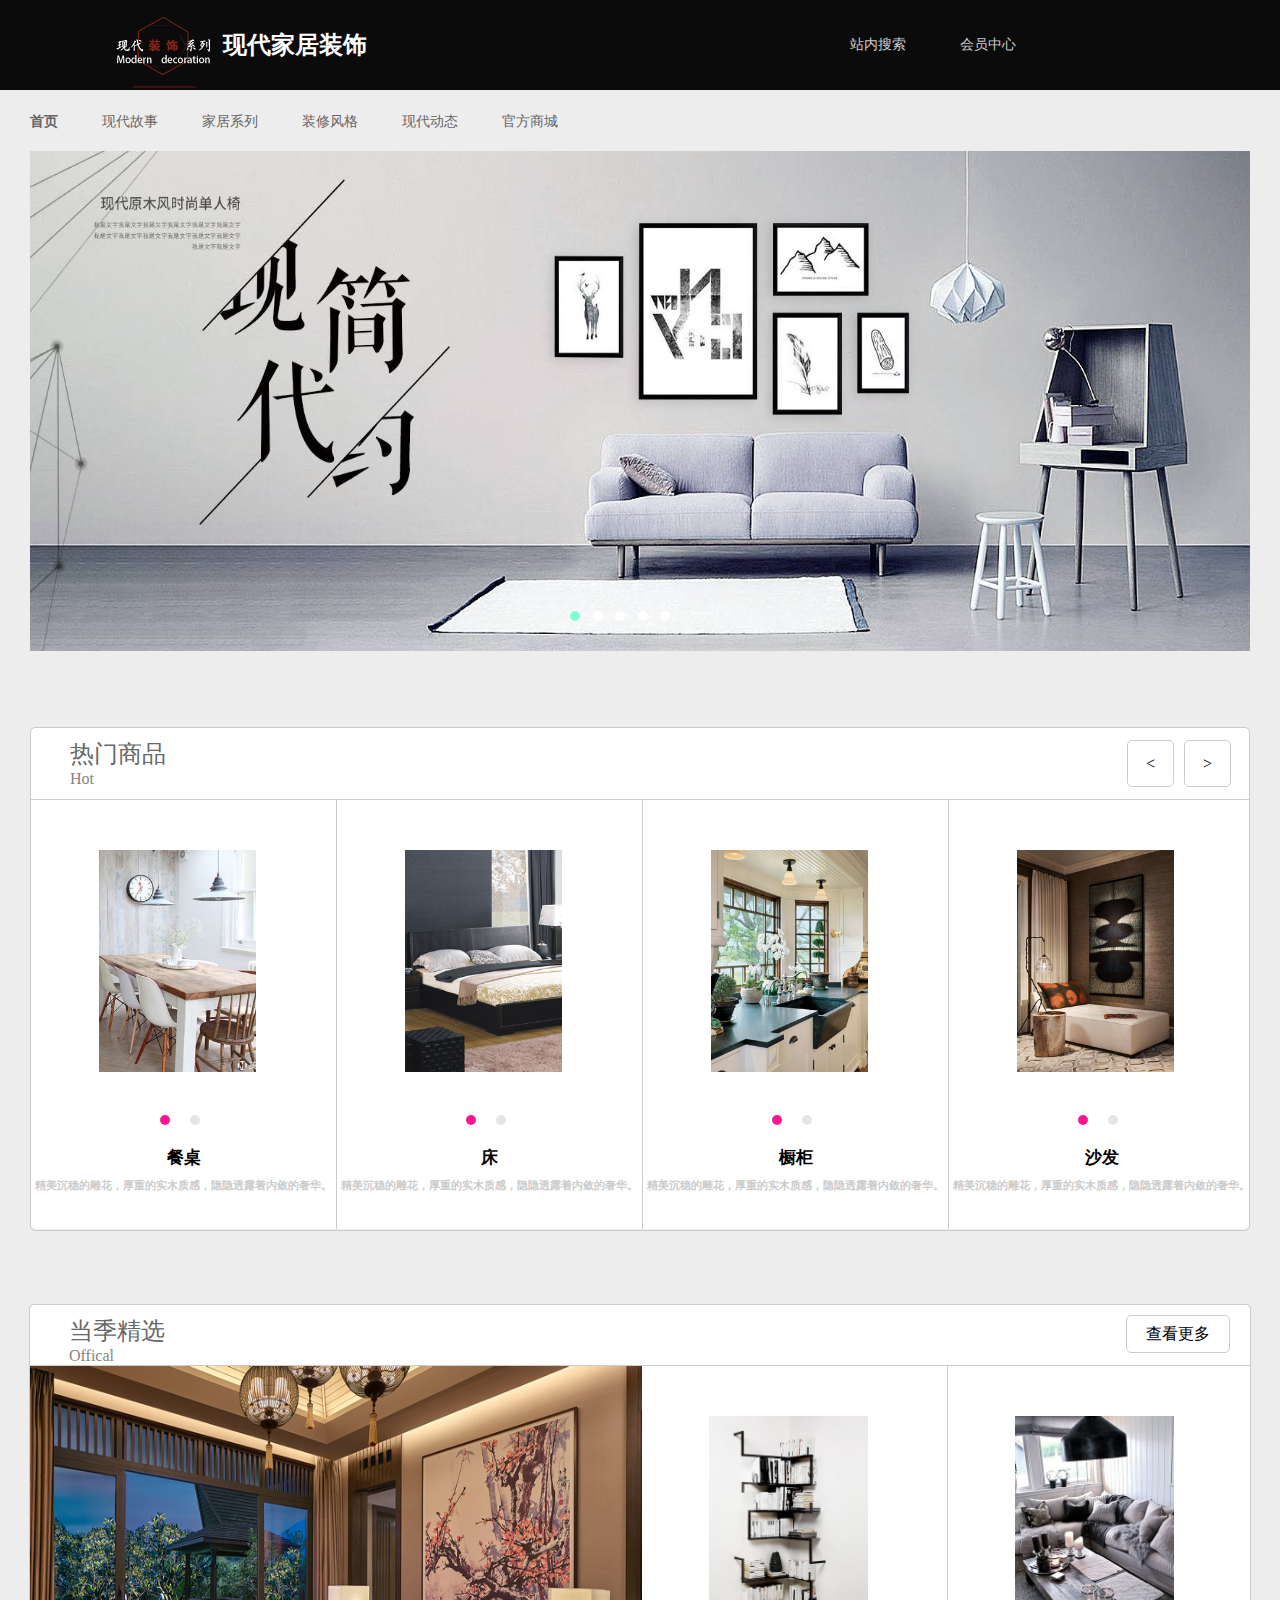
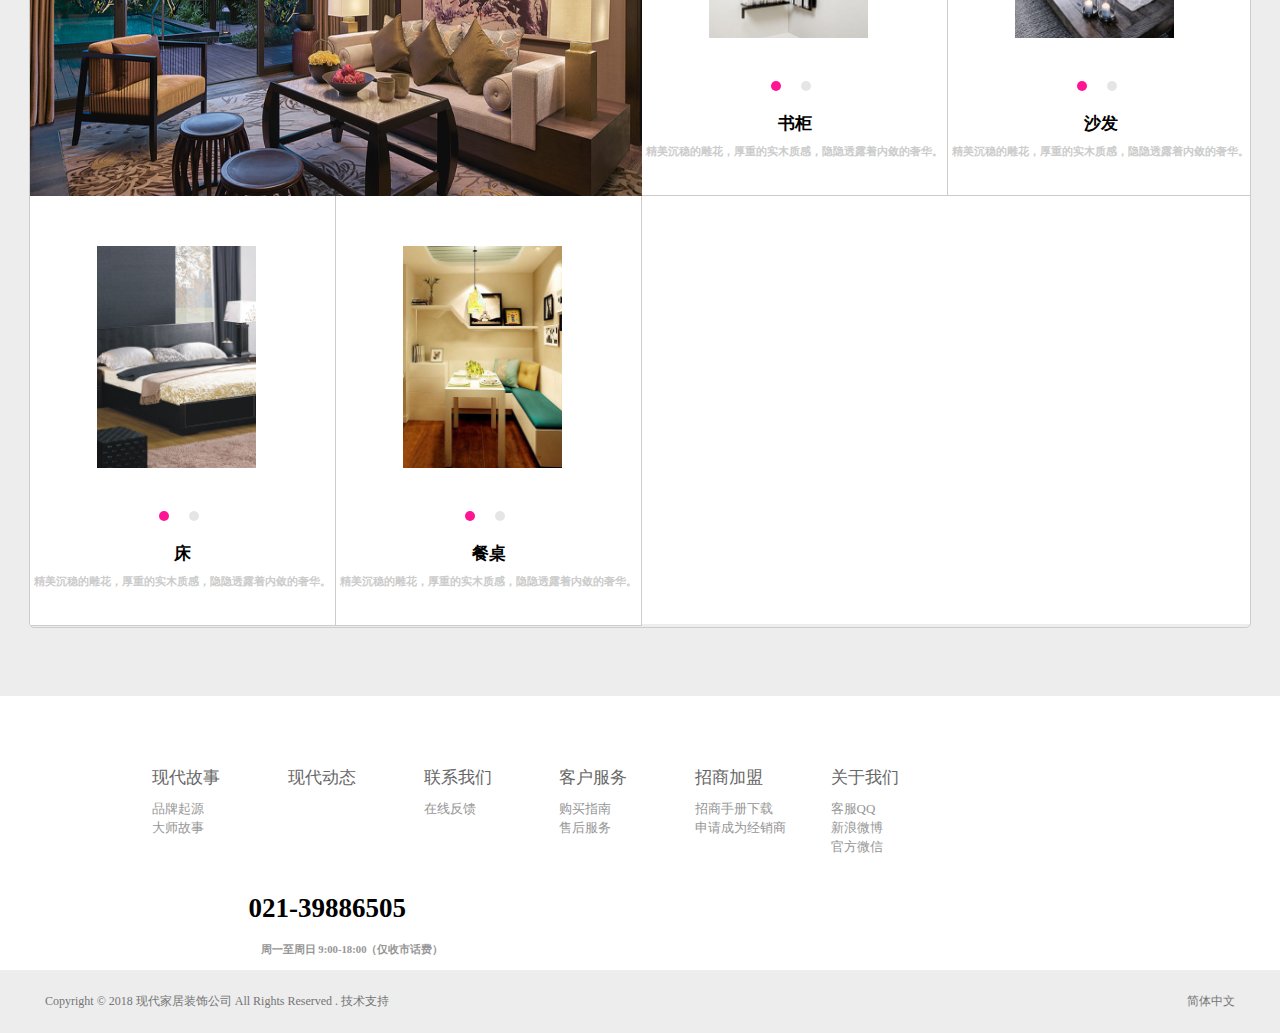
<file: index.html>
<!doctype html>
<html lang="en">
<head>
    <meta charset="UTF-8">
    <meta name="viewport"
          content="width=device-width, user-scalable=no, initial-scale=1.0, maximum-scale=1.0, minimum-scale=1.0">
    <meta http-equiv="X-UA-Compatible" content="ie=edge">
    <title>现代家居装饰</title>
    <link rel="stylesheet" href="css/index.css">
    <link rel="shorcut icon" href="img/nm.ico">
    <script src="js/animate.js"></script>
    <script src="js/index.js"></script>
    
</head>
<body>
	<!--头部开始-->
    <header>
    	<a href="" class="zuo">
	        <div class="logo">
	            <img src="img/zs.png" alt="">
	        </div>
	        <h1>现代家居装饰</h1>      
        </a>
        <a href="member.html" class="you">
        	<span>会员中心</span></a>
        <a href="search.html" class="youy">
        	<span>站内搜索</span>
        </a>
    </header>
	<!--头部结束-->
	<!--内容开始-->
    <div class="cdl">
        <div class="cdlnk">
            <ul class="cdlbox">
                <li><a href="">首页</a></li>
                <li class="rxgs"><a href="history.html">现代故事</a>
                    <div class="rxgsbox">
                        <div><a href="history.html">品牌起源</a></div>
                        <div><a href="">大师故事</a></div>
                    </div>
                </li>
                <li class="rxxl"><a href="quanbu.html">家居系列</a>
                    <div class="rxxlbox">
                        <div><a href="">沙发</a></div>
                        <div><a href="">床</a></div>
                        <div><a href="">餐桌</a></div>
                        <div><a href="">橱柜</a></div>
                        <div><a href="">书柜</a></div>
                    </div>
                </li>
                <li class="jfhl"><a href="">装修风格</a>
                    <div class="jfhlbox">
                        <div><a href="">北欧现代</a></div>
                        <div><a href="">复古田园</a></div>
                        <div><a href="">地中海</a></div>
                        <div><a href="">后现代</a></div>
                    </div>
                </li>
                <li><a href="news.html">现代动态</a></li>
                <li><a href="">官方商城</a></li>
            </ul>
        </div>
    </div>
<!--banner开始-->
    <div class="bannerz">
        <ul class="banner">
            <li><img src="img/timg.jpg" alt=""></li>
            <li><img src="img/timg1.jpg" alt=""></li>
            <li><img src="img/timg3.jpg" alt=""></li>
            <li><img src="img/timg4.jpg" alt=""></li>
            <li><img src="img/timg2.jpg" alt=""></li>
            <div class="lbd">
                <div></div>
                <div></div>
                <div></div>
                <div></div>
                <div></div>
            </div>
        </ul>
    </div>
<!--热门开始-->
    <div class="remen">
        <div class="remennk">
            <div class="rementop">
                <div class="rmsp">热门商品</div>
                <div class="re">Hot</div>
                <a href="javascript:;"><div class="zuoan"><</div></a>
                <a href="javascript:;"><div class="youan">></div></a>
            </div>
            <div class="remenbottom">
                <div class="remenlist">
                    <div class="sp">
                        <ul class="spbanner sp1">
                            <li><a href="xiangqing.html"><img src="img/z_canzuo1.jpg" alt=""></a></li>
                            <li><img src="img/z_canzuo2.jpg" alt=""></li>
                            <div class="lbd2 d1">
                                <div></div>
                                <div></div>
                            </div>
                        </ul>
                        <h4>餐桌</h4>
                        <h6>精美沉稳的雕花，厚重的实木质感，隐隐透露着内敛的奢华。</h6>
                    </div>
                    <div class="sp">
                        <ul class="spbanner sp2">
                            <li><img src="img/z_chuang1.jpg" alt=""></li>
                            <li><img src="img/z_chuang4.jpg" alt=""></li>
                            <div class="lbd2 d2">
                                <div></div>
                                <div></div>
                            </div>
                        </ul>
                        <h4>床</h4>
                        <h6>精美沉稳的雕花，厚重的实木质感，隐隐透露着内敛的奢华。</h6>
                    </div>
                    <div class="sp">
                        <ul class="spbanner sp3">
                            <li><img src="img/z_chugui1.jpg" alt=""></li>
                            <li><img src="img/z_chugui4.jpg" alt=""></li>
                            <div class="lbd2 d3">
                                <div></div>
                                <div></div>
                            </div>
                        </ul>
                        <h4>橱柜</h4>
                        <h6>精美沉稳的雕花，厚重的实木质感，隐隐透露着内敛的奢华。</h6>
                    </div>
                    <div class="sp">
                        <ul class="spbanner sp4">
                            <li><img src="img/z_shafa1.jpg" alt=""></li>
                            <li><img src="img/z_shafa2.jpg" alt=""></li>
                            <div class="lbd2 d4">
                                <div></div>
                                <div></div>
                            </div>
                        </ul>
                        <h4>沙发</h4>
                        <h6>精美沉稳的雕花，厚重的实木质感，隐隐透露着内敛的奢华。</h6>
                    </div>
                    <div class="sp">
                        <ul class="spbanner sp5">
                            <li><img src="img/z_shu1.jpg" alt=""></li>
                            <li><img src="img/z_shu2.jpg" alt=""></li>
                            <div class="lbd2 d5">
                                <div></div>
                                <div></div>
                            </div>
                        </ul>
                        <h4>书柜</h4>
                        <h6>精美沉稳的雕花，厚重的实木质感，隐隐透露着内敛的奢华。</h6>
                    </div>
                    <div class="sp">
                        <ul class="spbanner sp6">
                            <li><img src="img/zs_shafa3.jpg" alt=""></li>
                            <li><img src="img/zs_shafa5.jpg" alt=""></li>
                            <div class="lbd2 d6">
                                <div></div>
                                <div></div>
                            </div>
                        </ul>
                        <h4>沙发</h4>
                        <h6>精美沉稳的雕花，厚重的实木质感，隐隐透露着内敛的奢华。</h6>
                    </div>
                    <div class="sp">
                        <ul class="spbanner sp7">
                            <li><img src="img/zs_chugui2.jpg" alt=""></li>
                            <li><img src="img/zs_chugui6.jpg" alt=""></li>
                            <div class="lbd2 d7">
                                <div></div>
                                <div></div>
                            </div>
                        </ul>
                        <h4>橱柜</h4>
                        <h6>精美沉稳的雕花，厚重的实木质感，隐隐透露着内敛的奢华。</h6>
                    </div>
                    <div class="sp">
                        <ul class="spbanner sp8">
                            <li><img src="img/zs_shugui3.jpg" alt=""></li>
                            <li><img src="img/zs_shugui1.jpg" alt=""></li>
                            <div class="lbd2 d8">
                                <div></div>
                                <div></div>
                            </div>
                        </ul>
                        <h4>书柜</h4>
                        <h6>精美沉稳的雕花，厚重的实木质感，隐隐透露着内敛的奢华。</h6>
                    </div>
                </div>
            </div>
        </div>
    </div>
<!--热门商品-->
    <div class="dj">
        <div class="djnk">
            <div class="djtop">
                <div class="rmsp">当季精选</div>
                <div class="re">Offical</div>
                <a href="quanbu.html"><div class="ckgd">查看更多</div></a>
            </div>
            <div class="djbottom">
                    <div class="djimg"><img src="img/LW9LCm.jpg" alt=""></div>
                    <div class="sp">
                        <ul class="spbanner sp9">
                            <li><img src="img/zs_shugui3.jpg" alt=""></li>
                            <li><img src="img/zs_shugui1.jpg" alt=""></li>
                            <div class="lbd2 d9">
                                <div></div>
                                <div></div>
                            </div>
                        </ul>
                        <h4>书柜</h4>
                        <h6>精美沉稳的雕花，厚重的实木质感，隐隐透露着内敛的奢华。</h6>
                    </div>
                    <div class="sp">
                        <ul class="spbanner sp10">
                            <li><img src="img/zs_shafa2.jpg" alt=""></li>
                            <li><img src="img/zs_shafa4.jpg" alt=""></li>
                            <div class="lbd2 d10">
                                <div></div>
                                <div></div>
                            </div>
                        </ul>
                        <h4>沙发</h4>
                        <h6>精美沉稳的雕花，厚重的实木质感，隐隐透露着内敛的奢华。</h6>
                    </div>
                    <div class="sp">
                        <ul class="spbanner sp11">
                            <li><img src="img/zs_chuang4.jpg" alt=""></li>
                            <li><img src="img/zs_chuang6.jpg" alt=""></li>
                            <div class="lbd2 d11">
                                <div></div>
                                <div></div>
                            </div>
                        </ul>
                        <h4>床</h4>
                        <h6>精美沉稳的雕花，厚重的实木质感，隐隐透露着内敛的奢华。</h6>
                    </div>
                    <div class="sp">
                        <ul class="spbanner sp12">
                            <li><img src="img/zs_canzuo1.jpg" alt=""></li>
                            <li><img src="img/zs_canzuo5.jpg" alt=""></li>
                            <div class="lbd2 d12">
                                <div></div>
                                <div></div>
                            </div>
                        </ul>
                        <h4>餐桌</h4>
                        <h6>精美沉稳的雕花，厚重的实木质感，隐隐透露着内敛的奢华。</h6>
                    </div>
            </div>
        </div>
    </div>
<!--底部开始-->
    <div class="dibu">
        <div class="dibunk">
            <div class="dbnkl">
                <ul class="dubuul">
                    <li>
                    	<a href="history.html">
                        	<div>现代故事</div>
                    </a>
                        <a href="history.html">品牌起源</a>
                        <br>
                        <a href="">大师故事</a>
                    </li>
                    <li> <a href="news.html"><div>现代动态</div></a></li>
                    <li>
                        <div>联系我们</div>
                        <a href="message.htmlmessage.html">在线反馈</a>
                    </li>
                    <li>
                        <div>客户服务</div>
                        <a href="">购买指南</a>
                        <br>
                        <a href="">售后服务</a>
                    </li>
                    <li>
                        <div>招商加盟</div>
                        <a href="">招商手册下载</a>
                        <br>
                        <a href="">申请成为经销商</a>
                    </li>
                    <li>
                        <div>关于我们</div>
                        <a href="">客服QQ</a>
                        <br>
                        <a href="">新浪微博</a>
                        <br>
                        <a href="">官方微信</a>
                    </li>
                </ul>
            </div>
            <div class="dbnkr">
                <h3>021-39886505</h3>
                <h6>周一至周日 9:00-18:00（仅收市话费）</h6>
                <a href="message.html"><div class="zxly">在线留言</div></a>
            </div>
        </div>
    </div>
<!--最底部-->
    <div class="zuidb">
        <div class="zuidbnk">
            <p>Copyright © 2018   现代家居装饰公司 All Rights Reserved . 技术支持</p>
            <p>简体中文</p>
        </div>
    </div>
</body>
<!--定位上选项-->
<div class="cdl cdl1">
    <div class="cdlnk">
        <ul class="cdlbox">
            <li><a href="index.html">首页</a></li>
            <li class="rxgs rxgs1"><a href="history.html">现代故事</a>
                <div class="rxgsbox rxgsbox1">
                    <div><a href="history.html">品牌起源</a></div>
                    <div><a href="">大师故事</a></div>
                </div>
            </li>
            <li class="rxxl rxxl1"><a href="quanbu.html">家居系列</a>
                <div class="rxxlbox rxxlbox1">
                    <div><a href="">沙发</a></div>
                    <div><a href="">床</a></div>
                    <div><a href="">餐桌</a></div>
                    <div><a href="">橱柜</a></div>
                    <div><a href="">书柜</a></div>
                </div>
            </li>
            <li class="jfhl jfhl1"><a href="">装修风格</a>
                <div class="jfhlbox jfhlbox1">
                   		<div><a href="">北欧现代</a></div>
                        <div><a href="">复古田园</a></div>
                        <div><a href="">地中海</a></div>
                        <div><a href="">后现代</a></div>
                </div>
            </li>
            <li><a href="news.html">现代动态</a></li>
            <li><a href="">官方商城</a></li>
        </ul>
    </div>
</div>
<!--一键返回顶部-->
<a href="javascript:;"><div class="fanhui"><img src="img/anniu.png" alt=""></div></a>
	<!--内容结束-->
    
</body>
</html>
</file>
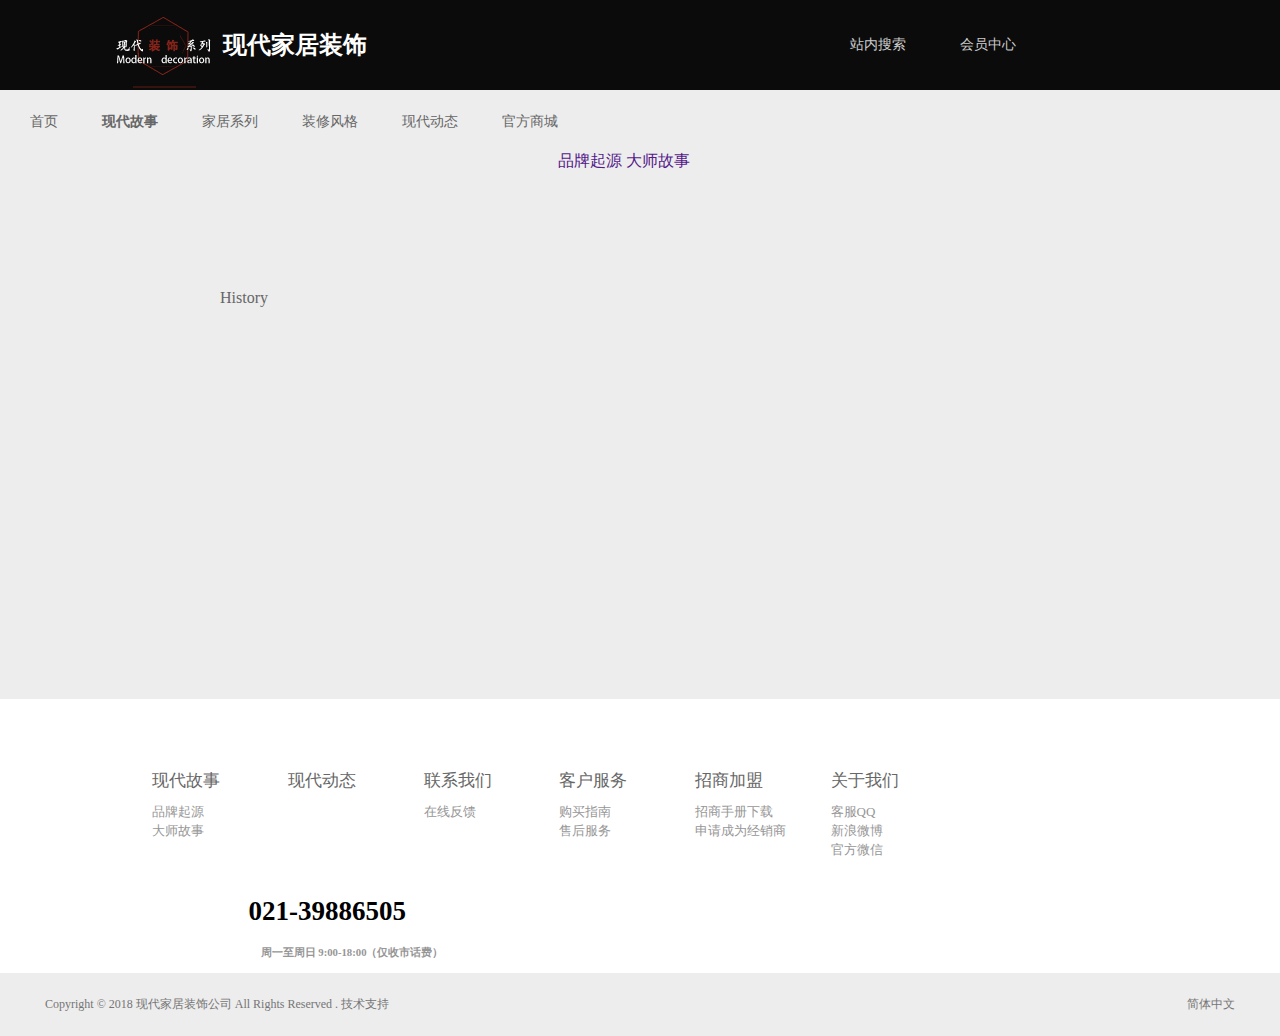
<file: history.html>
<!doctype html>
<html lang="en">
<head>
    <meta charset="UTF-8">
    <meta name="viewport"
          content="width=device-width, user-scalable=no, initial-scale=1.0, maximum-scale=1.0, minimum-scale=1.0">
    <meta http-equiv="X-UA-Compatible" content="ie=edge">
    <link rel="stylesheet" href="css/history.css">
    <link rel="shorcut icon" href="img/nm.ico">
    <script src="js/animate.js"></script>
    <script src="js/history.js"></script>
    <title>现代故事</title>
</head>
<body>
<!--头部-->
    <header>
    	<a href="index.html" class="zuo">
	        <div class="logo">
	            <img src="img/zs.png" alt="">
	        </div>
	        <h1>现代家居装饰</h1>      
        </a>
        <a href="member.html" class="you">
        	<span>会员中心</span></a>
        <a href="search.html" class="youy">
        	<span>站内搜索</span>
        </a>
    </header>
<!--首页下拉栏-->
    <div class="cdl">
        <div class="cdlnk">
            <ul class="cdlbox">
                <li><a href="index.html">首页</a></li>
                <li class="rxgs"><a href="history.html">现代故事</a>
                    <div class="rxgsbox">
                        <div><a href="history.html">品牌起源</a></div>
                        <div><a href="">大师故事</a></div>
                    </div>
                </li>
                <li class="rxxl"><a href="quanbu.html">家居系列</a>
                    <div class="rxxlbox">
                        <div><a href="">沙发</a></div>
                        <div><a href="">床</a></div>
                        <div><a href="">餐桌</a></div>
                        <div><a href="">橱柜</a></div>
                        <div><a href="">书柜</a></div>
                    </div>
                </li>
                <li class="jfhl"><a href="">装修风格</a>
                    <div class="jfhlbox">
                        <div><a href="">北欧现代</a></div>
                        <div><a href="">复古田园</a></div>
                        <div><a href="">地中海</a></div>
                        <div><a href="">后现代</a></div>
                    </div>
                </li>
                <li><a href="news.html">现代动态</a></li>
                <li><a href="">官方商城</a></li>
            </ul>
        </div>
    </div>
	<!--小标题-->
	<div class="quanbu">
    	<div class="wufen">
    		<a href="">品牌起源</a>
    		<a href="">大师故事</a>
    	</div>
    </div>
    	
    <!--内容-->
	<div class="neirong">
	   <span>History</span>
	   <div class="nr">	
	    <p>现代家居公司创建于1998年。
	    	<br>
	    	中国古典与欧式魅力相结合的家居品牌，名为“现代家居公司”，2012年进入中国市场，主要的领域是沙发、软床、欧式实木床、布艺床品、饰品和软装配套。旗下拥有卡芭尼、潘多拉两个品牌，在中国拥有40家体验店，分别在北京…….为更多的人创造充满爱与温暖的家庭生活是某某公司家居品牌自创立以来一直努力的方向，某某公司品牌始终和阳光一般的生活联系在一起，秉承精巧设计、功能齐全、风格简约、价格低廉的设计制作理念，目的是让顾客受到家的感觉其他，与品牌的创始人共同分享一份伟大而深沉的爱意，将这种情感在家庭生活当中延续下去。
	    	<br><br>
	    	在提供各类美观大方，实用的家居产品的同时，现代家居公司家居努力满足客户和社会的利益的同时，致力于选择健康环保的家居材料，从健康的角度出发，为客户打造温馨的家居环境，在产品设计过程中注重低成本，避免因为浪费而造成的资源消耗和环境污染，并积极跟进科研成果，选择最新的环保材料和工艺，推广健康的居家理念。
	    	<br><br>
	    	现代家居公司创始人始终认为，真正代表爱的回归的家居产品，并非是用奢华、繁复和豪华、高贵这些名词去衡量的，而是在大多数家庭当中的一种田园般的安静氛围，这也是某某公司对自己家庭的梦想，因此小草莓公司响应大部分的家庭需求，设计和制作能够满足家庭需求和表达永恒之爱的作品。</p>
	   </div>  
	  </div>
<!--底部开始-->
<div class="dibu">
    <div class="dibunk">
        <div class="dbnkl">
            <ul class="dubuul">
                <li>
                	<a href="history.html">
                    <div>现代故事</div>
                	</a>
                    <a href="history.html">品牌起源</a>
                    <br>
                    <a href="">大师故事</a>
                </li>
                <li><a href="news.html"><div>现代动态</div></a></li>
                <li>
                    <div>联系我们</div>
                    <a href="message.html">在线反馈</a>
                </li>
                <li>
                    <div>客户服务</div>
                    <a href="">购买指南</a>
                    <br>
                    <a href="">售后服务</a>
                </li>
                <li>
                    <div>招商加盟</div>
                    <a href="">招商手册下载</a>
                    <br>
                    <a href="">申请成为经销商</a>
                </li>
                <li>
                    <div>关于我们</div>
                    <a href="">客服QQ</a>
                    <br>
                    <a href="">新浪微博</a>
                    <br>
                    <a href="">官方微信</a>
                </li>
            </ul>
        </div>
        <div class="dbnkr">
            <h3>021-39886505</h3>
            <h6>周一至周日 9:00-18:00（仅收市话费）</h6>
            <a href="message.html"><div class="zxly">在线留言</div></a>
        </div>
    </div>
</div>
<!--最底部-->
<div class="zuidb">
    <div class="zuidbnk">
        <p>Copyright © 2018   现代家居装饰公司 All Rights Reserved . 技术支持</p>
        <p>简体中文</p>
    </div>
</div>
</body>
<!--定位上选项-->
<div class="cdl cdl1">
    <div class="cdlnk">
        <ul class="cdlbox">
            <li><a href="">首页</a></li>
            <li class="rxgs rxgs1"><a href="history.html">现代故事</a>
                <div class="rxgsbox rxgsbox1">
                    <div><a href="history.html">品牌起源</a></div>
                    <div><a href="">大师故事</a></div>
                </div>
            </li>
            <li class="rxxl rxxl1"><a href="quanbu.html">家居系列</a>
                <div class="rxxlbox rxxlbox1">
                    <div><a href="">沙发</a></div>
                    <div><a href="">床</a></div>
                    <div><a href="">餐桌</a></div>
                    <div><a href="">橱柜</a></div>
                    <div><a href="">书柜</a></div>
                </div>
            </li>
            <li class="jfhl jfhl1"><a href="">装修风格</a>
                <div class="jfhlbox jfhlbox1">
                    	<div><a href="">北欧现代</a></div>
                        <div><a href="">复古田园</a></div>
                        <div><a href="">地中海</a></div>
                        <div><a href="">后现代</a></div>
                </div>
            </li>
            <li><a href="news.html">现代动态</a></li>
            <li><a href="">官方商城</a></li>
        </ul>
    </div>
</div>
<!--一键返回顶部-->
<a href="javascript:;"><div class="fanhui"><img src="img/anniu.png" alt=""></div></a>
</body>
</html>
</file>
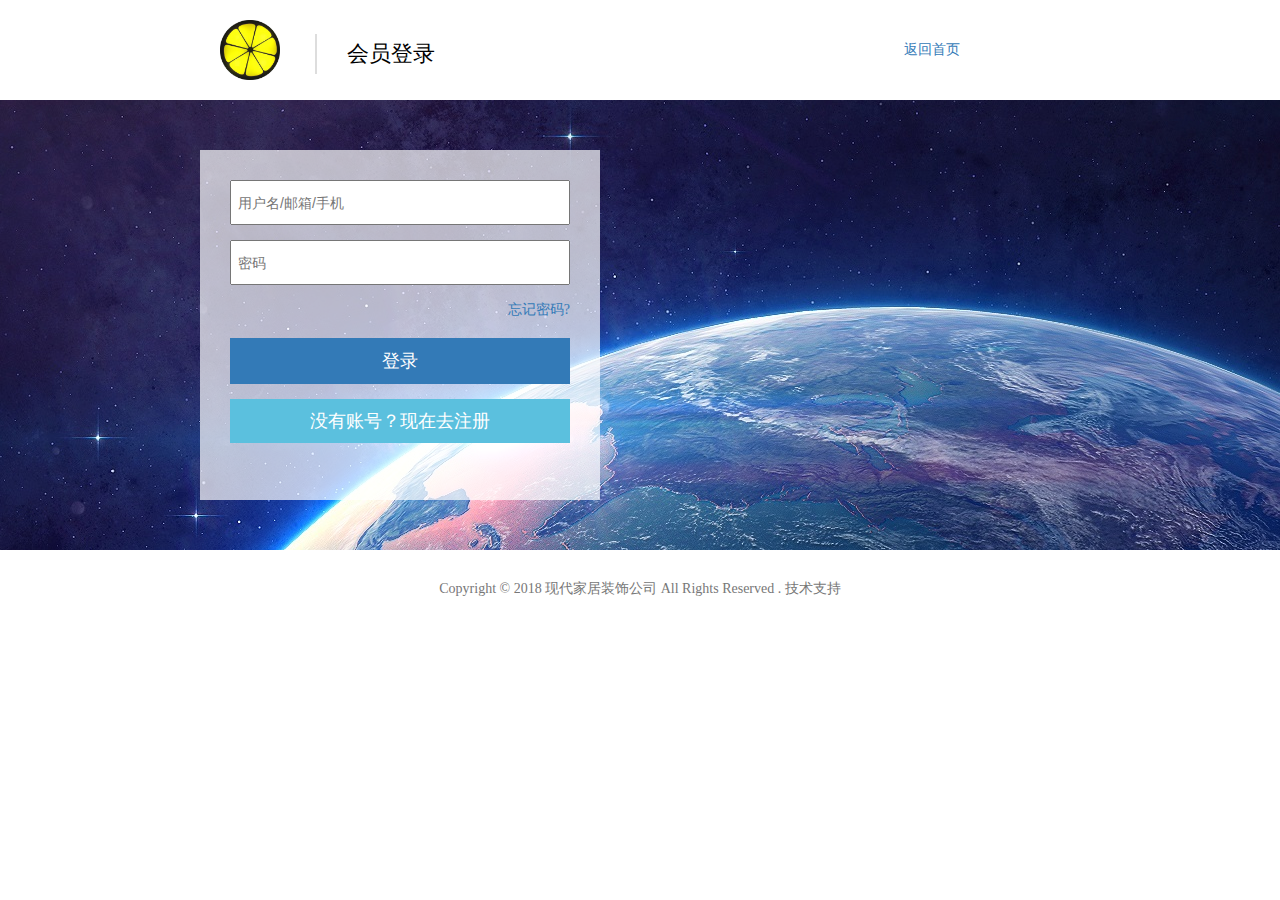
<file: member.html>
<!DOCTYPE html>
<html>
	<head>
		<meta charset="UTF-8">
		<title>会员登录</title>
		<link rel="stylesheet" type="text/css" href="css/member.css"/>
		<link rel="shorcut icon" href="img/nm.ico">
	</head>
	<body>
		<!--头部-->
		<header>
			<div class="boxL">
				<div class="bleft">
					<a href="">
						<img src="img/lemo.png" alt="" />
					</a>
				</div>
				<div class="bright">会员登录</div>
			</div>
			<div class="boxR">
				<a href="index.html">返回首页</a>
			</div>
		</header>
		<!--内容开始-->
		<main>
			<div class="box">
				<div class="jiemian">
					<input type="text" name="" id="" value="" class="yhm" placeholder="用户名/邮箱/手机"/>
					<input type="password" placeholder="密码" name=""/>
					<a href="" class="wj">忘记密码?</a>
					<button type="submit">登录</button>
					<a href="" class="zc">没有账号？现在去注册</a>
				</div>
			</div>
		</main>
		<!--底部-->
		<footer>
			<div class="foot">
				<p>Copyright © 2018   现代家居装饰公司 All Rights Reserved . 技术支持</p>
			</div>
		</footer>
		
		
		
	</body>
</html>
</file>
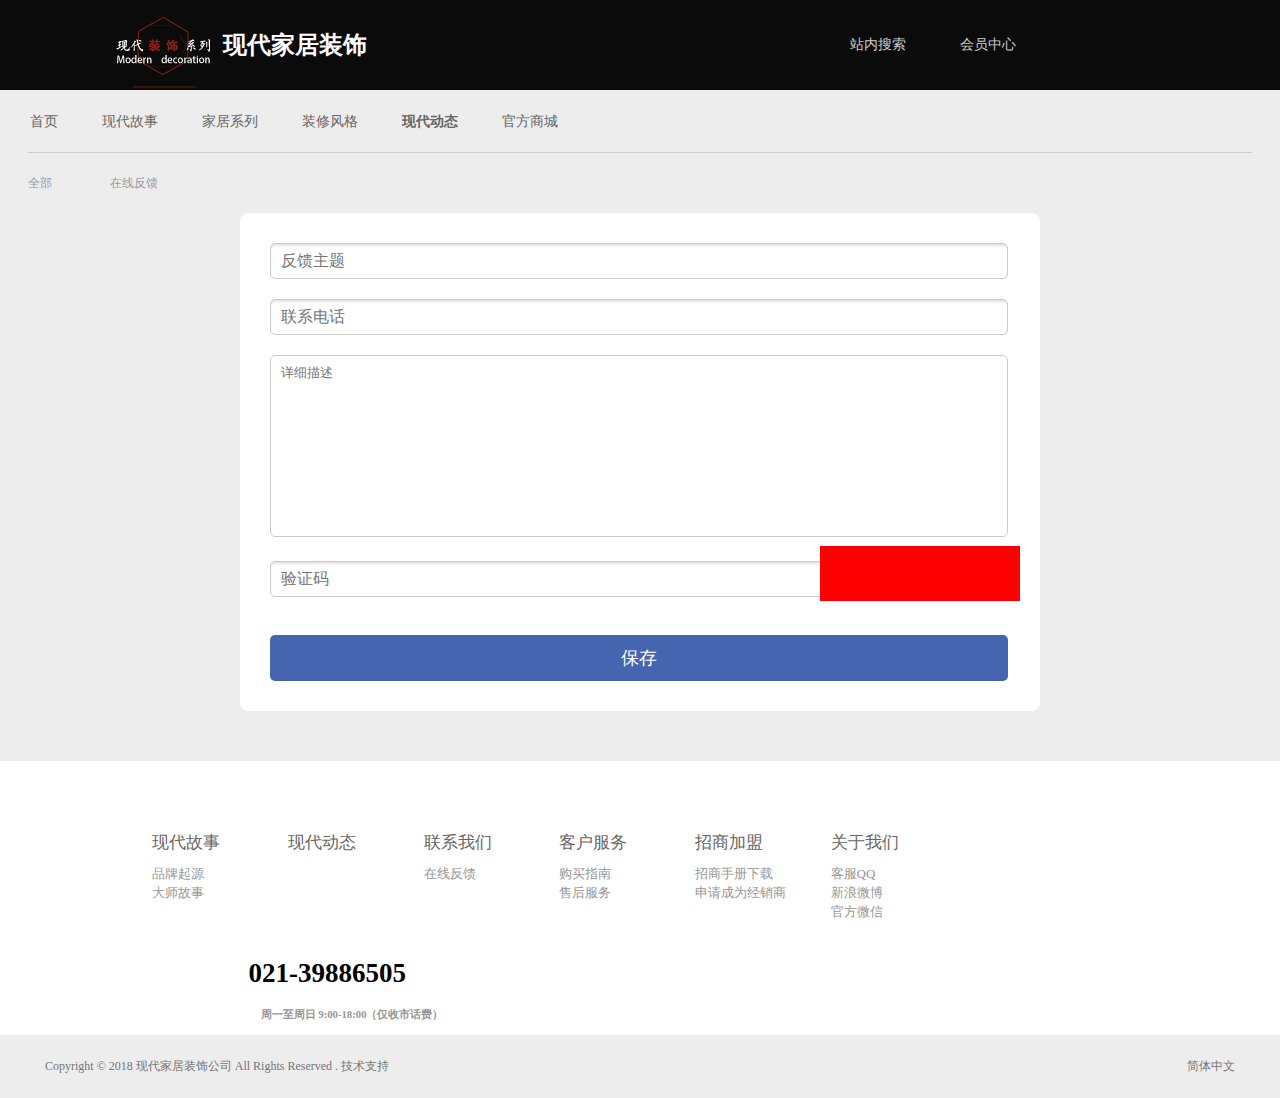
<file: message.html>
<!DOCTYPE html>
<html>
	<head>
		<meta charset="UTF-8">
		<title>在线留言</title>
		<link rel="stylesheet" type="text/css" href="css/message.css"/>
		<link rel="stylesheet" href="https://at.alicdn.com/t/font_713031_990sjowae5k.css" />
		<link rel="shorcut icon" href="img/nm.ico">
		<script src="js/animate.js"></script>
		<script src="js/xiangqing.js"></script>
	</head>
	<body>
				<!--头部开始-->
    <header>
    	<a href="" class="zuo">
	        <div class="logo">
	            <img src="img/zs.png" alt="">
	        </div>
	        <h1>现代家居装饰</h1>      
        </a>
        <a href="member.html" class="you">
        	<span>会员中心</span></a>
        <a href="search.html" class="youy">
        	<span>站内搜索</span>
        </a>
    </header>
	<!--头部结束-->
	<!--菜单-->
	    <div class="cdl">
        <div class="cdlnk">
            <ul class="cdlbox">
                <li><a href="index.html">首页</a></li>
                <li class="rxgs"><a href="history.html">现代故事</a>
                    <div class="rxgsbox">
                        <div><a href="history.html">品牌起源</a></div>
                        <div><a href="">大师故事</a></div>
                    </div>
                </li>
                <li class="rxxl"><a href="quanbu.html">家居系列</a>
                    <div class="rxxlbox">
                        <div><a href="">沙发</a></div>
                        <div><a href="">床</a></div>
                        <div><a href="">餐桌</a></div>
                        <div><a href="">橱柜</a></div>
                        <div><a href="">书柜</a></div>
                    </div>
                </li>
                <li class="jfhl"><a href="">装修风格</a>
                    <div class="jfhlbox">
                        <div><a href="">北欧现代</a></div>
                        <div><a href="">复古田园</a></div>
                        <div><a href="">地中海</a></div>
                        <div><a href="">后现代</a></div>
                    </div>
                </li>
                <li><a href="news.html">现代动态</a></li>
                <li><a href="">官方商城</a></li>
            </ul>
        </div>
    </div>
    <!--内容开始-->
    <div class="quanbu">
    	<div class="wufen">
    		<a href="">全部</a>
    		<a href="">在线反馈</a>
    	</div>
    </div>
    <!--留言板-->
    <div class="ly">
		<input type="text" placeholder="反馈主题">
		<input type="text" placeholder="联系电话">
		<textarea name="" id="" cols="30" rows="5" placeholder="详细描述"></textarea>
		<input type="text" placeholder="验证码">
		<div class="yzm"></div>
		<button>保存</button>
	</div>
			<!--底部开始-->
	<div class="dibu">
	    <div class="dibunk">
	        <div class="dbnkl">
	            <ul class="dubuul">
	                <li>
	                	<a href="history.html">
	                    <div>现代故事</div>
	                	</a>
	                    <a href="history.html">品牌起源</a>
	                    <br>
	                    <a href="">大师故事</a>
	                </li>
	                <li> <a href="news.html"><div>现代动态</div></a></li>
	                <li>
	                    <div>联系我们</div>
	                    <a href="message.html">在线反馈</a>
	                </li>
	                <li>
	                    <div>客户服务</div>
	                    <a href="">购买指南</a>
	                    <br>
	                    <a href="">售后服务</a>
	                </li>
	                <li>
	                    <div>招商加盟</div>
	                    <a href="">招商手册下载</a>
	                    <br>
	                    <a href="">申请成为经销商</a>
	                </li>
	                <li>
	                    <div>关于我们</div>
	                    <a href="">客服QQ</a>
	                    <br>
	                    <a href="">新浪微博</a>
	                    <br>
	                    <a href="">官方微信</a>
	                </li>
	            </ul>
	        </div>
	        <div class="dbnkr">
	            <h3>021-39886505</h3>
	            <h6>周一至周日 9:00-18:00（仅收市话费）</h6>
	            <a href="message.html"><div class="zxly">在线留言</div></a>
	        </div>
	    </div>
	</div>
	<!--最底部-->
	<div class="zuidb">
	    <div class="zuidbnk">
	        <p>Copyright © 2018   现代家居装饰公司 All Rights Reserved . 技术支持</p>
	        <p>简体中文</p>
	    </div>
	</div>
	</body>
	<!--定位上选项-->
	<div class="cdl cdl1">
	    <div class="cdlnk">
	        <ul class="cdlbox">
	            <li><a href="index.html">首页</a></li>
	            <li class="rxgs rxgs1"><a href="">现代故事</a>
	                <div class="rxgsbox rxgsbox1">
	                    <div><a href="history.html">品牌起源</a></div>
	                    <div><a href="">大师故事</a></div>
	                </div>
	            </li>
	            <li class="rxxl rxxl1"><a href="quanbu.html">家居系列</a>
	                <div class="rxxlbox rxxlbox1">
	                   		<div><a href="">沙发</a></div>
	                        <div><a href="">床</a></div>
	                        <div><a href="">餐桌</a></div>
	                        <div><a href="">橱柜</a></div>
	                        <div><a href="">书柜</a></div>
	                </div>
	            </li>
	            <li class="jfhl jfhl1"><a href="">装修风格</a>
	                <div class="jfhlbox jfhlbox1">
	                    	<div><a href="">北欧现代</a></div>
	                        <div><a href="">复古田园</a></div>
	                        <div><a href="">地中海</a></div>
	                        <div><a href="">后现代</a></div>
	                </div>
	            </li>
	            <li><a href="news.html">现代动态</a></li>
	            <li><a href="">官方商城</a></li>
	        </ul>
	    </div>
	</div>
	<!--一键返回顶部-->
	<a href="javascript:;"><div class="fanhui"><img src="img/anniu.png" alt=""></div></a>

	</body>
</html>
</file>
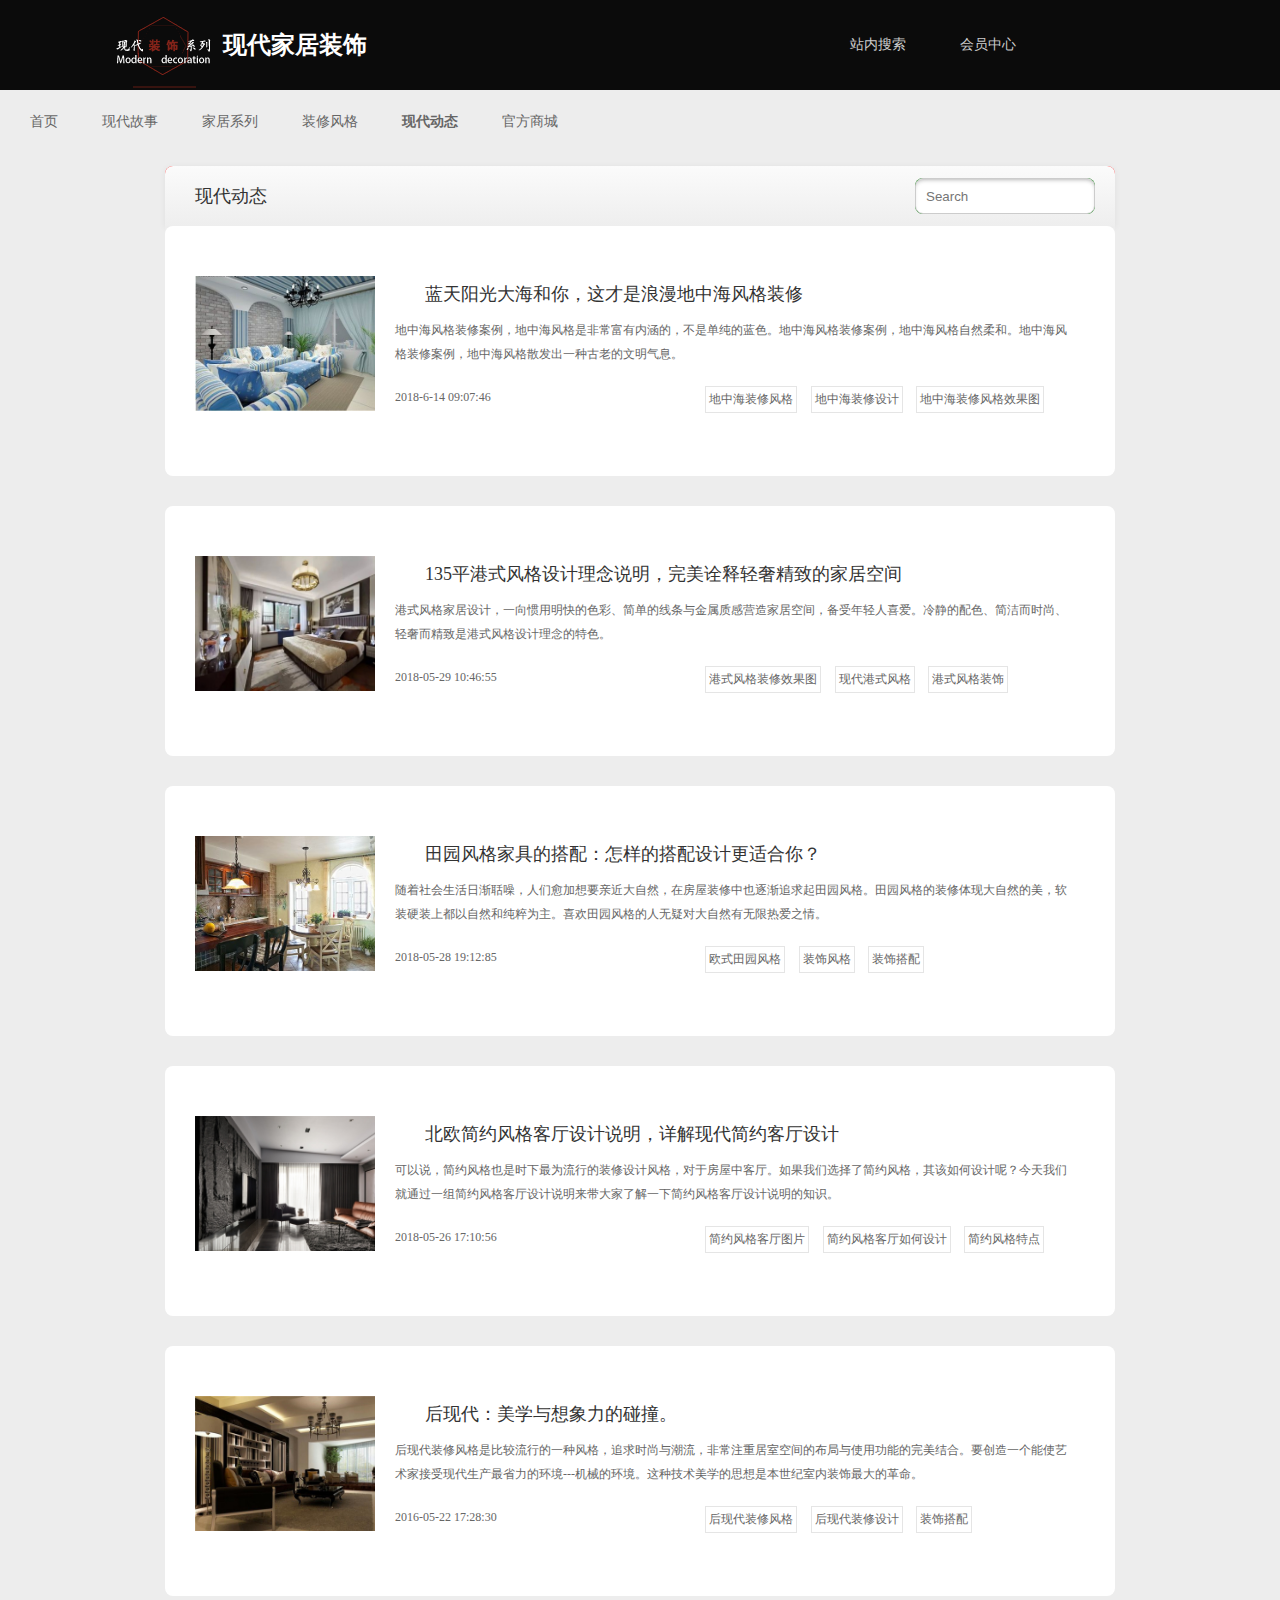
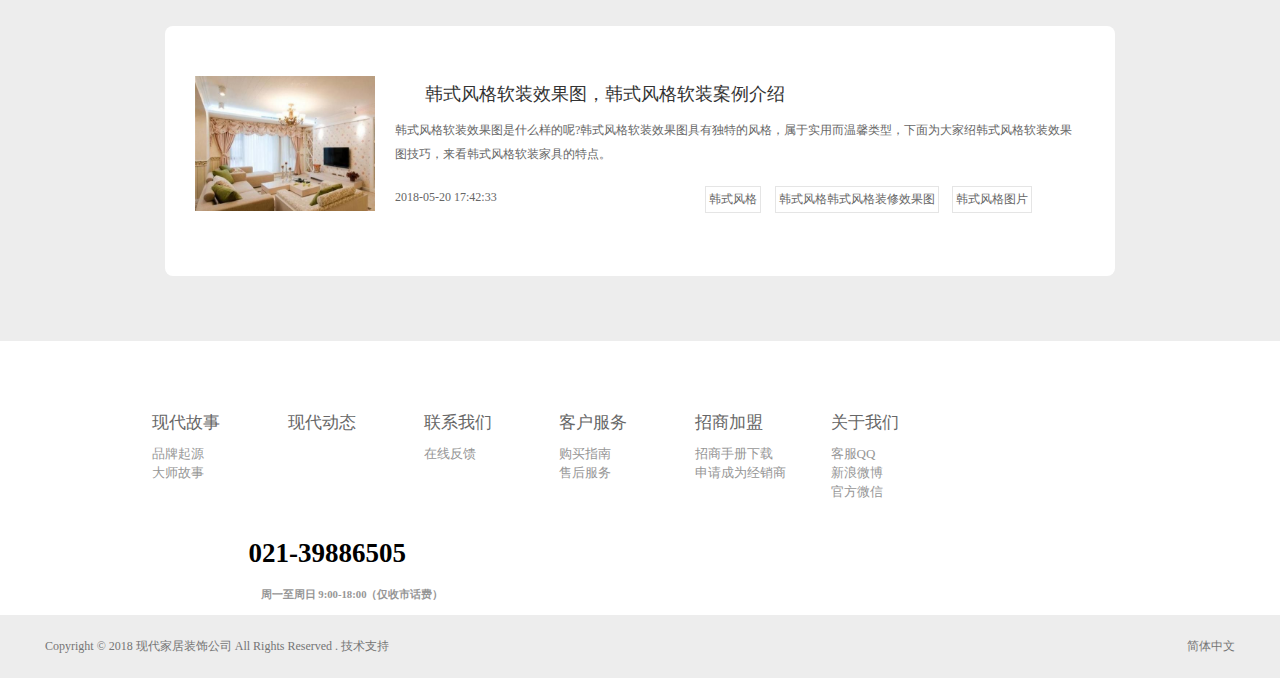
<file: news.html>
<!DOCTYPE html>
<html>
	<head>
		<meta charset="UTF-8">
		<title>现代动态</title>
		<link rel="stylesheet" type="text/css" href="css/news.css"/>
		<link rel="stylesheet" href="https://at.alicdn.com/t/font_713031_990sjowae5k.css" />
		<link rel="shorcut icon" href="img/nm.ico">
		<script src="js/animate.js"></script>
		<script src="js/xiangqing.js"></script>
	</head>
	<body>
		<!--头部开始-->
    <header>
    	<a href="" class="zuo">
	        <div class="logo">
	            <img src="img/zs.png" alt="">
	        </div>
	        <h1>现代家居装饰</h1>      
        </a>
        <a href="member.html" class="you">
        	<span>会员中心</span></a>
        <a href="search.html" class="youy">
        	<span>站内搜索</span>
        </a>
    </header>
	<!--头部结束-->
	<!--菜单-->
	    <div class="cdl">
        <div class="cdlnk">
            <ul class="cdlbox">
                <li><a href="index.html">首页</a></li>
                <li class="rxgs"><a href="history.html">现代故事</a>
                    <div class="rxgsbox">
                        <div><a href="history.html">品牌起源</a></div>
                        <div><a href="">大师故事</a></div>
                    </div>
                </li>
                <li class="rxxl"><a href="quanbu.html">家居系列</a>
                    <div class="rxxlbox">
                        <div><a href="">沙发</a></div>
                        <div><a href="">床</a></div>
                        <div><a href="">餐桌</a></div>
                        <div><a href="">橱柜</a></div>
                        <div><a href="">书柜</a></div>
                    </div>
                </li>
                <li class="jfhl"><a href="">装修风格</a>
                    <div class="jfhlbox">
                        <div><a href="">北欧现代</a></div>
                        <div><a href="">复古田园</a></div>
                        <div><a href="">地中海</a></div>
                        <div><a href="">后现代</a></div>
                    </div>
                </li>
                <li><a href="news.html">现代动态</a></li>
                <li><a href="">官方商城</a></li>
            </ul>
        </div>
    </div>
		<!--内容开始-->
	<section>
		<div class="box">
			<div class="tou">
				<h2>现代动态</h2>
				<div class="sousuo">
					<input type="text" name="" id="" value="" placeholder="Search"/>
					<button type="sumbit"><i class="iconfont icon-suosou"></i></button>
				</div>
				<ul class="neirong">
					<li>
						<a href="news_page1.html" class="tu">
							<img src="img/news4.jpg" alt="" />
						</a>
						<div class="wz">
							<a href="news_page1.html">
							<h2>蓝天阳光大海和你，这才是浪漫地中海风格装修</h2>
							</a>
							<p>地中海风格装修案例，地中海风格是非常富有内涵的，不是单纯的蓝色。地中海风格装修案例，地中海风格自然柔和。地中海风格装修案例，地中海风格散发出一种古老的文明气息。</p>
							<p>2018-6-14 09:07:46</p>
							<div class="gezi">
								<a href="">&nbsp;地中海装修风格&nbsp;</a>
								<a href="">&nbsp;地中海装修设计&nbsp;</a>
								<a href="">&nbsp;地中海装修风格效果图&nbsp;</a>
							</div>
						</div>
					</li>
					<li>
						<a href="" class="tu">
							<img src="img/news2.jpg" alt="" />
						</a>
						<div class="wz">
							<a href="news_page1.html">
							<h2>135平港式风格设计理念说明，完美诠释轻奢精致的家居空间</h2>
							</a>
							<p>港式风格家居设计，一向惯用明快的色彩、简单的线条与金属质感营造家居空间，备受年轻人喜爱。冷静的配色、简洁而时尚、轻奢而精致是港式风格设计理念的特色。</p>
							<p>2018-05-29 10:46:55</p>
							<div class="gezi">
								<a href="">&nbsp;港式风格装修效果图&nbsp;</a>
								<a href="">&nbsp;现代港式风格&nbsp;</a>
								<a href="">&nbsp;港式风格装饰&nbsp;</a>
							</div>
						</div>
					</li>
					<li>
						<a href="" class="tu">
							<img src="img/news3.jpg" alt="" />
						</a>
						<div class="wz">
							<a href="">
							<h2>田园风格家具的搭配：怎样的搭配设计更适合你？</h2>
							</a>
							<p>随着社会生活日渐聒噪，人们愈加想要亲近大自然，在房屋装修中也逐渐追求起田园风格。田园风格的装修体现大自然的美，软装硬装上都以自然和纯粹为主。喜欢田园风格的人无疑对大自然有无限热爱之情。</p>
							<p>2018-05-28 19:12:85</p>
							<div class="gezi">
								<a href="">&nbsp;欧式田园风格&nbsp;</a>
								<a href="">&nbsp;装饰风格&nbsp;</a>
								<a href="">&nbsp;装饰搭配&nbsp;</a>
							</div>
						</div>
					</li>
					<li>
						<a href="" class="tu">
							<img src="img/news1.jpg" alt="" />
						</a>
						<div class="wz">
							<a href="">
							<h2>北欧简约风格客厅设计说明，详解现代简约客厅设计</h2>
							</a>
							<p>可以说，简约风格也是时下最为流行的装修设计风格，对于房屋中客厅。如果我们选择了简约风格，其该如何设计呢？今天我们就通过一组简约风格客厅设计说明来带大家了解一下简约风格客厅设计说明的知识。</p>
							<p>2018-05-26 17:10:56</p>
							<div class="gezi">
								<a href="">&nbsp;简约风格客厅图片&nbsp;</a>
								<a href="">&nbsp;简约风格客厅如何设计&nbsp;</a>
								<a href="">&nbsp;简约风格特点&nbsp;</a>
							</div>
						</div>
					</li>
					<li>
						<a href="" class="tu">
							<img src="img/news5.jpg" alt=""/>
						</a>
						<div class="wz">
							<a href="">
							<h2>后现代：美学与想象力的碰撞。</h2>
							</a>
							<p>后现代装修风格是比较流行的一种风格，追求时尚与潮流，非常注重居室空间的布局与使用功能的完美结合。要创造一个能使艺术家接受现代生产最省力的环境---机械的环境。这种技术美学的思想是本世纪室内装饰最大的革命。</p>
							<p>2016-05-22 17:28:30</p>
							<div class="gezi">
								<a href="">&nbsp;后现代装修风格&nbsp;</a>
								<a href="">&nbsp;后现代装修设计&nbsp;</a>
								<a href="">&nbsp;装饰搭配&nbsp;</a>
							</div>
						</div>
					</li>
					<li>
						<a href="" class="tu">
							<img src="img/news6.jpg" alt=""/>
						</a>
						<div class="wz">
							<a href="">
							<h2>韩式风格软装效果图，韩式风格软装案例介绍</h2>
							</a>
							<p>韩式风格软装效果图是什么样的呢?韩式风格软装效果图具有独特的风格，属于实用而温馨类型，下面为大家绍韩式风格软装效果图技巧，来看韩式风格软装家具的特点。</p>
							<p>2018-05-20 17:42:33</p>
							<div class="gezi">
								<a href="">&nbsp;韩式风格&nbsp;</a>
								<a href="">&nbsp;韩式风格韩式风格装修效果图&nbsp;</a>
								<a href="">&nbsp;韩式风格图片&nbsp;</a>
							</div>
						</div>
					</li>
				</ul>
			</div>
		</div>
	</section>
		<!--底部开始-->
	<div class="dibu">
	    <div class="dibunk">
	        <div class="dbnkl">
	            <ul class="dubuul">
	                <li>
	                	<a href="history.html">
	                    <div>现代故事</div>
	                	</a>
	                    <a href="history.html">品牌起源</a>
	                    <br>
	                    <a href="">大师故事</a>
	                </li>
	                <li> <a href="news.html"><div>现代动态</div></a></li>
	                <li>
	                    <div>联系我们</div>
	                    <a href="message.html">在线反馈</a>
	                </li>
	                <li>
	                    <div>客户服务</div>
	                    <a href="">购买指南</a>
	                    <br>
	                    <a href="">售后服务</a>
	                </li>
	                <li>
	                    <div>招商加盟</div>
	                    <a href="">招商手册下载</a>
	                    <br>
	                    <a href="">申请成为经销商</a>
	                </li>
	                <li>
	                    <div>关于我们</div>
	                    <a href="">客服QQ</a>
	                    <br>
	                    <a href="">新浪微博</a>
	                    <br>
	                    <a href="">官方微信</a>
	                </li>
	            </ul>
	        </div>
	        <div class="dbnkr">
	            <h3>021-39886505</h3>
	            <h6>周一至周日 9:00-18:00（仅收市话费）</h6>
	            <a href="message.html"><div class="zxly">在线留言</div></a>
	        </div>
	    </div>
	</div>
	<!--最底部-->
	<div class="zuidb">
	    <div class="zuidbnk">
	        <p>Copyright © 2018   现代家居装饰公司 All Rights Reserved . 技术支持</p>
	        <p>简体中文</p>
	    </div>
	</div>
	</body>
	<!--定位上选项-->
	<div class="cdl cdl1">
	    <div class="cdlnk">
	        <ul class="cdlbox">
	            <li><a href="index.html">首页</a></li>
	            <li class="rxgs rxgs1"><a href="">现代故事</a>
	                <div class="rxgsbox rxgsbox1">
	                    <div><a href="history.html">品牌起源</a></div>
	                    <div><a href="">大师故事</a></div>
	                </div>
	            </li>
	            <li class="rxxl rxxl1"><a href="quanbu.html">家居系列</a>
	                <div class="rxxlbox rxxlbox1">
	                   		<div><a href="">沙发</a></div>
	                        <div><a href="">床</a></div>
	                        <div><a href="">餐桌</a></div>
	                        <div><a href="">橱柜</a></div>
	                        <div><a href="">书柜</a></div>
	                </div>
	            </li>
	            <li class="jfhl jfhl1"><a href="">装修风格</a>
	                <div class="jfhlbox jfhlbox1">
	                    	<div><a href="">北欧现代</a></div>
	                        <div><a href="">复古田园</a></div>
	                        <div><a href="">地中海</a></div>
	                        <div><a href="">后现代</a></div>
	                </div>
	            </li>
	            <li><a href="news.html">现代动态</a></li>
	            <li><a href="">官方商城</a></li>
	        </ul>
	    </div>
	</div>
	<!--一键返回顶部-->
	<a href="javascript:;"><div class="fanhui"><img src="img/anniu.png" alt=""></div></a>

</body>
</html>
</file>
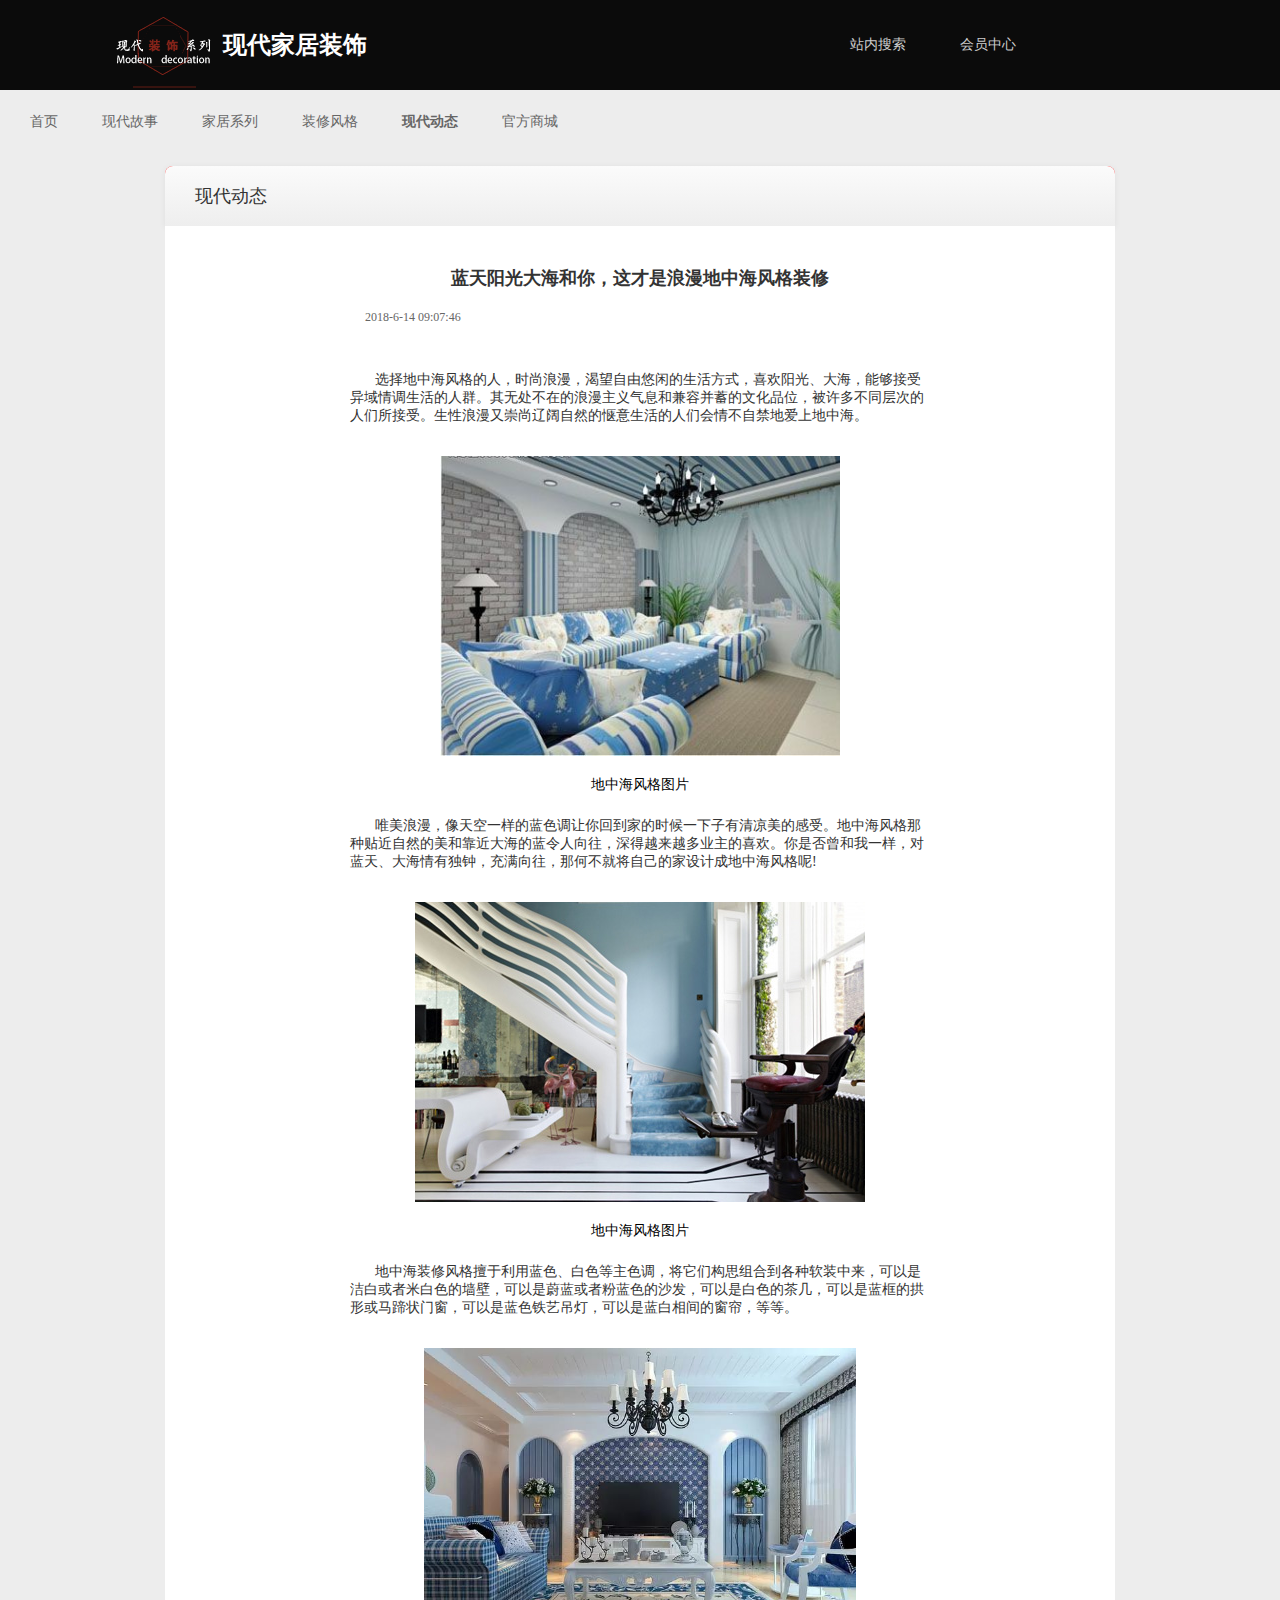
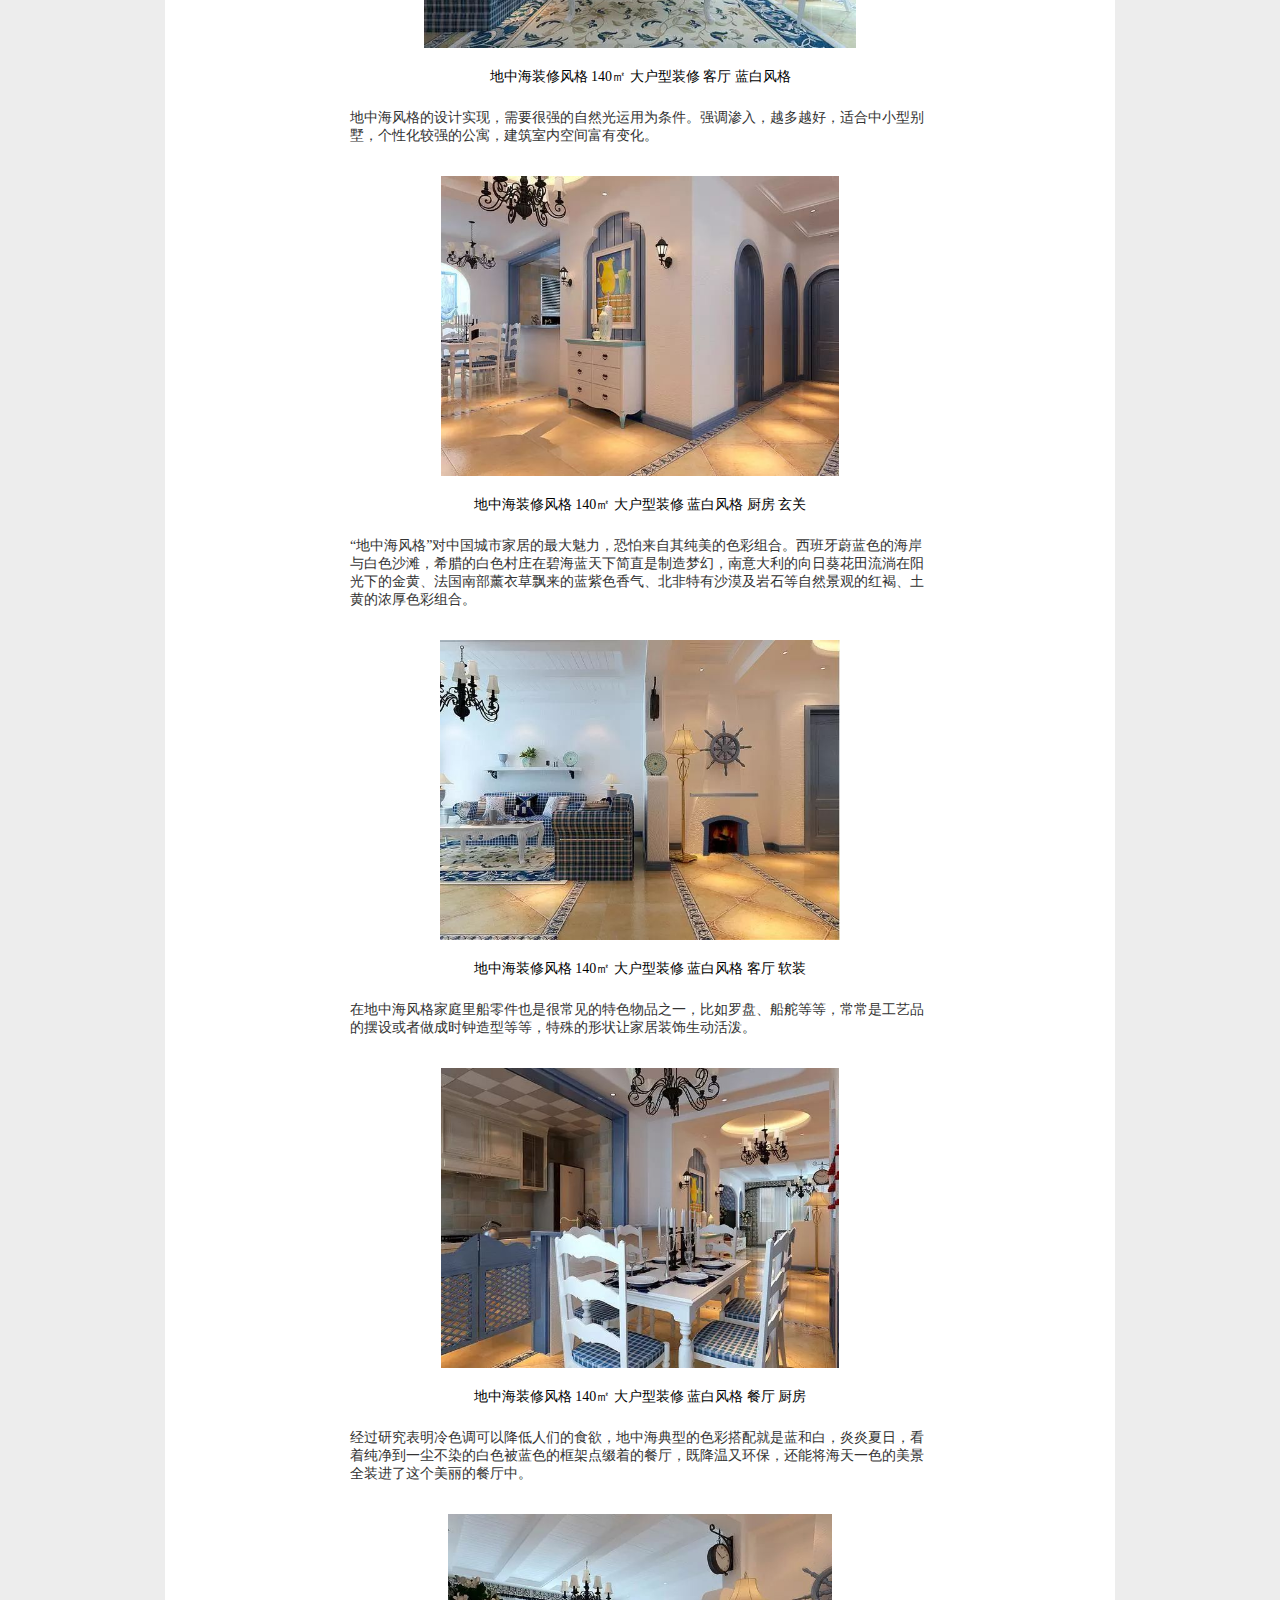
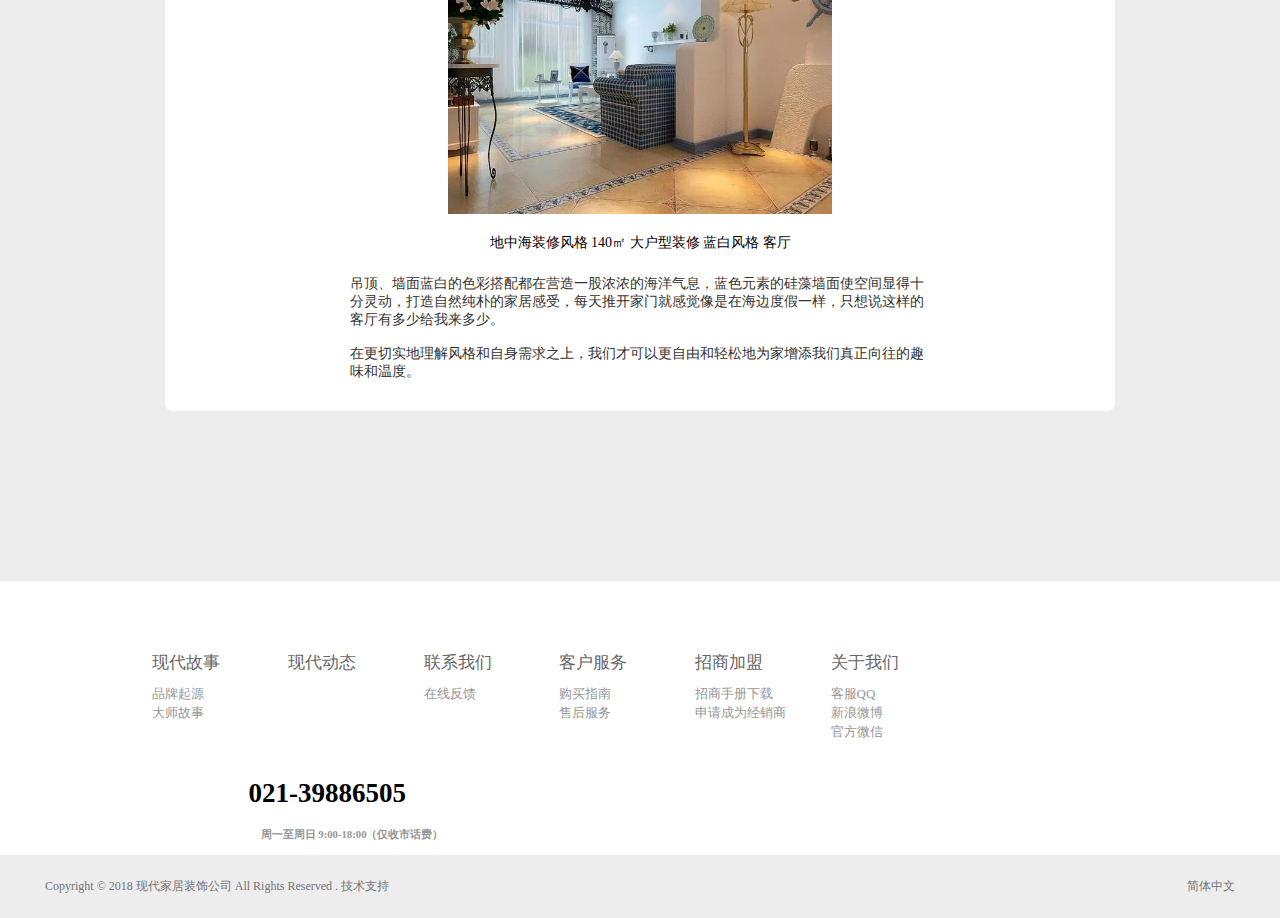
<file: news_page1.html>
<!DOCTYPE html>
<html>
	<head>
		<meta charset="UTF-8">
		<title>现代动态</title>
		<link rel="shorcut icon" href="img/nm.ico">
		<link rel="stylesheet" href="css/news_page1.css" />
		<script src="js/animate.js"></script>
		<script src="js/xiangqing.js"></script>
	</head>
	<body>
				<!--头部开始-->
    <header>
    	<a href="" class="zuo">
	        <div class="logo">
	            <img src="img/zs.png" alt="">
	        </div>
	        <h1>现代家居装饰</h1>      
        </a>
        <a href="member.html" class="you">
        	<span>会员中心</span></a>
        <a href="search.html" class="youy">
        	<span>站内搜索</span>
        </a>
    </header>
	<!--头部结束-->
	<!--菜单-->
	    <div class="cdl">
        <div class="cdlnk">
            <ul class="cdlbox">
                <li><a href="index.html">首页</a></li>
                <li class="rxgs"><a href="history.html">现代故事</a>
                    <div class="rxgsbox">
                        <div><a href="history.html">品牌起源</a></div>
                        <div><a href="">大师故事</a></div>
                    </div>
                </li>
                <li class="rxxl"><a href="quanbu.html">家居系列</a>
                    <div class="rxxlbox">
                        <div><a href="">沙发</a></div>
                        <div><a href="">床</a></div>
                        <div><a href="">餐桌</a></div>
                        <div><a href="">橱柜</a></div>
                        <div><a href="">书柜</a></div>
                    </div>
                </li>
                <li class="jfhl"><a href="">装修风格</a>
                    <div class="jfhlbox">
                        <div><a href="">北欧现代</a></div>
                        <div><a href="">复古田园</a></div>
                        <div><a href="">地中海</a></div>
                        <div><a href="">后现代</a></div>
                    </div>
                </li>
                <li><a href="news.html">现代动态</a></li>
                <li><a href="">官方商城</a></li>
            </ul>
        </div>
    </div>
    		<!--内容开始-->
	<section>
		<div class="box">
			<div class="tou">
				<h2>现代动态</h2>
				<div class="neirong">
					<h1>蓝天阳光大海和你，这才是浪漫地中海风格装修</h1>
					<p>2018-6-14 09:07:46</p>
					<div class="tw">
						<br />
						<span>&nbsp;&nbsp;&nbsp;&nbsp;&nbsp;&nbsp;&nbsp;选择地中海风格的人，时尚浪漫，渴望自由悠闲的生活方式，喜欢阳光、大海，能够接受异域情调生活的人群。其无处不在的浪漫主义气息和兼容并蓄的文化品位，被许多不同层次的人们所接受。生性浪漫又崇尚辽阔自然的惬意生活的人们会情不自禁地爱上地中海。</span>
						<br />
						<br />
					</div>
					<div class="tu">
						<img src="img/news4.jpg" alt="">
						<br />
						<br />
						<span">地中海风格图片</span>
						<br />
					</div>
					<div class="tw">
						<br />
						<span>&nbsp;&nbsp;&nbsp;&nbsp;&nbsp;&nbsp;&nbsp;唯美浪漫，像天空一样的蓝色调让你回到家的时候一下子有清凉美的感受。地中海风格那种贴近自然的美和靠近大海的蓝令人向往，深得越来越多业主的喜欢。你是否曾和我一样，对蓝天、大海情有独钟，充满向往，那何不就将自己的家设计成地中海风格呢!</span>
						<br />
						<br />
					</div>
					<div class="tu">
						<img src="img/news page.jpg" alt="">
						<br />
						<br />
						<span">地中海风格图片</span>
						<br />
					</div>
					<div class="tw">
						<br />
						<span>&nbsp;&nbsp;&nbsp;&nbsp;&nbsp;&nbsp;&nbsp;地中海装修风格擅于利用蓝色、白色等主色调，将它们构思组合到各种软装中来，可以是洁白或者米白色的墙壁，可以是蔚蓝或者粉蓝色的沙发，可以是白色的茶几，可以是蓝框的拱形或马蹄状门窗，可以是蓝色铁艺吊灯，可以是蓝白相间的窗帘，等等。</span>
						<br />
						<br />
					</div>
					<div class="tu">
						<img src="img/news page1.jpeg" alt="">
						<br />
						<br />
						<span">地中海装修风格 140㎡ 大户型装修 客厅 蓝白风格</span>
						<br />
					</div>
					<div class="tw">
						<br />
						<span>地中海风格的设计实现，需要很强的自然光运用为条件。强调渗入，越多越好，适合中小型别墅，个性化较强的公寓，建筑室内空间富有变化。</span>
						<br />
						<br />
					</div>
					<div class="tu">
						<img src="img/news page2.jpeg" alt="">
						<br />
						<br />
						<span">地中海装修风格 140㎡ 大户型装修 蓝白风格 厨房 玄关</span>
						<br />
					</div>
					<div class="tw">
						<br />
						<span>“地中海风格”对中国城市家居的最大魅力，恐怕来自其纯美的色彩组合。西班牙蔚蓝色的海岸与白色沙滩，希腊的白色村庄在碧海蓝天下简直是制造梦幻，南意大利的向日葵花田流淌在阳光下的金黄、法国南部薰衣草飘来的蓝紫色香气、北非特有沙漠及岩石等自然景观的红褐、土黄的浓厚色彩组合。</span>
						<br />
						<br />
					</div>
					<div class="tu">
						<img src="img/news page3.jpeg" alt="">
						<br />
						<br />
						<span">地中海装修风格 140㎡ 大户型装修 蓝白风格 客厅 软装</span>
						<br />
					</div>
					<div class="tw">
						<br />
						<span>在地中海风格家庭里船零件也是很常见的特色物品之一，比如罗盘、船舵等等，常常是工艺品的摆设或者做成时钟造型等等，特殊的形状让家居装饰生动活泼。</span>
						<br />
						<br />
					</div>
					<div class="tu">
						<img src="img/news page4.jpeg" alt="">
						<br />
						<br />
						<span">地中海装修风格 140㎡ 大户型装修 蓝白风格 餐厅 厨房</span>
						<br />
					</div>
					<div class="tw">
						<br />
						<span>经过研究表明冷色调可以降低人们的食欲，地中海典型的色彩搭配就是蓝和白，炎炎夏日，看着纯净到一尘不染的白色被蓝色的框架点缀着的餐厅，既降温又环保，还能将海天一色的美景全装进了这个美丽的餐厅中。</span>
						<br />
						<br />
					</div>
					<div class="tu">
						<img src="img/news page5.jpeg" alt="">
						<br />
						<br />
						<span">地中海装修风格 140㎡ 大户型装修 蓝白风格 客厅</span>
						<br />
					</div>
					<div class="tw">
					<br />
					<span>吊顶、墙面蓝白的色彩搭配都在营造一股浓浓的海洋气息，蓝色元素的硅藻墙面使空间显得十分灵动，打造自然纯朴的家居感受，每天推开家门就感觉像是在海边度假一样，只想说这样的客厅有多少给我来多少。</span>
					<br />
					<br />
					<span>在更切实地理解风格和自身需求之上，我们才可以更自由和轻松地为家增添我们真正向往的趣味和温度。</span>
					</div>
			</div>
		</div>
	</section>
		<!--底部开始-->
	<div class="dibu">
	    <div class="dibunk">
	        <div class="dbnkl">
	            <ul class="dubuul">
	                <li>
	                	<a href="history.html">
	                    <div>现代故事</div>
	                	</a>
	                    <a href="history.html">品牌起源</a>
	                    <br>
	                    <a href="">大师故事</a>
	                </li>
	                <li> <a href="news.html"><div>现代动态</div></a></li>
	                <li>
	                    <div>联系我们</div>
	                    <a href="message.html">在线反馈</a>
	                </li>
	                <li>
	                    <div>客户服务</div>
	                    <a href="">购买指南</a>
	                    <br>
	                    <a href="">售后服务</a>
	                </li>
	                <li>
	                    <div>招商加盟</div>
	                    <a href="">招商手册下载</a>
	                    <br>
	                    <a href="">申请成为经销商</a>
	                </li>
	                <li>
	                    <div>关于我们</div>
	                    <a href="">客服QQ</a>
	                    <br>
	                    <a href="">新浪微博</a>
	                    <br>
	                    <a href="">官方微信</a>
	                </li>
	            </ul>
	        </div>
	        <div class="dbnkr">
	            <h3>021-39886505</h3>
	            <h6>周一至周日 9:00-18:00（仅收市话费）</h6>
	            <a href="message.html"><div class="zxly">在线留言</div></a>
	        </div>
	    </div>
	</div>
	<!--最底部-->
	<div class="zuidb">
	    <div class="zuidbnk">
	        <p>Copyright © 2018   现代家居装饰公司 All Rights Reserved . 技术支持</p>
	        <p>简体中文</p>
	    </div>
	</div>
	</body>
	<!--定位上选项-->
	<div class="cdl cdl1">
	    <div class="cdlnk">
	        <ul class="cdlbox">
	            <li><a href="index.html">首页</a></li>
	            <li class="rxgs rxgs1"><a href="">现代故事</a>
	                <div class="rxgsbox rxgsbox1">
	                    <div><a href="history.html">品牌起源</a></div>
	                    <div><a href="">大师故事</a></div>
	                </div>
	            </li>
	            <li class="rxxl rxxl1"><a href="quanbu.html">家居系列</a>
	                <div class="rxxlbox rxxlbox1">
	                   		<div><a href="">沙发</a></div>
	                        <div><a href="">床</a></div>
	                        <div><a href="">餐桌</a></div>
	                        <div><a href="">橱柜</a></div>
	                        <div><a href="">书柜</a></div>
	                </div>
	            </li>
	            <li class="jfhl jfhl1"><a href="">装修风格</a>
	                <div class="jfhlbox jfhlbox1">
	                    	<div><a href="">北欧现代</a></div>
	                        <div><a href="">复古田园</a></div>
	                        <div><a href="">地中海</a></div>
	                        <div><a href="">后现代</a></div>
	                </div>
	            </li>
	            <li><a href="news.html">现代动态</a></li>
	            <li><a href="">官方商城</a></li>
	        </ul>
	    </div>
	</div>
	<!--一键返回顶部-->
	<a href="javascript:;"><div class="fanhui"><img src="img/anniu.png" alt=""></div></a>

	</body>
</html>
</file>
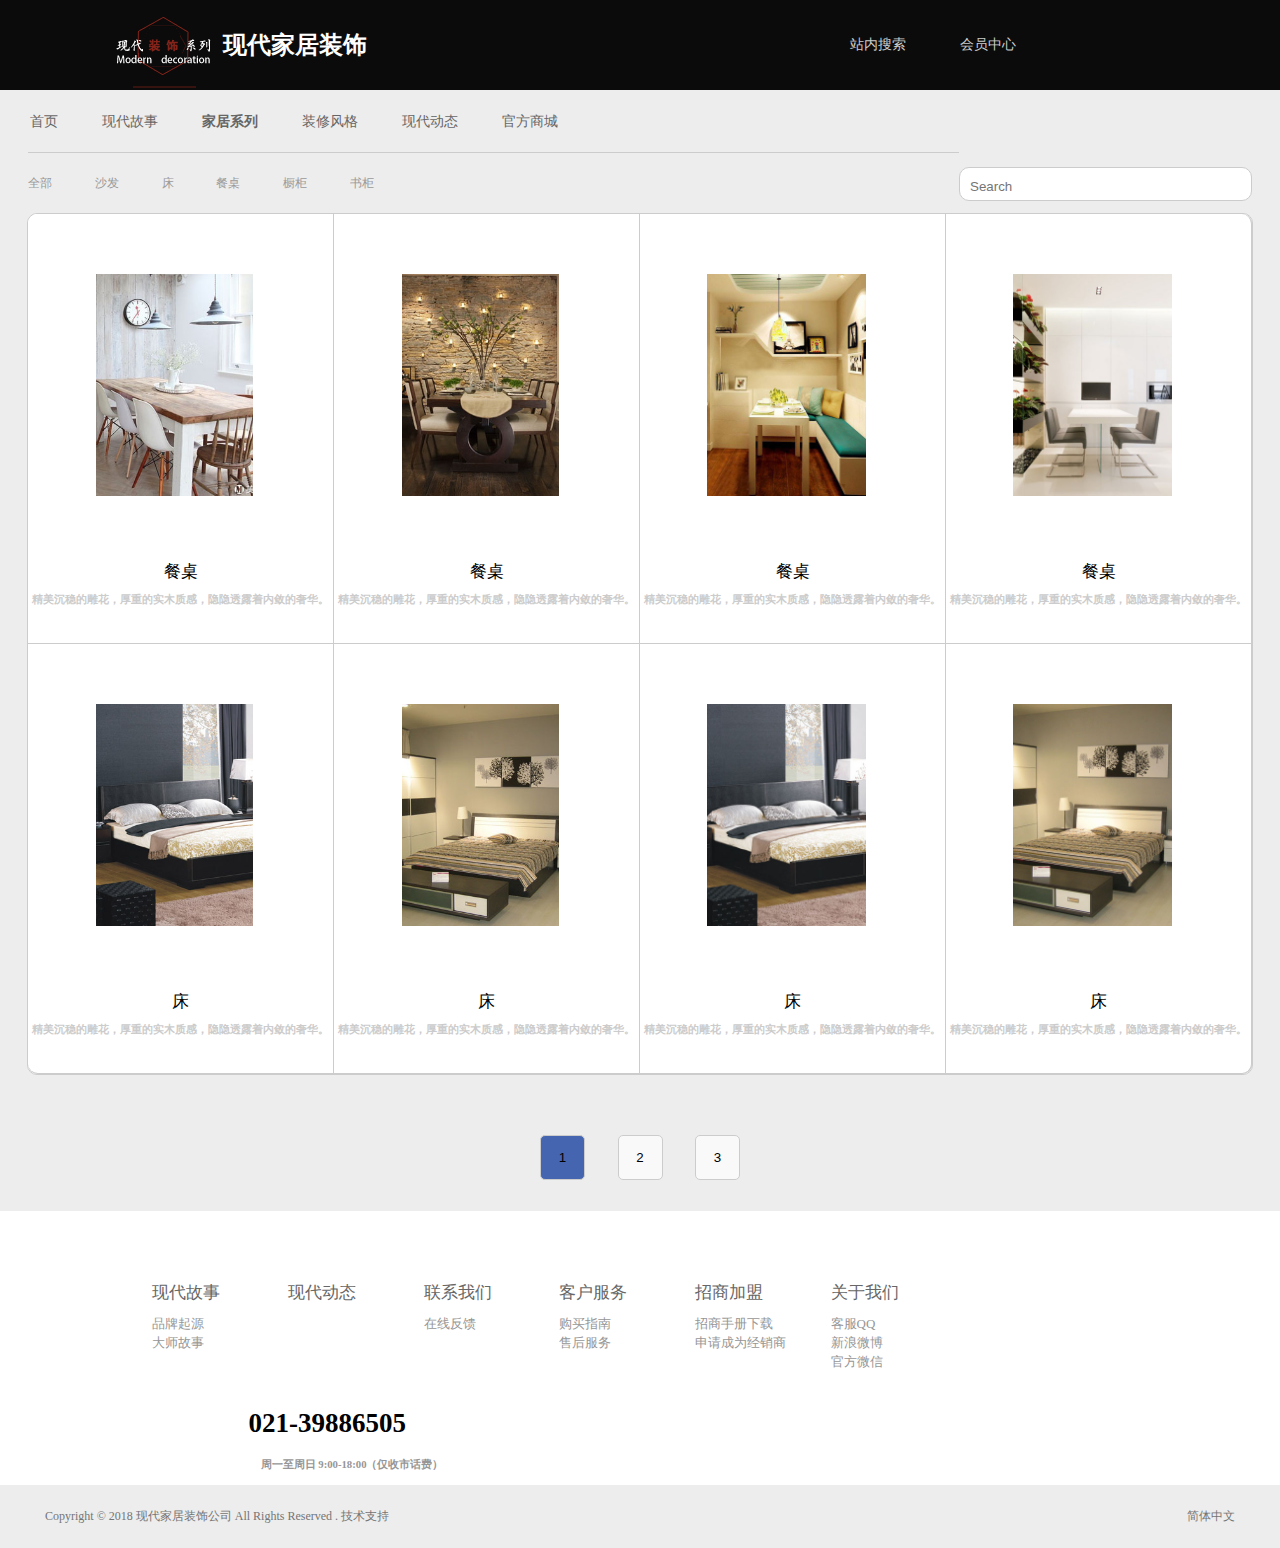
<file: quanbu.html>
<!DOCTYPE html>
<html>
	<head>
		<meta charset="UTF-8">
		<title>家居系列</title>
		<link rel="stylesheet" type="text/css" href="css/quanbu.css"/>
		<link rel="shorcut icon" href="img/nm.ico">
		<script src="js/quanbu.js"></script>
		<link rel="stylesheet" href="https://at.alicdn.com/t/font_713031_990sjowae5k.css" />
	</head>
	<body>
		<!--头部-->
    <header>
    	<a href="index.html" class="zuo">
	        <div class="logo">
	            <img src="img/zs.png" alt="">
	        </div>
	        <h1>现代家居装饰</h1>      
        </a>
        <a href="member.html" class="you">
        	<span>会员中心</span></a>
        <a href="search.html" class="youy">
        	<span>站内搜索</span>
        </a>
    </header>
<!--首页下拉栏-->
    <div class="cdl">
        <div class="cdlnk">
            <ul class="cdlbox">
                <li><a href="index.html">首页</a></li>
                <li class="rxgs"><a href="history.html">现代故事</a>
                    <div class="rxgsbox">
                        <div><a href="history.html">品牌起源</a></div>
                        <div><a href="">大师故事</a></div>
                    </div>
                </li>
                <li class="rxxl"><a href="quanbu.html">家居系列</a>
                    <div class="rxxlbox">
                        <div><a href="">沙发</a></div>
                        <div><a href="">床</a></div>
                        <div><a href="">餐桌</a></div>
                        <div><a href="">橱柜</a></div>
                        <div><a href="">书柜</a></div>
                    </div>
                </li>
                <li class="jfhl"><a href="">装修风格</a>
                    <div class="jfhlbox">
                        <div><a href="">北欧现代</a></div>
                        <div><a href="">复古田园</a></div>
                        <div><a href="">地中海</a></div>
                        <div><a href="">后现代</a></div>
                    </div>
                </li>
                <li><a href="news.html">现代动态</a></li>
                <li><a href="">官方商城</a></li>
            </ul>
        </div>
    </div>
	<!--内容-->
	    <!--中间开始-->
    <div class="quanbu">
    	<div class="wufen">
    		<a href="quanbu.html">全部</a>
    		<a href="">沙发</a>
    		<a href="">床</a>
    		<a href="">餐桌</a>
    		<a href="">橱柜</a>
    		<a href="">书柜</a>
    	</div>
    	<div class="search">
    		<div class="search2">
    		<input type="text" placeholder="Search"  />
    		<i class="iconfont icon-suosou"></i>
    		</div>
    	</div>
    </div>
    
    <div class="da">
     <div class="djbottom">
                    <div class="sp" style="border-top-left-radius: 10px;">
                        <ul class="spbanner sp9">
                            <li><a href="xiangqing.html"><img src="img/z_canzuo1.jpg" alt=""></a></li>
                            <div class="lbd2 d9">
                                <div></div>
                                <div></div>
                            </div>
                        </ul>
                        <h4>餐桌</h4>
                        <h6>精美沉稳的雕花，厚重的实木质感，隐隐透露着内敛的奢华。</h6>
                    </div>
                    <div class="sp">
                        <ul class="spbanner sp10">
                            <li><img src="img/z_canzuo2.jpg" alt=""></li>
                            <div class="lbd2 d10">
                                <div></div>
                                <div></div>
                            </div>
                        </ul>
                        <h4>餐桌</h4>
                        <h6>精美沉稳的雕花，厚重的实木质感，隐隐透露着内敛的奢华。</h6>
                    </div>
                    <div class="sp">
                        <ul class="spbanner sp11">
                            <li><img src="img/zs_canzuo1.jpg" alt=""></li>
                            <div class="lbd2 d11">
                                <div></div>
                                <div></div>
                            </div>
                        </ul>
                        <h4>餐桌</h4>
                        <h6>精美沉稳的雕花，厚重的实木质感，隐隐透露着内敛的奢华。</h6>
                    </div>
                    <div class="sp" style="border-top-right-radius: 10px;">
                        <ul class="spbanner sp12">
                            <li><img src="img/zs_canzuo5.jpg" alt=""></li>
                            <div class="lbd2 d12">
                                <div></div>
                                <div></div>
                            </div>
                        </ul>
                        <h4>餐桌</h4>
                        <h6>精美沉稳的雕花，厚重的实木质感，隐隐透露着内敛的奢华。</h6>
                    </div>
                    <div class="sp" style="border-bottom-left-radius: 10px;">
                        <ul class="spbanner sp12">
                            <li><img src="img/z_chuang1.jpg" alt=""></li>
                            <div class="lbd2 d12">
                                <div></div>
                                <div></div>
                            </div>
                        </ul>
                        <h4>床</h4>
                        <h6>精美沉稳的雕花，厚重的实木质感，隐隐透露着内敛的奢华。</h6>
                    </div>
                    <div class="sp">
                        <ul class="spbanner sp12">
                            <li><img src="img/z_chuang4.jpg" alt=""></li>
                            <div class="lbd2 d12">
                                <div></div>
                                <div></div>
                            </div>
                        </ul>
                        <h4>床</h4>
                        <h6>精美沉稳的雕花，厚重的实木质感，隐隐透露着内敛的奢华。</h6>
                    </div>
                    <div class="sp">
                        <ul class="spbanner sp12">
                            <li><img src="img/zs_chuang4.jpg" alt=""></li>
                            <div class="lbd2 d12">
                                <div></div>
                                <div></div>
                            </div>
                        </ul>
                        <h4>床</h4>
                        <h6>精美沉稳的雕花，厚重的实木质感，隐隐透露着内敛的奢华。</h6>
                    </div>
                    <div class="sp" style="border-bottom-right-radius: 10px;">
                        <ul class="spbanner sp12">
                            <li><img src="img/zs_chuang6.jpg" alt=""></li>
                            <div class="lbd2 d12">
                                <div></div>
                                <div></div>
                            </div>
                        </ul>
                        <h4>床</h4>
                        <h6>精美沉稳的雕花，厚重的实木质感，隐隐透露着内敛的奢华。</h6>
                    </div>
                    
            </div>
            
            <div class="djbottom">
                   
                    <div class="sp" style="border-top-left-radius: 10px;">
                        <ul class="spbanner sp9">
                            <li><img src="img/z_shafa1.jpg" alt=""></li>
                            <div class="lbd2 d9">
                                <div></div>
                                <div></div>
                            </div>
                        </ul>
                        <h4>沙发</h4>
                        <h6>精美沉稳的雕花，厚重的实木质感，隐隐透露着内敛的奢华。</h6>
                    </div>
                    <div class="sp">
                        <ul class="spbanner sp10">
                            <li><img src="img/z_shafa2.jpg" alt=""></li>
                            <div class="lbd2 d10">
                                <div></div>
                                <div></div>
                            </div>
                        </ul>
                        <h4>沙发</h4>
                        <h6>精美沉稳的雕花，厚重的实木质感，隐隐透露着内敛的奢华。</h6>
                    </div>
                    <div class="sp">
                        <ul class="spbanner sp11">
                            <li><img src="img/zs_shafa2.jpg" alt=""></li>
                            <div class="lbd2 d11">
                                <div></div>
                                <div></div>
                            </div>
                        </ul>
                        <h4>沙发</h4>
                        <h6>精美沉稳的雕花，厚重的实木质感，隐隐透露着内敛的奢华。</h6>
                    </div>
                    <div class="sp" style="border-top-right-radius: 10px;">
                        <ul class="spbanner sp12">
                            <li><img src="img/zs_shafa4.jpg" alt=""></li>
                            <div class="lbd2 d12">
                                <div></div>
                                <div></div>
                            </div>
                        </ul>
                        <h4>沙发</h4>
                        <h6>精美沉稳的雕花，厚重的实木质感，隐隐透露着内敛的奢华。</h6>
                    </div>
                    <div class="sp" style="border-bottom-left-radius: 10px;">
                        <ul class="spbanner sp12">
                            <li><img src="img/z_shu1.jpg" alt=""></li>
                            <div class="lbd2 d12">
                                <div></div>
                                <div></div>
                            </div>
                        </ul>
                        <h4>书柜</h4>
                        <h6>精美沉稳的雕花，厚重的实木质感，隐隐透露着内敛的奢华。</h6>
                    </div>
                    <div class="sp">
                        <ul class="spbanner sp12">
                            <li><img src="img/z_shu2.jpg" alt=""></li>
                            <div class="lbd2 d12">
                                <div></div>
                                <div></div>
                            </div>
                        </ul>
                        <h4>书柜</h4>
                        <h6>精美沉稳的雕花，厚重的实木质感，隐隐透露着内敛的奢华。</h6>
                    </div>
                    <div class="sp">
                        <ul class="spbanner sp12">
                            <li><img src="img/zs_shugui1.jpg" alt=""></li>
                            <div class="lbd2 d12">
                                <div></div>
                                <div></div>
                            </div>
                        </ul>
                        <h4>书柜</h4>
                        <h6>精美沉稳的雕花，厚重的实木质感，隐隐透露着内敛的奢华。</h6>
                    </div>
                    <div class="sp" style="border-bottom-right-radius: 10px;">
                        <ul class="spbanner sp12">
                            <li><img src="img/zs_shugui3.jpg" alt=""></li>
                            <div class="lbd2 d12">
                                <div></div>
                                <div></div>
                            </div>
                        </ul>
                        <h4>书柜</h4>
                        <h6>精美沉稳的雕花，厚重的实木质感，隐隐透露着内敛的奢华。</h6>
                    </div>
                    
            </div>
            
            <div class="djbottom">
                   
                    <div class="sp" style="border-top-left-radius: 10px;">
                        <ul class="spbanner sp9">
                            <li><img src="img/z_chugui1.jpg" alt=""></li>
                            <div class="lbd2 d9">
                                <div></div>
                                <div></div>
                            </div>
                        </ul>
                        <h4>橱柜</h4>
                        <h6>精美沉稳的雕花，厚重的实木质感，隐隐透露着内敛的奢华。</h6>
                    </div>
                    <div class="sp">
                        <ul class="spbanner sp10">
                            <li><img src="img/z_chugui4.jpg" alt=""></li>
                            <div class="lbd2 d10">
                                <div></div>
                                <div></div>
                            </div>
                        </ul>
                        <h4>橱柜</h4>
                        <h6>精美沉稳的雕花，厚重的实木质感，隐隐透露着内敛的奢华。</h6>
                    </div>
                    <div class="sp">
                        <ul class="spbanner sp11">
                            <li><img src="img/zs_chugui2.jpg" alt=""></li>
                            <div class="lbd2 d11">
                                <div></div>
                                <div></div>
                            </div>
                        </ul>
                        <h4>橱柜</h4>
                        <h6>精美沉稳的雕花，厚重的实木质感，隐隐透露着内敛的奢华。</h6>
                    </div>
                    <div class="sp" style="border-top-right-radius: 10px;">
                        <ul class="spbanner sp12">
                            <li><img src="img/zs_chugui6.jpg" alt=""></li>
                            <div class="lbd2 d12">
                                <div></div>
                                <div></div>
                            </div>
                        </ul>
                        <h4>橱柜</h4>
                        <h6>精美沉稳的雕花，厚重的实木质感，隐隐透露着内敛的奢华。</h6>
                    </div>
                    <div class="sp" style="border-bottom-left-radius: 10px;">
                        <ul class="spbanner sp12">
                            <li><img src="img/z_shafa1.jpg" alt=""></li>
                            <div class="lbd2 d12">
                                <div></div>
                                <div></div>
                            </div>
                        </ul>
                        <h4>沙发</h4>
                        <h6>精美沉稳的雕花，厚重的实木质感，隐隐透露着内敛的奢华。</h6>
                    </div>
                    <div class="sp">
                        <ul class="spbanner sp12">
                            <li><img src="img/z_canzuo2.jpg" alt=""></li>
                            <div class="lbd2 d12">
                                <div></div>
                                <div></div>
                            </div>
                        </ul>
                        <h4>餐桌</h4>
                        <h6>精美沉稳的雕花，厚重的实木质感，隐隐透露着内敛的奢华。</h6>
                    </div>
                    <div class="sp">
                        <ul class="spbanner sp12">
                            <li><img src="img/z_chuang1.jpg" alt=""></li>
                            <div class="lbd2 d12">
                                <div></div>
                                <div></div>
                            </div>
                        </ul>
                        <h4>床</h4>
                        <h6>精美沉稳的雕花，厚重的实木质感，隐隐透露着内敛的奢华。</h6>
                    </div>
                    <div class="sp" style="border-bottom-right-radius: 10px;">
                        <ul class="spbanner sp12">
                            <li><img src="img/z_shafa2.jpg" alt=""></li>
                            <div class="lbd2 d12">
                                <div></div>
                                <div></div>
                            </div>
                        </ul>
                        <h4>沙发</h4>
                        <h6>精美沉稳的雕花，厚重的实木质感，隐隐透露着内敛的奢华。</h6>
                    </div>
                    
            </div>
            </div>
            <div class="anniu">
            	<button>1</button>
            	<button>2</button>
            	<button>3</button>
            </div>
	<!--底部开始-->
<div class="dibu">
    <div class="dibunk">
        <div class="dbnkl">
            <ul class="dubuul">
                <li>
                	<a href="history.html">
                    <div>现代故事</div>
                	</a>
                    <a href="history.html">品牌起源</a>
                    <br>
                    <a href="">大师故事</a>
                </li>
                <li><a href="news.html"><div>现代动态</div></a></li>
                <li>
                    <div>联系我们</div>
                    <a href="message.html">在线反馈</a>
                </li>
                <li>
                    <div>客户服务</div>
                    <a href="">购买指南</a>
                    <br>
                    <a href="">售后服务</a>
                </li>
                <li>
                    <div>招商加盟</div>
                    <a href="">招商手册下载</a>
                    <br>
                    <a href="">申请成为经销商</a>
                </li>
                <li>
                    <div>关于我们</div>
                    <a href="">客服QQ</a>
                    <br>
                    <a href="">新浪微博</a>
                    <br>
                    <a href="">官方微信</a>
                </li>
            </ul>
        </div>
        <div class="dbnkr">
            <h3>021-39886505</h3>
            <h6>周一至周日 9:00-18:00（仅收市话费）</h6>
            <a href="message.html"><div class="zxly">在线留言</div></a>
        </div>
    </div>
</div>
<!--最底部-->
<div class="zuidb">
    <div class="zuidbnk">
        <p>Copyright © 2018   现代家居装饰公司 All Rights Reserved . 技术支持</p>
        <p>简体中文</p>
    </div>
</div>
</body>
<!--定位上选项-->
<div class="cdl cdl1">
    <div class="cdlnk">
        <ul class="cdlbox">
            <li><a href="index.html">首页</a></li>
            <li class="rxgs rxgs1"><a href="history.html">现代故事</a>
                <div class="rxgsbox rxgsbox1">
                    <div><a href="history.html">品牌起源</a></div>
                    <div><a href="">大师故事</a></div>
                </div>
            </li>
            <li class="rxxl rxxl1"><a href="quanbu.html">家居系列</a>
                <div class="rxxlbox rxxlbox1">
                   		<div><a href="">沙发</a></div>
                        <div><a href="">床</a></div>
                        <div><a href="">餐桌</a></div>
                        <div><a href="">橱柜</a></div>
                        <div><a href="">书柜</a></div>
                </div>
            </li>
            <li class="jfhl jfhl1"><a href="">装修风格</a>
                <div class="jfhlbox jfhlbox1">
                    	<div><a href="">北欧现代</a></div>
                        <div><a href="">复古田园</a></div>
                        <div><a href="">地中海</a></div>
                        <div><a href="">后现代</a></div>
                </div>
            </li>
            <li><a href="news.html">现代动态</a></li>
            <li><a href="">官方商城</a></li>
        </ul>
    </div>
</div>
<!--一键返回顶部-->
<a href="javascript:;"><div class="fanhui"><img src="img/anniu.png" alt=""></div></a>

	</body>
</html>
</file>
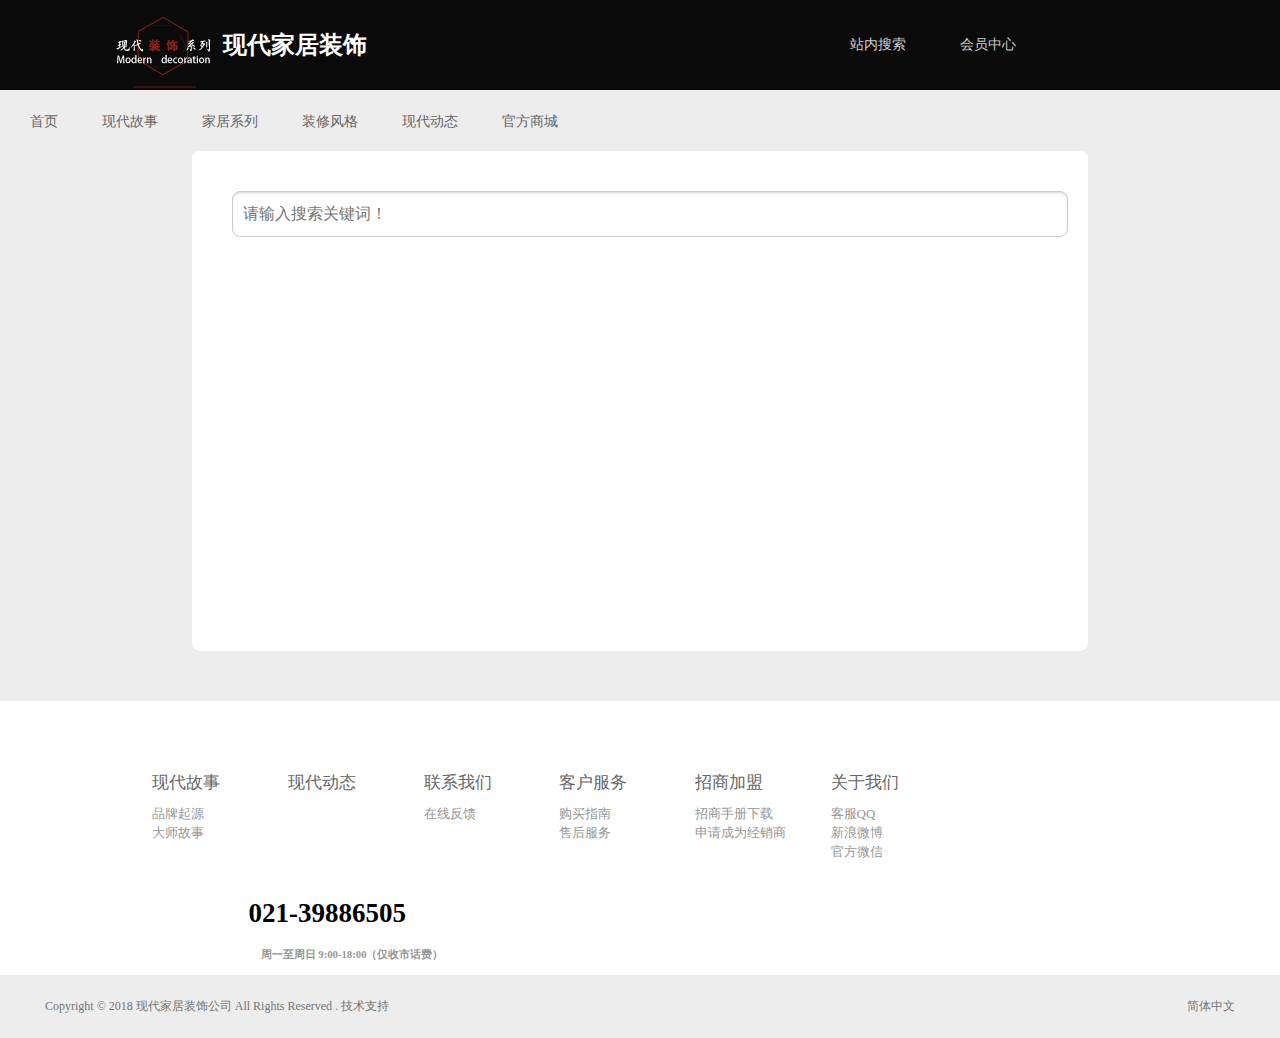
<file: search.html>
<!DOCTYPE html>
<html>
	<head>
		<meta charset="UTF-8">
		<title>站内搜索</title>
		<link rel="stylesheet" type="text/css" href="css/search.css"/>
		<link rel="stylesheet" href="https://at.alicdn.com/t/font_713031_990sjowae5k.css" />
		<link rel="shorcut icon" href="img/nm.ico">
		<script src="js/animate.js"></script>
		<script src="js/xiangqing.js"></script>
	</head>
	<body>
						<!--头部开始-->
    <header>
    	<a href="" class="zuo">
	        <div class="logo">
	            <img src="img/zs.png" alt="">
	        </div>
	        <h1>现代家居装饰</h1>      
        </a>
        <a href="member.html" class="you">
        	<span>会员中心</span></a>
        <a href="search.html" class="youy">
        	<span>站内搜索</span>
        </a>
    </header>
	<!--头部结束-->
	<!--菜单-->
	    <div class="cdl">
        <div class="cdlnk">
            <ul class="cdlbox">
                <li><a href="index.html">首页</a></li>
                <li class="rxgs"><a href="history.html">现代故事</a>
                    <div class="rxgsbox">
                        <div><a href="history.html">品牌起源</a></div>
                        <div><a href="">大师故事</a></div>
                    </div>
                </li>
                <li class="rxxl"><a href="quanbu.html">家居系列</a>
                    <div class="rxxlbox">
                        <div><a href="">沙发</a></div>
                        <div><a href="">床</a></div>
                        <div><a href="">餐桌</a></div>
                        <div><a href="">橱柜</a></div>
                        <div><a href="">书柜</a></div>
                    </div>
                </li>
                <li class="jfhl"><a href="">装修风格</a>
                    <div class="jfhlbox">
                        <div><a href="">北欧现代</a></div>
                        <div><a href="">复古田园</a></div>
                        <div><a href="">地中海</a></div>
                        <div><a href="">后现代</a></div>
                    </div>
                </li>
                <li><a href="news.html">现代动态</a></li>
                <li><a href="">官方商城</a></li>
            </ul>
        </div>
    </div>
        <!--内容开始-->
    <div class="ly">
		<input type="text" placeholder="请输入搜索关键词！">	
		<button type="sumbit"><i class="iconfont icon-suosou"></i></button>
	</div>
    			<!--底部开始-->
	<div class="dibu">
	    <div class="dibunk">
	        <div class="dbnkl">
	            <ul class="dubuul">
	                <li>
	                	<a href="history.html">
	                    <div>现代故事</div>
	                	</a>
	                    <a href="history.html">品牌起源</a>
	                    <br>
	                    <a href="">大师故事</a>
	                </li>
	                <li> <a href="news.html"><div>现代动态</div></a></li>
	                <li>
	                    <div>联系我们</div>
	                    <a href="message.html">在线反馈</a>
	                </li>
	                <li>
	                    <div>客户服务</div>
	                    <a href="">购买指南</a>
	                    <br>
	                    <a href="">售后服务</a>
	                </li>
	                <li>
	                    <div>招商加盟</div>
	                    <a href="">招商手册下载</a>
	                    <br>
	                    <a href="">申请成为经销商</a>
	                </li>
	                <li>
	                    <div>关于我们</div>
	                    <a href="">客服QQ</a>
	                    <br>
	                    <a href="">新浪微博</a>
	                    <br>
	                    <a href="">官方微信</a>
	                </li>
	            </ul>
	        </div>
	        <div class="dbnkr">
	            <h3>021-39886505</h3>
	            <h6>周一至周日 9:00-18:00（仅收市话费）</h6>
	            <a href="message.html"><div class="zxly">在线留言</div></a>
	        </div>
	    </div>
	</div>
	<!--最底部-->
	<div class="zuidb">
	    <div class="zuidbnk">
	        <p>Copyright © 2018   现代家居装饰公司 All Rights Reserved . 技术支持</p>
	        <p>简体中文</p>
	    </div>
	</div>
	</body>
	<!--定位上选项-->
	<div class="cdl cdl1">
	    <div class="cdlnk">
	        <ul class="cdlbox">
	            <li><a href="index.html">首页</a></li>
	            <li class="rxgs rxgs1"><a href="">现代故事</a>
	                <div class="rxgsbox rxgsbox1">
	                    <div><a href="history.html">品牌起源</a></div>
	                    <div><a href="">大师故事</a></div>
	                </div>
	            </li>
	            <li class="rxxl rxxl1"><a href="quanbu.html">家居系列</a>
	                <div class="rxxlbox rxxlbox1">
	                   		<div><a href="">沙发</a></div>
	                        <div><a href="">床</a></div>
	                        <div><a href="">餐桌</a></div>
	                        <div><a href="">橱柜</a></div>
	                        <div><a href="">书柜</a></div>
	                </div>
	            </li>
	            <li class="jfhl jfhl1"><a href="">装修风格</a>
	                <div class="jfhlbox jfhlbox1">
	                    	<div><a href="">北欧现代</a></div>
	                        <div><a href="">复古田园</a></div>
	                        <div><a href="">地中海</a></div>
	                        <div><a href="">后现代</a></div>
	                </div>
	            </li>
	            <li><a href="news.html">现代动态</a></li>
	            <li><a href="">官方商城</a></li>
	        </ul>
	    </div>
	</div>
	<!--一键返回顶部-->
	<a href="javascript:;"><div class="fanhui"><img src="img/anniu.png" alt=""></div></a>

	</body>
</html>
</file>
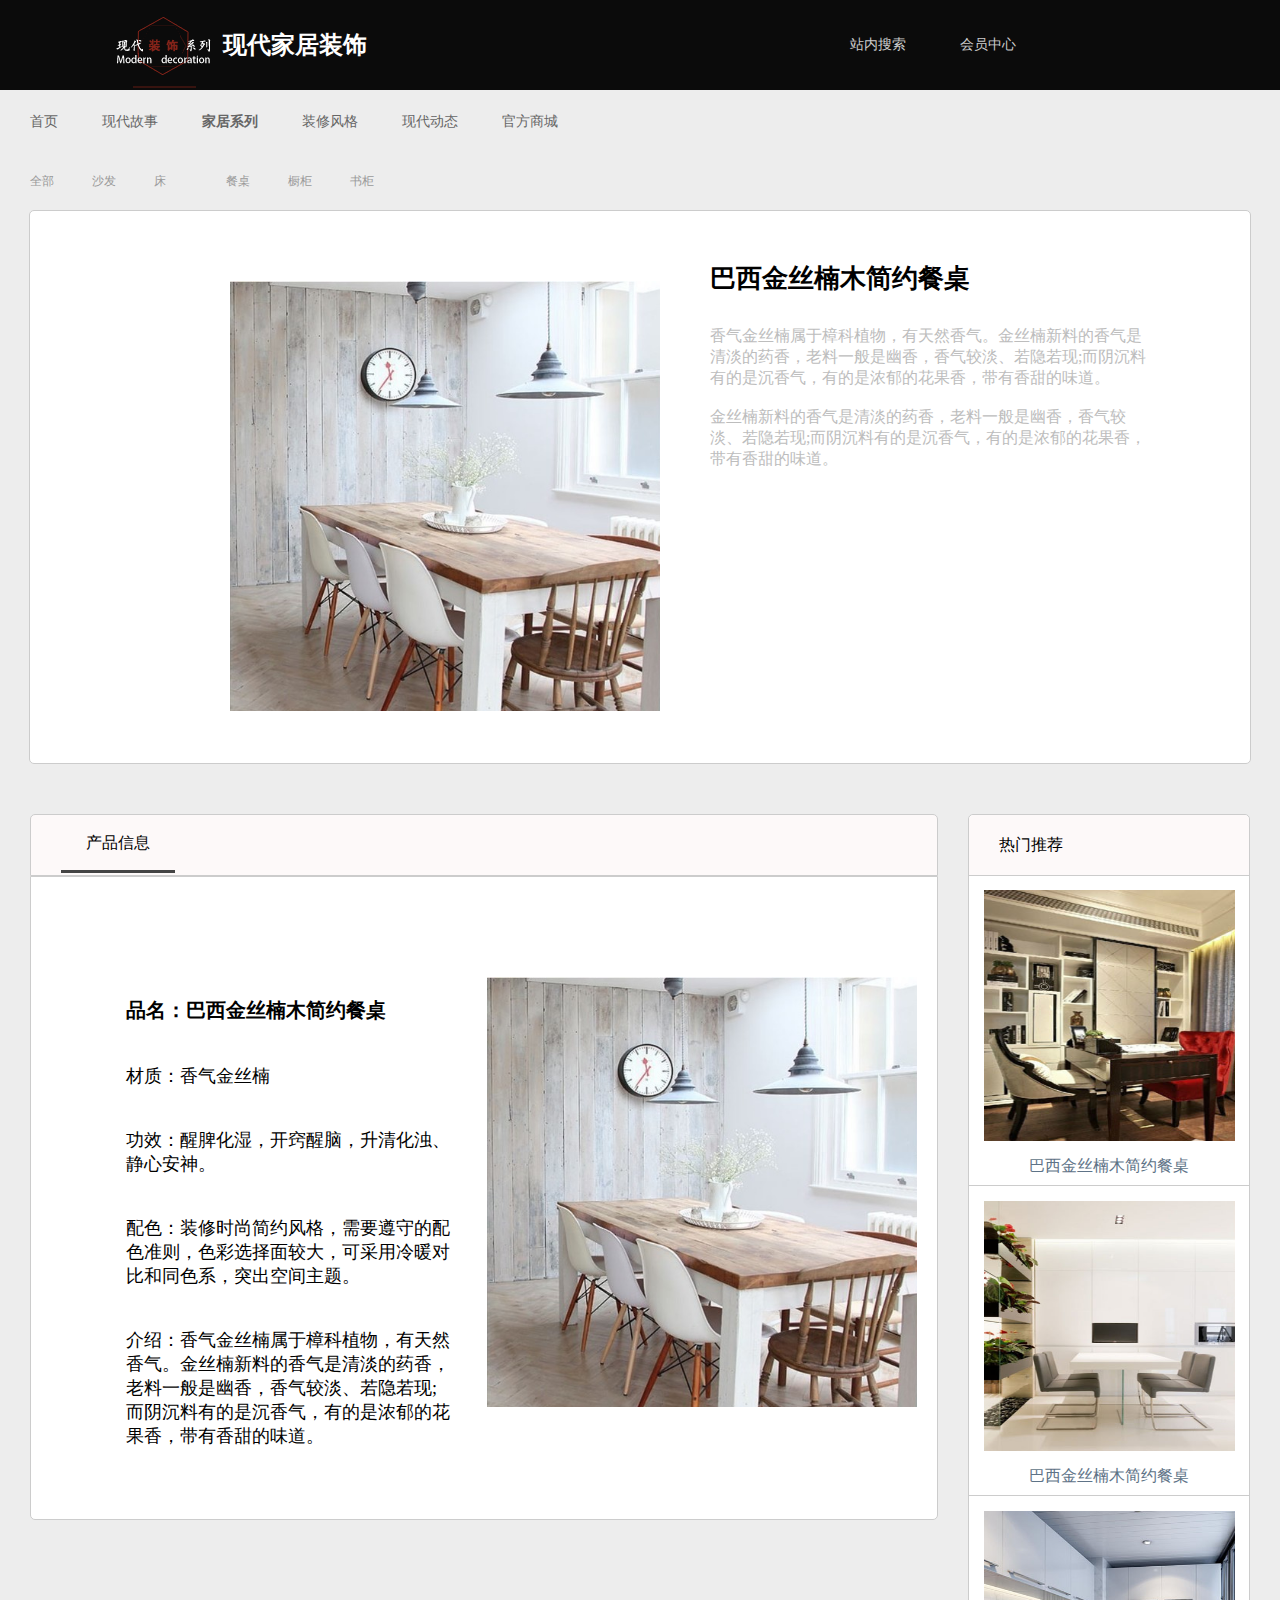
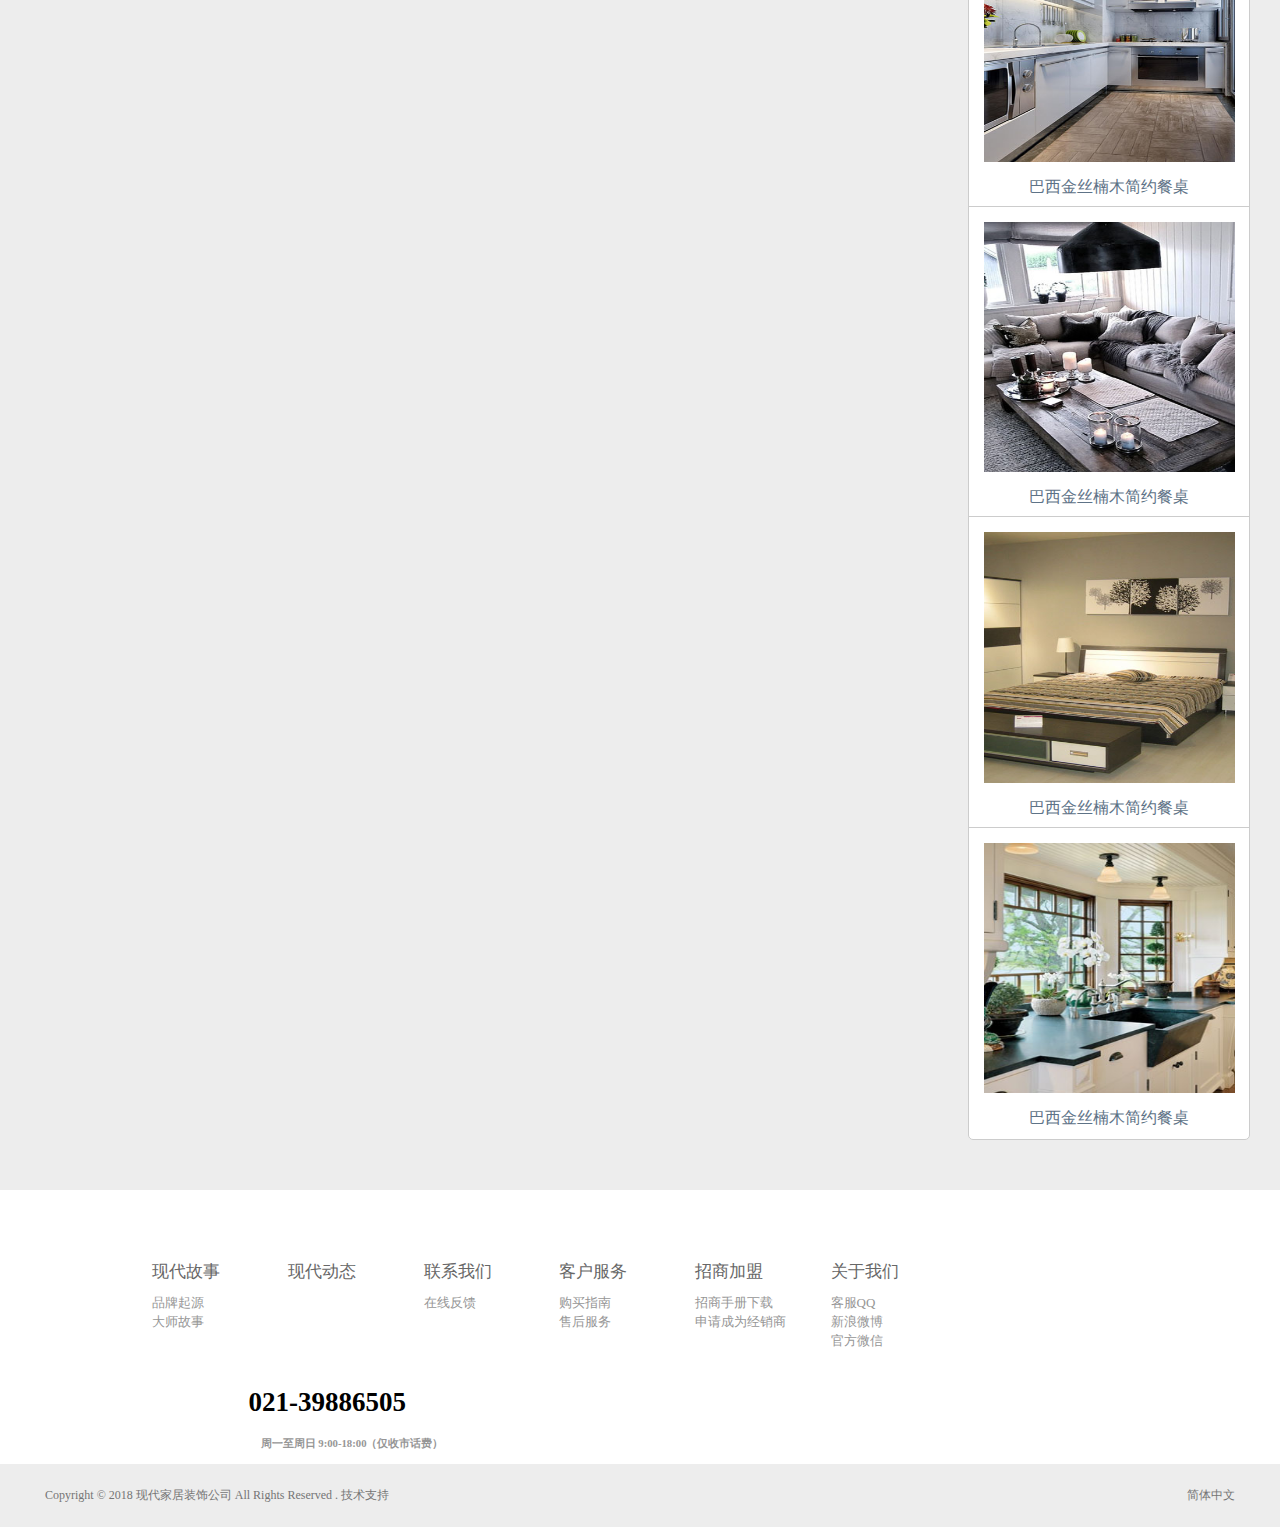
<file: xiangqing.html>
<!doctype html>
<html lang="en">
<head>
    <meta charset="UTF-8">
    <meta name="viewport"
          content="width=device-width, user-scalable=no, initial-scale=1.0, maximum-scale=1.0, minimum-scale=1.0">
    <meta http-equiv="X-UA-Compatible" content="ie=edge">
    <link rel="stylesheet" href="css/xiangqing.css">
    <link rel="shorcut icon" href="img/nm.ico">
    <script src="js/animate.js"></script>
    <script src="js/xiangqing.js"></script>
    <title>商品详情</title>
</head>
<body>
<!--头部-->
    <header>
    	<a href="index.html" class="zuo">
	        <div class="logo">
	            <img src="img/zs.png" alt="">
	        </div>
	        <h1>现代家居装饰</h1>      
        </a>
        <a href="member.html" class="you">
        	<span>会员中心</span></a>
        <a href="search.html" class="youy">
        	<span>站内搜索</span>
        </a>
    </header>
<!--首页下拉栏-->
    <div class="cdl">
        <div class="cdlnk">
            <ul class="cdlbox">
                <li><a href="index.html">首页</a></li>
                <li class="rxgs"><a href="history.html">现代故事</a>
                    <div class="rxgsbox">
                        <div><a href="history.html">品牌起源</a></div>
                        <div><a href="">大师故事</a></div>
                    </div>
                </li>
                <li class="rxxl"><a href="quanbu.html">家居系列</a>
                    <div class="rxxlbox">
                        <div><a href="">沙发</a></div>
                        <div><a href="">床</a></div>
                        <div><a href="">餐桌</a></div>
                        <div><a href="">橱柜</a></div>
                        <div><a href="">书柜</a></div>
                    </div>
                </li>
                <li class="jfhl"><a href="">装修风格</a>
                    <div class="jfhlbox">
                        <div><a href="">北欧现代</a></div>
                        <div><a href="">复古田园</a></div>
                        <div><a href="">地中海</a></div>
                        <div><a href="">后现代</a></div>
                    </div>
                </li>
                <li><a href="news.html">现代动态</a></li>
                <li><a href="">官方商城</a></li>
            </ul>
        </div>
    </div>
	<!--内容-->
	<!--餐桌-->
<div class="quanbu">
    <div class="qbl">
        <a href="quanbu.html"><div>全部</div></a>
        <a href=""><div>沙发</div></a>
        <a href=""><div>床</div></a>
        <a href=""><div class="pi">餐桌</div></a>
        <a href=""><div>橱柜</div></a>
        <a href=""><div>书柜</div></a>
    </div>
</div>
<!--保湿面膜-->
<div class="bsmmz">
    <div class="bsmmnk">
        <div class="bsmmimg"><img src="img/timg0.png" alt=""></div>
        <h1>巴西金丝楠木简约餐桌</h1>
        <p>香气金丝楠属于樟科植物，有天然香气。金丝楠新料的香气是清淡的药香，老料一般是幽香，香气较淡、若隐若现;而阴沉料有的是沉香气，有的是浓郁的花果香，带有香甜的味道。
        <br><br>
        金丝楠新料的香气是清淡的药香，老料一般是幽香，香气较淡、若隐若现;而阴沉料有的是沉香气，有的是浓郁的花果香，带有香甜的味道。
        </p>
    </div>
</div>
<!--产品信息-->
<div class="cpxxz">
    <div class="cpxxnk">
        <div class="cpxxl">
            <div class="cpxxlt">
                <div class="cpxxwz">产品信息</div>
            </div>
            <div class="cpxxb">
            	<div class="cpxxbleft">
            		<h1>品名：巴西金丝楠木简约餐桌</h1>
            		<h2>材质：香气金丝楠</h2>
            		<h2>功效：醒脾化湿，开窍醒脑，升清化浊、静心安神。</h2>
            		<h2>配色：装修时尚简约风格，需要遵守的配色准则，色彩选择面较大，可采用冷暖对比和同色系，突出空间主题。</h2>
            		<h2>介绍：香气金丝楠属于樟科植物，有天然香气。金丝楠新料的香气是清淡的药香，老料一般是幽香，香气较淡、若隐若现;而阴沉料有的是沉香气，有的是浓郁的花果香，带有香甜的味道。 </h2>
            	</div>
            	<img src="img/timg0.png" alt=""></div>
        </div>
        <div class="cpxxr">
            <div class="cpxxrt">
                <div class="rmtj">热门推荐</div>
                <div class="rmtjsp">
                    <div class="rmtjspimg"><img src="img/z_shu2.jpg" alt=""></div>
                    <div class="tjspjs">巴西金丝楠木简约餐桌</div>
                </div>
                <div class="rmtjsp">
                    <div class="rmtjspimg"><img src="img/zs_canzuo5.jpg" alt=""></div>
                    <div class="tjspjs">巴西金丝楠木简约餐桌</div>
                </div>
                <div class="rmtjsp">
                    <div class="rmtjspimg"><img src="img/zs_chugui2.jpg" alt=""></div>
                    <div class="tjspjs">巴西金丝楠木简约餐桌</div>
                </div>
                <div class="rmtjsp">
                    <div class="rmtjspimg"><img src="img/zs_shafa2.jpg" alt=""></div>
                    <div class="tjspjs">巴西金丝楠木简约餐桌</div>
                </div>
                <div class="rmtjsp">
                    <div class="rmtjspimg"><img src="img/zs_chuang6.jpg" alt=""></div>
                    <div class="tjspjs">巴西金丝楠木简约餐桌</div>
                </div>
                <div class="rmtjsp">
                    <div class="rmtjspimg"><img src="img/z_chugui1.jpg" alt=""></div>
                    <div class="tjspjs">巴西金丝楠木简约餐桌</div>
                </div>
            </div>
        </div>
    </div>
</div>
<!--底部开始-->
<div class="dibu">
    <div class="dibunk">
        <div class="dbnkl">
            <ul class="dubuul">
                <li>
                	<a href="history.html">
                    	<div>现代故事</div>
                	</a>
                    <a href="history.html">品牌起源</a>
                    <br>
                    <a href="">大师故事</a>
                </li>
                <li><a href="news.html"><div>现代动态</div></a></li>
                <li>
                    <div>联系我们</div>
                    <a href="message.html">在线反馈</a>
                </li>
                <li>
                    <div>客户服务</div>
                    <a href="">购买指南</a>
                    <br>
                    <a href="">售后服务</a>
                </li>
                <li>
                    <div>招商加盟</div>
                    <a href="">招商手册下载</a>
                    <br>
                    <a href="">申请成为经销商</a>
                </li>
                <li>
                    <div>关于我们</div>
                    <a href="">客服QQ</a>
                    <br>
                    <a href="">新浪微博</a>
                    <br>
                    <a href="">官方微信</a>
                </li>
            </ul>
        </div>
        <div class="dbnkr">
            <h3>021-39886505</h3>
            <h6>周一至周日 9:00-18:00（仅收市话费）</h6>
            <a href="message.html"><div class="zxly">在线留言</div></a>
        </div>
    </div>
</div>
<!--最底部-->
<div class="zuidb">
    <div class="zuidbnk">
        <p>Copyright © 2018   现代家居装饰公司 All Rights Reserved . 技术支持</p>
        <p>简体中文</p>
    </div>
</div>
</body>
<!--定位上选项-->
<div class="cdl cdl1">
    <div class="cdlnk">
        <ul class="cdlbox">
            <li><a href="index.html">首页</a></li>
            <li class="rxgs rxgs1"><a href="history.html">现代故事</a>
                <div class="rxgsbox rxgsbox1">
                    <div><a href="history.html">品牌起源</a></div>
                    <div><a href="">大师故事</a></div>
                </div>
            </li>
            <li class="rxxl rxxl1"><a href="quanbu.html">家居系列</a>
                <div class="rxxlbox rxxlbox1">
                   		<div><a href="">沙发</a></div>
                        <div><a href="">床</a></div>
                        <div><a href="">餐桌</a></div>
                        <div><a href="">橱柜</a></div>
                        <div><a href="">书柜</a></div>
                </div>
            </li>
            <li class="jfhl jfhl1"><a href="">装修风格</a>
                <div class="jfhlbox jfhlbox1">
                    	<div><a href="">北欧现代</a></div>
                        <div><a href="">复古田园</a></div>
                        <div><a href="">地中海</a></div>
                        <div><a href="">后现代</a></div>
                </div>
            </li>
            <li><a href="news.html">现代动态</a></li>
            <li><a href="">官方商城</a></li>
        </ul>
    </div>
</div>
<!--一键返回顶部-->
<a href="javascript:;"><div class="fanhui"><img src="img/anniu.png" alt=""></div></a>
</body>
</html>
</file>
<file: css/index.css>
*{
    margin:0;
    padding: 0;
    list-style-type:none;
}
a{
	text-decoration:none;
}
/*头部开始*/
header{
    height: 90px;
    background:#0b0b0b;
}
body{
	width: 100%;
	height: 100%;
	background: #ededed;
	/*background: url(../img/bj1.jpg) repeat;*/
}
.zuo{
	display: block;
	width: 260px;
    height: 90px;
    /*background: beige;*/
    float: left;
    margin-left:115px ;   
}
.logo{
    width: 98px;
    height: 86px;
    float: left;
    margin-top: 2px;
    margin-left:0;
    overflow: hidden;
}
.logo img{
	width: 100%;	
}
.zuo h1{
    font-size: 24px;
    color:#fff;
    float: left;
    margin-left: 10px;
    line-height: 90px;
}
.you{
	display: block;
	width: 260px;
    height: 90px;
    float: right;
    margin-right:100px;       
}
.you span{
	font-size: 14px;
	color:#ccc;
	margin-left: 40px;
	text-align: center; 
	line-height: 90px;	
}
.you span:hover{
	color: #fff;
}
.youy{
	display: block;
	width: 100px;
    height: 90px;
    float: right;
    margin-right:10px;
}
.youy span{
	font-size: 14px;
	color:#ccc;
	margin-left: 40px;
	text-align: center; 
	line-height: 90px;	
}
.youy span:hover{
	color: #fff;
}
/*头部结束*/
/*内容开始*/
.cdl{
    width: 100%;
    height: 61px;
    /*background:deeppink;*/
}
.cdlnk{
    width: 1220px;
    height: 61px;
    /*background: red;*/
    margin: 0 auto;
}
.cdlbox{
    width: 580px;
    height: 61px;
    /*background: aqua;*/
}
.cdlbox li{
    margin-left: 44px;
    float:left;
    line-height: 61px;
}
.cdlbox li a:hover{
    color:dodgerblue;
}
.cdlbox li:first-child{
    margin-left:0px;
}
.cdlbox li a{
    font-size: 14px;
    color: #666666;
}
.cdlbox li:nth-child(1) a{
    font-weight: bold;
}
.rxgs{
    position: relative;
}
.rxgsbox{
    width: 160px;
    height:0px;
    border-radius: 5px;
    background: #fff;
    position: absolute;
    top:61px;
    left:-30px;
    overflow: hidden;
    box-shadow: 0 0 010px rgba(0,0,0,0.5);
    transition: all 1s;
    z-index: 999;
}
.rxgsbox div{
    line-height: 44px;
    padding-left: 10px;
    border-radius: 10px;
}
.rxgsbox div:hover{
    background:#ededed;
}
.rxxl{
    position: relative;
}
.rxxlbox{
    width: 160px;
    height:0px;
    border-radius: 5px;
    background: #fff;
    position: absolute;
    top:61px;
    left:-30px;
    overflow: hidden;
    box-shadow: 0 0 10px rgba(0,0,0,0.5);
    transition: all 1s;
    z-index: 999;
}
.rxxlbox div{
    line-height: 44px;
    padding-left: 10px;
    border-radius: 10px;
}
.rxxlbox div:hover{
    background:#ededed;
}
.jfhl{
    position: relative;
}
.jfhlbox{
    width: 160px;
    height:0px;
    border-radius: 5px;
    background: #fff;
    position: absolute;
    top:61px;
    left:-30px;
    overflow: hidden;
    box-shadow: 0 0 10px rgba(0,0,0,0.5);
    transition: all 1s;
    z-index: 999;
}
.jfhlbox div{
    line-height: 44px;
    padding-left: 10px;
    border-radius: 10px;
}
.jfhlbox div:hover{
    background:#ededed;
}
/*banner开始*/
.bannerz{
    width: 100%;
    height: 500px;
    /*background: pink;*/
}
.banner{
    width: 1220px;
    height: 500px;
    margin: 0 auto;
    /*background: black;*/
    position: relative;
}
.banner li{
    width: 1220px;
    height: 500px;
    position: absolute;
    top: 0;
    left:0;
}
.banner li img{
    width: 1220px;
    height: 500px;
}
.lbd{
    width: 100px;
    height: 10px;
    /*background: black;*/
    position: absolute;
    top: 460px;
    left:540px;
    display: flex;
    justify-content: space-between;
    z-index: 20;
}
.lbd div{
    width: 10px;
    height: 10px;
    background:#fff;
    border-radius: 50%;
}
.lbd div.hot{
    background: aquamarine;
}
/*热门开始*/
.remen{
    width: 100%;
    height: 502px;
    /*background: pink;*/
    margin-top: 76px;
}
.remennk{
    width: 1218px;
    height: 502px;
    /*background:aquamarine;*/
    margin: 0 auto;
    border-radius: 5px;
    border:1px solid #ccc;
    /*overflow: hidden;*/
}
.rementop{
    width:1218px;
    height: 71px;
    background: #fff;
    border-top-left-radius: 5px;
    border-top-right-radius: 5px;
    position: relative;
    border-bottom: 1px solid #ccc;
}
.rmsp{
    font-size: 24px;
    color:#676767;
    margin-left: 39px;
    padding-top: 10px;
}
.re{
    color:#848484;
    margin-left: 39px;
    font-weight: normal;
}
.zuoan{
    width: 45px;
    height: 45px;
    border:1px solid #ccc;
    border-radius: 5px;
    line-height: 45px;
    text-align: center;
    position: absolute;
    top:12px;
    right:75px;
    color:#000;
}
.youan{
    width: 45px;
    height: 45px;
    border:1px solid #ccc;
    border-radius: 5px;
    line-height: 45px;
    text-align: center;
    position: absolute;
    top:12px;
    right:18px;
    color:#000;
}
.remenbottom{
    width: 1218px;
    height: 429px;
    /*background: deeppink;*/
    border-bottom-left-radius: 5px;
    border-bottom-right-radius: 5px;
    overflow: hidden;
}
.remenlist{
    width: 2440px;
    transition:all 1s;
}
.sp{
    width: 305px;
    height: 429px;
    background: #fff;
    float:left;
    transition: all 0.3s;
    border-right: 1px solid #ccc;
    border-bottom:1px solid #ccc;
}
.sp:hover img{
    transform:scale(1.1);
}
.sp img{
    transition: all 0.3s;
}
.sp:hover{
    box-shadow: 0px 0px 40px 1px rgba(0,0,0,0.2) inset;
}
.spbanner{
    width: 304px;
    height: 336px;
    /*background: #c8c8c8;*/
    position: relative;
}
.spbanner li{
    width: 200px;
    height: 280px;
    background: #ffffff;
    text-align: center;
    position: absolute;
    top: 50px;
    left:52px;
}
.spbanner li img{
    height: 222px;
    margin-left: -11px;
}
.sp h4{
    font-size: 17px;
    text-align: center;
    margin-top: 10px;
}
.sp h6{
    text-align: center;
    color:#ccc;
    margin-top: 10px;
}
.lbd2{
    width: 40px;
    height: 10px;
    position: absolute;
    top:315px;
    left:129px;
    z-index: 25;
    display: flex;
    justify-content: space-between;
}
.lbd2 div{
    width: 10px;
    height: 10px;
    border-radius: 50%;
    background:rgba(0,0,0,0.1);
}
.lbd2 div.hot1{
    background: deeppink;
}
/*当季精选*/
.dj{
    width: 100%;
    height: 992px;
    /*background: deeppink;*/
    margin-top: 75px;
}
.djtop{
	background: #fff;
	   border-top-left-radius: 5px;
    border-top-right-radius: 5px;
    border-bottom: 1px solid #ccc;
}
.djnk{
    width: 1220px;
    height: 922px;
    /*background: aquamarine;*/
    margin: 0 auto;
    border-radius: 5px;
    overflow: hidden;
    border:1px solid #ccc;
}
.ckgd{
    width: 102px;
    height: 36.4px;
    border-radius: 5px;
    border: 1px solid #ccc;
    text-align: center;
    line-height: 36.4px;
    float: right;
    margin-top: -50px;
    margin-right: 20px;
    color: #000;
}
.djbottom{
    width: 1224px;
    height: 858px;
    background: #fff;
}
.djimg{
    width: 612px;
    height: 430px;
    float: left;
}
.djimg img{
    width: 612px;
    height: 430px;
}
/*底部开始*/
.dibu{
    width: 100%;
    height:274px;
    background: #fff;
    overflow: hidden;
}
.dibunk{
    width: 100%;
    height:142px;
    /*background: deeppink;*/
    margin-top: 70px;
}
.dbnkl{
    width: 814px;
    height: 127px;
    background: white;
    float: left;
    margin-left: 150px;
}
.dbnkr{
    width:406px;
    height: 141px;
    /*background: black;*/
    float: left;
}
.dubuul{
    display: flex;
    justify-content: space-around;
}
.dubuul li{
    width: 131px;
    height: 107px;
    /*background: red;*/
}
.dubuul li div{
    font-size: 17px;
    color: #676767;
    padding-bottom: 10px;
}
.dubuul li a{
    font-size: 13px;
    color:#969696;
}
.dubuul li a:hover{
    color:blue;
}
.dbnkr h3{
     font-size: 27px;
     float:right;
 }
.dbnkr h6{
    float:right;
    margin-top: 50px;
    margin-right: -195px;
    color: #969696;
}
.zxly{
    width: 130px;
    height: 34px;
    border-radius: 5px;
    border: 1px solid #ccc;
    text-align: center;
    line-height: 34px;
    margin-top:80px ;
    margin-left: 245px;
    color: #5079d9;
}
.zxly:hover{
	background:linear-gradient(#fcfcfc, #f5f5f5);;
}
/*最底部*/
.zuidb{
    width: 100%;
    height: 62.6px;
    line-height: 62.6px;
}
.zuidbnk{
    width: 1190px;
    height:21.6px ;
    margin: 0 auto;
}
.zuidbnk p{
    font-size: 12px;
    color: #757575;
    float:left;
}
.zuidbnk p:last-child{
    float:right;
}
.cdl1{
    height:61px;
    position: fixed;
    top: 0;
    z-index: 999;
    background: #f9f9f9;
    display: none;
}
.fanhui{
    width: 54px;
    height: 54px;
    position: fixed;
    bottom: 30px;
    right:30px;
    transition: all 1s;
    display: none;
}
.dubuul a:hover{
	color: lightblue;
}
/*内容结束*/
</file>
<file: css/history.css>
*{
    margin: 0;
    padding: 0;
    list-style: none;
}
a{
    text-decoration: none;
}
/*头部开始*/
header{
    height: 90px;
    background:#0b0b0b;
}
body{
	width: 100%;
	height: 100%;
	background: #ededed;
}
.zuo{
	display: block;
	width: 260px;
    height: 90px;
    /*background: beige;*/
    float: left;
    margin-left:115px ;   
}
.logo{
    width: 98px;
    height: 86px;
    float: left;
    margin-top: 2px;
    margin-left:0;
    overflow: hidden;
}
.logo img{
	width: 100%;	
}
.zuo h1{
    font-size: 24px;
    color:#fff;
    float: left;
    margin-left: 10px;
    line-height: 90px;
}
.you{
	display: block;
	width: 260px;
    height: 90px;
    float: right;
    margin-right:100px;       
}
.you span{
	font-size: 14px;
	color:#ccc;
	margin-left: 40px;
	text-align: center; 
	line-height: 90px;	
}
.you span:hover{
	color: #fff;
}
.youy{
	display: block;
	width: 100px;
    height: 90px;
    float: right;
    margin-right:10px;
}
.youy span{
	font-size: 14px;
	color:#ccc;
	margin-left: 40px;
	text-align: center; 
	line-height: 90px;	
}
.youy span:hover{
	color: #fff;
}
/*头部结束*/
/*菜单栏开始*/
.cdl{
    width: 100%;
    height: 61px;
    /*background:deeppink;*/
}
.cdlnk{
    width: 1220px;
    height: 61px;
    /*background: red;*/
    margin: 0 auto;
}
.cdlbox{
    width: 580px;
    height: 61px;
    /*background: aqua;*/
}
.cdlbox li{
    margin-left: 44px;
    float:left;
    line-height: 61px;
}
.cdlbox li a:hover{
    color:dodgerblue;
}
.cdlbox li:first-child{
    margin-left:0px;
}
.cdlbox li a{
    font-size: 14px;
    color: #666666;
}
.cdlbox li:nth-child(2) a{
    font-weight: bold;
}
.rxgs{
    position: relative;
}
.rxgsbox{
    width: 160px;
    height:0px;
    border-radius: 5px;
    background: #fff;
    position: absolute;
    top:61px;
    left:-30px;
    overflow: hidden;
    box-shadow: 0 0 010px rgba(0,0,0,0.5);
    transition: all 1s;
    z-index: 999;
}
.rxgsbox div{
    line-height: 44px;
    padding-left: 10px;
    border-radius: 10px;
}
.rxgsbox div:hover{
    background:#ededed;
}
.rxxl{
    position: relative;
}
.rxxlbox{
    width: 160px;
    height:0px;
    border-radius: 5px;
    background: #fff;
    position: absolute;
    top:61px;
    left:-30px;
    overflow: hidden;
    box-shadow: 0 0 010px rgba(0,0,0,0.5);
    transition: all 1s;
    z-index: 999;
}
.rxxlbox div{
    line-height: 44px;
    padding-left: 10px;
    border-radius: 10px;
}
.rxxlbox div:hover{
    background:#ededed;
}
.jfhl{
    position: relative;
}
.jfhlbox{
    width: 160px;
    height:0px;
    border-radius: 5px;
    background: #fff;
    position: absolute;
    top:61px;
    left:-30px;
    overflow: hidden;
    box-shadow: 0 0 010px rgba(0,0,0,0.5);
    transition: all 1s;
    z-index: 999;
}
.jfhlbox div{
    line-height: 44px;
    padding-left: 10px;
    border-radius: 10px;
}
.jfhlbox div:hover{
    background:#ededed;
}
/*datu */

.jsbj{
    width: 1220px;
    height: 5698px;
    margin: 0 auto;
    border-radius: 5px;
    background: #fff;
}
.jsbj img{
    width:1220px;
    height: 5698px;
}



/*底部开始*/
.dibu{
    width: 100%;
    height:274px;
    background: #fff;
    overflow: hidden;
    margin-top: 70px;
}
.dibunk{
    width: 100%;
    height:142px;
    /*background: deeppink;*/
    margin-top: 70px;
}
.dbnkl{
    width: 814px;
    height: 127px;
    background: white;
    float: left;
    margin-left: 150px;
}
.dbnkr{
    width:406px;
    height: 141px;
    /*background: black;*/
    float: left;
}
.dubuul{
    display: flex;
    justify-content: space-around;
}
.dubuul li{
    width: 131px;
    height: 107px;
    /*background: red;*/
}
.dubuul li div{
    font-size: 17px;
    color: #676767;
    padding-bottom: 10px;
}
.dubuul li a{
    font-size: 13px;
    color:#969696;

}
.dubuul li a:hover{
    color:blue;
}
.dbnkr h3{
    font-size: 27px;
    float:right;
}
.dbnkr h6{
    float:right;
    margin-top: 50px;
    margin-right: -195px;
    color: #969696;
}
.zxly{
    width: 130px;
    height: 34px;
    border-radius: 5px;
    border: 1px solid #ccc;
    text-align: center;
    line-height: 34px;
    margin-top:80px ;
    margin-left: 245px;
    color: #5079d9;
}
.zxly:hover{
	background:linear-gradient(#fcfcfc, #f5f5f5);;
}
/*内容*/
.neirong{
	width: 840px;
	height: 340px;
    margin: 0 auto;
    color: #666;
    padding-top: 117px;
    position: relative;
}
.nr{
	position: absolute;
    top: 320px;
    opacity: 0;
    transition: all 1s;
}
.nr span{
	font-size:30px;
	text-align: center;
	color: #FFF;
}
.nr p{
	font-size: 16px;
    margin: 0px;
    padding: 0px;
}
.nr:hover{
	opacity:1;
	top:117px
}
/*最底部*/
.zuidb{
    width: 100%;
    height: 62.6px;
    line-height: 62.6px;
}
.zuidbnk{
    width: 1190px;
    height:21.6px ;
    margin: 0 auto;
}
.zuidbnk p{
    font-size: 12px;
    color: #757575;
    float:left;
}
.zuidbnk p:last-child{
    float:right;
}
.cdl1{
    height:61px;
    position: fixed;
    top: 0;
    z-index: 999;
    background: #f9f9f9;
    display: none;
}
.fanhui{
    width: 54px;
    height: 54px;
    position: fixed;
    bottom: 30px;
    right:30px;
    transition: all 1s;
    display: none;
}
</file>
<file: css/member.css>
*{
    margin: 0;
    padding: 0;
    list-style: none;
}
a{
    text-decoration: none;
}
/*头部*/
header{
	height: 100px;
}
.boxL{
	width: 585px;
	height: 100%;
	float: left;
	padding: 0 20px;
	box-sizing: border-box;
	margin-left: 200px;
}
.bleft{
	width: 60px;
	height: 60px;
	margin-top: 20px;	
	float: left;
}
.bleft a{
	display: block;
	width: 60px;
	height: 60px;
}
.bleft a img{
	width: 60px;
	height: 60px;
}
.bright{
	height: 40px;
	float: right;
    line-height: 40px;
    font-size: 22px;
    margin-top: 34px;
    margin-right: 300px;
    padding: 0 30px; 
    border-left: 2px solid #ddd;
}
.boxR{
	width: 100px;
	height: 20px;
	float: right;
	padding: 0 20px;
	box-sizing: border-box;
	margin-top: 40px;
	margin-right: 300px;
}
.boxR a{
	display: block;
	float:right;
	font-size: 14px;
	color: #337ab7;
    line-height: 20px;
}
.boxR a:hover{
	text-decoration:underline;
}
/*内容开始*/
.box{
	height: 450px;
	background-image:url(../img/2015020201454781.jpg);
	background-position: center center;
	position: relative;
}
.jiemian{
	width: 400px;
	height: 350px;
    position: absolute;
    top:50px;
    left: 200px;
    background-color: rgba(255,255,255,.7);
    padding: 30px;
    box-sizing: border-box;
}
input{
	display: block;
    width: 100%;
    height: 45px;
    padding: 6px 6px;
    font-size: 14px;
    line-height: 34px;
    color: #555;
    margin-bottom: 15px;
    box-sizing: border-box;
}
.wj{
	display: block;
	float:right;
	font-size: 14px;
	color: #337ab7;
	text-align: right;
    line-height: 20px;
    margin-bottom: 18px;
}
.wj:hover{
	text-decoration:underline;
}
button{
	width: 100%;
	background: #337ab7;
	color: #fff;
	padding: 10px 16px;
    font-size: 18px;
    margin: 0;
    box-sizing: border-box;
    border-color: #2e6da4;
    border: 1px solid transparent;
    margin-bottom: 15px;
}
button:hover{
	background: #337ab7;
}
.zc{
	display: block;
	width: 100%;
	background: #5bc0de;
	color: #fff;
	padding: 10px 16px;
    font-size: 18px;
    text-align: center;
    box-sizing: border-box;
}
footer{
    padding: 30px;
	box-sizing: border-box;
}
.foot{
	width: auto;
	height: auto;
	padding-right: 15px;
    padding-left: 15px;
    margin-right: auto;
    margin-left: auto;
}
.foot p{
	font-size: 14px;
    color: #777;
    text-align: center;
    margin: 0 0 10px;
    margin-bottom: 5px;
}
</file>
<file: css/message.css>
*{
    margin:0;
    padding: 0;
    list-style-type:none;
}
a{
	text-decoration:none;
}
/*头部开始*/
header{
    height: 90px;
    background:#0b0b0b;
}
body{
	width: 100%;
	height: 100%;
	background: #ededed;
}
.zuo{
	display: block;
	width: 260px;
    height: 90px;
    /*background: beige;*/
    float: left;
    margin-left:115px ;   
}
.logo{
    width: 98px;
    height: 86px;
    float: left;
    margin-top: 2px;
    margin-left:0;
    overflow: hidden;
}
.logo img{
	width: 100%;	
}
.zuo h1{
    font-size: 24px;
    color:#fff;
    float: left;
    margin-left: 10px;
    line-height: 90px;
}
.you{
	display: block;
	width: 260px;
    height: 90px;
    float: right;
    margin-right:100px;       
}
.you span{
	font-size: 14px;
	color:#ccc;
	margin-left: 40px;
	text-align: center; 
	line-height: 90px;	
}
.you span:hover{
	color: #fff;
}
.youy{
	display: block;
	width: 100px;
    height: 90px;
    float: right;
    margin-right:10px;
}
.youy span{
	font-size: 14px;
	color:#ccc;
	margin-left: 40px;
	text-align: center; 
	line-height: 90px;	
}
.youy span:hover{
	color: #fff;
}
/*头部结束*/
/*菜单开始*/
.cdl{
    width: 100%;
    height: 61px;
    /*background:deeppink;*/
}
.cdlnk{
    width: 1220px;
    height: 61px;
    /*background: red;*/
    margin: 0 auto;
}
.cdlbox{
    width: 580px;
    height: 61px;
    /*background: aqua;*/
}
.cdlbox li{
    margin-left: 44px;
    float:left;
    line-height: 61px;
}
.cdlbox li a:hover{
    color:dodgerblue;
}
.cdlbox li:first-child{
    margin-left:0px;
}
.cdlbox li a{
    font-size: 14px;
    color: #666666;
}
.cdlbox li:nth-child(5) a{
    font-weight: bold;
}
.rxgs{
    position: relative;
}
.rxgsbox{
    width: 160px;
    height:0px;
    border-radius: 5px;
    background: #fff;
    position: absolute;
    top:61px;
    left:-30px;
    overflow: hidden;
    box-shadow: 0 0 010px rgba(0,0,0,0.5);
    transition: all 1s;
    z-index: 999;
}
.rxgsbox div{
    line-height: 44px;
    padding-left: 10px;
    border-radius: 10px;
}
.rxgsbox div:hover{
    background:#ededed;
}
.rxxl{
    position: relative;
}
.rxxlbox{
    width: 160px;
    height:0px;
    border-radius: 5px;
    background: #fff;
    position: absolute;
    top:61px;
    left:-30px;
    overflow: hidden;
    box-shadow: 0 0 10px rgba(0,0,0,0.5);
    transition: all 1s;
    z-index: 999;
}
.rxxlbox div{
    line-height: 44px;
    padding-left: 10px;
    border-radius: 10px;
}
.rxxlbox div:hover{
    background:#ededed;
}
.jfhl{
    position: relative;
}
.jfhlbox{
    width: 160px;
    height:0px;
    border-radius: 5px;
    background: #fff;
    position: absolute;
    top:61px;
    left:-30px;
    overflow: hidden;
    box-shadow: 0 0 10px rgba(0,0,0,0.5);
    transition: all 1s;
    z-index: 999;
}
.jfhlbox div{
    line-height: 44px;
    padding-left: 10px;
    border-radius: 10px;
}
.jfhlbox div:hover{
    background:#ededed;
}
/*内容开始*/
.quanbu{
	width: 1224px;
	height: 60px;
	margin: 0 auto;
	border-top: 1px solid #ccc;
	display: flex;
	justify-content: space-between;
	align-items: center;
}
.wufen{
	width: 130px;
	height: 60px;
	display: flex;
	justify-content: space-between;
	align-items: center;
}
.wufen a{
	color: #999;
	font-size: 12px;
	text-align: center;
	line-height: 60px;
}
.wufen a:hover{
	color:dodgerblue;
}
/*留言板*/
.ly{
	width:800px; 
	height:100%;
	background: #fff;
	margin:0 auto;
	margin-bottom: 50px;
	padding: 30px;
	box-sizing: border-box;
	border-radius: 8px;
	position: relative;
}
.ly input{
	width: 738px;
	height: 36px;
	line-height: 36px;
	border-radius: 5px;
	border: 1px solid #cccccc;
	box-sizing: border-box;
	outline: none;
	margin-bottom: 20px;
	padding-left: 10px;
	font-size: 16px;
	background: #fff;
	color: #bcc2c8;
    box-shadow: 0 3px 5px -4px rgba(0, 0, 0, 0.4) inset;
}
.ly button{
	width: 738px;
	height: 46px;
	background: #4565b1;
	border-radius: 5px;
	outline: none;
	border: none;
	font-size:18px ;
	color: #fff;
	margin-top: 18px;
}
.ly textarea{
	width: 738px;
	height: auto;;
	border-radius: 5px;
	border: 1px solid #cccccc;
	box-sizing: border-box;
	outline: none;
	margin-bottom: 20px;
	padding-left: 10px;
	background: #fff;
    box-shadow: 0 3px 5px -4px rgba(0, 0, 0, 0.4) inset,
	font-size: 20px;
    line-height: 36px;
    resize: none;
    color: #bcc2c8;
}
.yzm{
	width: 200px;
	height: 55px;
	background: red;
	position: absolute;
	bottom: 110px;
	right: 20px;
}
/*底部开始*/
.dibu{
    width: 100%;
    height:274px;
    background: #fff;
    overflow: hidden;
}
.dibunk{
    width: 100%;
    height:142px;
    margin-top: 70px;
}
.dbnkl{
    width: 814px;
    height: 127px;
    background: white;
    float: left;
    margin-left: 150px;
}
.dbnkr{
    width:406px;
    height: 141px;
    float: left;
}
.dubuul{
    display: flex;
    justify-content: space-around;
}
.dubuul li{
    width: 131px;
    height: 107px;
}
.dubuul li div{
    font-size: 17px;
    color: #676767;
    padding-bottom: 10px;
}
.dubuul li a{
    font-size: 13px;
    color:#969696;
}
.dubuul li a:hover{
    color:blue;
}
.dbnkr h3{
     font-size: 27px;
     float:right;
 }
.dbnkr h6{
    float:right;
    margin-top: 50px;
    margin-right: -195px;
    color: #969696;
}
.zxly{
    width: 130px;
    height: 34px;
    border-radius: 5px;
    border: 1px solid #ccc;
    text-align: center;
    line-height: 34px;
    margin-top:80px ;
    margin-left: 245px;
    color: #5079d9;
}
.zxly:hover{
	background:linear-gradient(#fcfcfc, #f5f5f5);;
}
/*最底部*/
.zuidb{
    width: 100%;
    height: 62.6px;
    line-height: 62.6px;
}
.zuidbnk{
    width: 1190px;
    height:21.6px ;
    margin: 0 auto;
}
.zuidbnk p{
    font-size: 12px;
    color: #757575;
    float:left;
}
.zuidbnk p:last-child{
    float:right;
}
.cdl1{
    height:61px;
    position: fixed;
    top: 0;
    z-index: 999;
    background: #f9f9f9;
    display: none;
}
.fanhui{
    width: 54px;
    height: 54px;
    position: fixed;
    bottom: 30px;
    right:30px;
    transition: all 1s;
    display: none;
}
.dubuul a:hover{
	color: lightblue;
}
/*内容结束*/
</file>
<file: css/news.css>
*{
    margin:0;
    padding: 0;
    list-style-type:none;
}
a{
	text-decoration:none;
}
/*头部开始*/
header{
    height: 90px;
    background:#0b0b0b;
}
body{
	width: 100%;
	height: 100%;
	background: #ededed;
}
.zuo{
	display: block;
	width: 260px;
    height: 90px;
    /*background: beige;*/
    float: left;
    margin-left:115px ;   
}
.logo{
    width: 98px;
    height: 86px;
    float: left;
    margin-top: 2px;
    margin-left:0;
    overflow: hidden;
}
.logo img{
	width: 100%;	
}
.zuo h1{
    font-size: 24px;
    color:#fff;
    float: left;
    margin-left: 10px;
    line-height: 90px;
}
.you{
	display: block;
	width: 260px;
    height: 90px;
    float: right;
    margin-right:100px;       
}
.you span{
	font-size: 14px;
	color:#ccc;
	margin-left: 40px;
	text-align: center; 
	line-height: 90px;	
}
.you span:hover{
	color: #fff;
}
.youy{
	display: block;
	width: 100px;
    height: 90px;
    float: right;
    margin-right:10px;
}
.youy span{
	font-size: 14px;
	color:#ccc;
	margin-left: 40px;
	text-align: center; 
	line-height: 90px;	
}
.youy span:hover{
	color: #fff;
}
/*头部结束*/
/*菜单开始*/
.cdl{
    width: 100%;
    height: 61px;
    /*background:deeppink;*/
}
.cdlnk{
    width: 1220px;
    height: 61px;
    /*background: red;*/
    margin: 0 auto;
}
.cdlbox{
    width: 580px;
    height: 61px;
    /*background: aqua;*/
}
.cdlbox li{
    margin-left: 44px;
    float:left;
    line-height: 61px;
}
.cdlbox li a:hover{
    color:dodgerblue;
}
.cdlbox li:first-child{
    margin-left:0px;
}
.cdlbox li a{
    font-size: 14px;
    color: #666666;
}
.cdlbox li:nth-child(5) a{
    font-weight: bold;
}
.rxgs{
    position: relative;
}
.rxgsbox{
    width: 160px;
    height:0px;
    border-radius: 5px;
    background: #fff;
    position: absolute;
    top:61px;
    left:-30px;
    overflow: hidden;
    box-shadow: 0 0 010px rgba(0,0,0,0.5);
    transition: all 1s;
    z-index: 999;
}
.rxgsbox div{
    line-height: 44px;
    padding-left: 10px;
    border-radius: 10px;
}
.rxgsbox div:hover{
    background:#ededed;
}
.rxxl{
    position: relative;
}
.rxxlbox{
    width: 160px;
    height:0px;
    border-radius: 5px;
    background: #fff;
    position: absolute;
    top:61px;
    left:-30px;
    overflow: hidden;
    box-shadow: 0 0 10px rgba(0,0,0,0.5);
    transition: all 1s;
    z-index: 999;
}
.rxxlbox div{
    line-height: 44px;
    padding-left: 10px;
    border-radius: 10px;
}
.rxxlbox div:hover{
    background:#ededed;
}
.jfhl{
    position: relative;
}
.jfhlbox{
    width: 160px;
    height:0px;
    border-radius: 5px;
    background: #fff;
    position: absolute;
    top:61px;
    left:-30px;
    overflow: hidden;
    box-shadow: 0 0 10px rgba(0,0,0,0.5);
    transition: all 1s;
    z-index: 999;
}
.jfhlbox div{
    line-height: 44px;
    padding-left: 10px;
    border-radius: 10px;
}
.jfhlbox div:hover{
    background:#ededed;
}
/*内容开始*/
section{
	height: 1760px;
	padding-top: 15px;
	margin-bottom: 15px;
}
.box{
	width: 950px;
	height: auto;
	background: red;
	padding: 0 auto;
    margin: 0 auto;
    border-radius: 8px   
}
.tou{
    width: 100%;
    height: 61px;
    box-shadow: rgba(0, 0, 0, 0.06) 0 1px 7px;
    background: linear-gradient(#fbfbfb, #eee);
	border-bottom: 1px solid #d4d4d4;
    border-radius: 8px 8px 0 0;
    position: relative;
    box-sizing: border-box;
}
.tou h2{
    font-size: 18px;
    margin-left: 30px;
    font-weight: normal;
    color: #333;
    line-height: 60px;
}
.sousuo{
	width:180px ;
	height: 36px;
	background: #008000;
	line-height: 60px;
	position: absolute;
    top: 12px;
    right: 20px;
    border-radius: 8px
}
input{
	display: block;
	width:180px ;
	height: 36px;
	border-radius: 8px;
	border: #ccc solid 1px;
    box-shadow: 0 3px 5px -3px rgba(0, 0, 0, 0.4) inset;
    border-radius: 8px;
	outline: none;
	padding: 0 10px;
	box-sizing: border-box;
}
button{
	position: absolute;
    top: 8px;
    right: 20px;
    background: transparent;
    border: none;
}
.neirong{
	width: 100%;
	height:auto;
    background: #ededed;
   	margin:0 auto;
    padding-bottom: 30px;
    font-size: 14px;
    box-sizing: border-box;
}
.neirong li{
	height: 210px;
    padding: 40px 30px 0;
    background: #fff;
    /*transition: all .3s;*/
  	margin-bottom: 30px;
  	position: relative;
  	border-radius: 8px;
}
.tu{
	display: block;
	position: absolute;
    width: 180px;
    height: 135px;
    top: 50px;
    left: 30px;
    overflow: hidden;
}
.neirong li a img{
	height: 100%;
}
.wz{
    height: 200px;
    width: 700px;
    padding: 10px;
    float: right;
    box-sizing: border-box;
}
.wz h2{
	display: inline-block;
    width: 100%;
    line-height: 36px;
    font-size: 18px;
    color: #333;
}
.wz p{
	line-height: 24px;
    margin: 6px 0 20px;
    height: 47px;
    font-size: 12px;
    color: #666;
}
.gezi{
	width: 370px;
	height: 30px;
	position: absolute;
	bottom: 60px;
	right: 40px;
}
.gezi a{
	display:inline-block;
    font-size: 12px;
    color: #666;
    height: 25px;
    border: 1px solid #e5e5e5;
    margin-right: 10px;
    line-height: 25px;
}
.wz a:hover h2{
	color: #ff6c14;
}
.gezi a:hover{
	border-color: #ff6c14;
    color: #ff6c14;
}
/*底部开始*/
.dibu{
    width: 100%;
    height:274px;
    background: #fff;
    overflow: hidden;
}
.dibunk{
    width: 100%;
    height:142px;
    margin-top: 70px;
}
.dbnkl{
    width: 814px;
    height: 127px;
    background: white;
    float: left;
    margin-left: 150px;
}
.dbnkr{
    width:406px;
    height: 141px;
    float: left;
}
.dubuul{
    display: flex;
    justify-content: space-around;
}
.dubuul li{
    width: 131px;
    height: 107px;
}
.dubuul li div{
    font-size: 17px;
    color: #676767;
    padding-bottom: 10px;
}
.dubuul li a{
    font-size: 13px;
    color:#969696;
}
.dubuul li a:hover{
    color:blue;
}
.dbnkr h3{
     font-size: 27px;
     float:right;
 }
.dbnkr h6{
    float:right;
    margin-top: 50px;
    margin-right: -195px;
    color: #969696;
}
.zxly{
    width: 130px;
    height: 34px;
    border-radius: 5px;
    border: 1px solid #ccc;
    text-align: center;
    line-height: 34px;
    margin-top:80px ;
    margin-left: 245px;
    color: #5079d9;
}
.zxly:hover{
	background:linear-gradient(#fcfcfc, #f5f5f5);;
}
/*最底部*/
.zuidb{
    width: 100%;
    height: 62.6px;
    line-height: 62.6px;
}
.zuidbnk{
    width: 1190px;
    height:21.6px ;
    margin: 0 auto;
}
.zuidbnk p{
    font-size: 12px;
    color: #757575;
    float:left;
}
.zuidbnk p:last-child{
    float:right;
}
.cdl1{
    height:61px;
    position: fixed;
    top: 0;
    z-index: 999;
    background: #f9f9f9;
    display: none;
}
.fanhui{
    width: 54px;
    height: 54px;
    position: fixed;
    bottom: 30px;
    right:30px;
    transition: all 1s;
    display: none;
}
.dubuul a:hover{
	color: lightblue;
}
/*内容结束*/
</file>
<file: css/news_page1.css>
*{
    margin:0;
    padding: 0;
    list-style-type:none;
}
a{
	text-decoration:none;
}
/*头部开始*/
header{
    height: 90px;
    background:#0b0b0b;
}
body{
	width: 100%;
	height: 100%;
	background: #ededed;
}
.zuo{
	display: block;
	width: 260px;
    height: 90px;
    /*background: beige;*/
    float: left;
    margin-left:115px ;   
}
.logo{
    width: 98px;
    height: 86px;
    float: left;
    margin-top: 2px;
    margin-left:0;
    overflow: hidden;
}
.logo img{
	width: 100%;	
}
.zuo h1{
    font-size: 24px;
    color:#fff;
    float: left;
    margin-left: 10px;
    line-height: 90px;
}
.you{
	display: block;
	width: 260px;
    height: 90px;
    float: right;
    margin-right:100px;       
}
.you span{
	font-size: 14px;
	color:#ccc;
	margin-left: 40px;
	text-align: center; 
	line-height: 90px;	
}
.you span:hover{
	color: #fff;
}
.youy{
	display: block;
	width: 100px;
    height: 90px;
    float: right;
    margin-right:10px;
}
.youy span{
	font-size: 14px;
	color:#ccc;
	margin-left: 40px;
	text-align: center; 
	line-height: 90px;	
}
.youy span:hover{
	color: #fff;
}
/*头部结束*/
/*菜单开始*/
.cdl{
    width: 100%;
    height: 61px;
    /*background:deeppink;*/
}
.cdlnk{
    width: 1220px;
    height: 61px;
    /*background: red;*/
    margin: 0 auto;
}
.cdlbox{
    width: 580px;
    height: 61px;
    /*background: aqua;*/
}
.cdlbox li{
    margin-left: 44px;
    float:left;
    line-height: 61px;
}
.cdlbox li a:hover{
    color:dodgerblue;
}
.cdlbox li:first-child{
    margin-left:0px;
}
.cdlbox li a{
    font-size: 14px;
    color: #666666;
}
.cdlbox li:nth-child(5) a{
    font-weight: bold;
}
.rxgs{
    position: relative;
}
.rxgsbox{
    width: 160px;
    height:0px;
    border-radius: 5px;
    background: #fff;
    position: absolute;
    top:61px;
    left:-30px;
    overflow: hidden;
    box-shadow: 0 0 010px rgba(0,0,0,0.5);
    transition: all 1s;
    z-index: 999;
}
.rxgsbox div{
    line-height: 44px;
    padding-left: 10px;
    border-radius: 10px;
}
.rxgsbox div:hover{
    background:#ededed;
}
.rxxl{
    position: relative;
}
.rxxlbox{
    width: 160px;
    height:0px;
    border-radius: 5px;
    background: #fff;
    position: absolute;
    top:61px;
    left:-30px;
    overflow: hidden;
    box-shadow: 0 0 10px rgba(0,0,0,0.5);
    transition: all 1s;
    z-index: 999;
}
.rxxlbox div{
    line-height: 44px;
    padding-left: 10px;
    border-radius: 10px;
}
.rxxlbox div:hover{
    background:#ededed;
}
.jfhl{
    position: relative;
}
.jfhlbox{
    width: 160px;
    height:0px;
    border-radius: 5px;
    background: #fff;
    position: absolute;
    top:61px;
    left:-30px;
    overflow: hidden;
    box-shadow: 0 0 10px rgba(0,0,0,0.5);
    transition: all 1s;
    z-index: 999;
}
.jfhlbox div{
    line-height: 44px;
    padding-left: 10px;
    border-radius: 10px;
}
.jfhlbox div:hover{
    background:#ededed;
}
/*内容开始*/
section{
	height:3600px;
	padding-top: 15px;
	margin-bottom: 15px;
}
.box{
	width: 950px;
	height: auto;
	background: red;
	padding: 0 auto;
    margin: 0 auto;
    border-radius: 8px;   
}
.tou{
    width: 100%;
    height: 61px;
    box-shadow: rgba(0, 0, 0, 0.06) 0 1px 7px;
    background: linear-gradient(#fbfbfb, #eee);
	border-bottom: 1px solid #d4d4d4;
    border-radius: 8px 8px 0 0;
    position: relative;
    box-sizing: border-box;
}
.tou h2{
    font-size: 18px;
    margin-left: 30px;
    font-weight: normal;
    color: #333;
    line-height: 60px;
    text-shadow: none;
}
.neirong{
	width: 100%;
	height:auto;
    background: #fff;
   	margin:0 auto;
    padding-bottom: 30px;
    font-size: 14px;
    border-radius:0 0 8px 8px; 
    box-sizing: border-box;
    overflow: hidden;
}
.neirong h1{
	font-size: 18px;
	color: #333;
	margin-bottom: 15px;
    text-align: center;
    padding: 40px 30px 0;
}
.neirong p{
    font-size: 12px;
    color: #666;
    margin-left: 200px;
    margin-top: 20px;
}
.tw{
	width: 580px;
	height: auto;
	background: #fff;
	margin: 0 auto;
	padding-top: 30px ;
}
span{
	font-size: 14px;
	color: #333;
	font-weight: normal;
	text-align: center;
}
.tu{
	width: 450px;
	height: 300px;
	margin: 15px auto;
	text-align: center;
}
.tu img{
	height: 100%;
}
/*底部开始*/
.dibu{
    width: 100%;
    height:274px;
    background: #fff;
    overflow: hidden;
}
.dibunk{
    width: 100%;
    height:142px;
    margin-top: 70px;
}
.dbnkl{
    width: 814px;
    height: 127px;
    background: white;
    float: left;
    margin-left: 150px;
}
.dbnkr{
    width:406px;
    height: 141px;
    float: left;
}
.dubuul{
    display: flex;
    justify-content: space-around;
}
.dubuul li{
    width: 131px;
    height: 107px;
}
.dubuul li div{
    font-size: 17px;
    color: #676767;
    padding-bottom: 10px;
}
.dubuul li a{
    font-size: 13px;
    color:#969696;
}
.dubuul li a:hover{
    color:blue;
}
.dbnkr h3{
     font-size: 27px;
     float:right;
 }
.dbnkr h6{
    float:right;
    margin-top: 50px;
    margin-right: -195px;
    color: #969696;
}
.zxly{
    width: 130px;
    height: 34px;
    border-radius: 5px;
    border: 1px solid #ccc;
    text-align: center;
    line-height: 34px;
    margin-top:80px ;
    margin-left: 245px;
    color: #5079d9;
}
.zxly:hover{
	background:linear-gradient(#fcfcfc, #f5f5f5);;
}
/*最底部*/
.zuidb{
    width: 100%;
    height: 62.6px;
    line-height: 62.6px;
}
.zuidbnk{
    width: 1190px;
    height:21.6px ;
    margin: 0 auto;
}
.zuidbnk p{
    font-size: 12px;
    color: #757575;
    float:left;
}
.zuidbnk p:last-child{
    float:right;
}
.cdl1{
    height:61px;
    position: fixed;
    top: 0;
    z-index: 999;
    background: #f9f9f9;
    display: none;
}
.fanhui{
    width: 54px;
    height: 54px;
    position: fixed;
    bottom: 30px;
    right:30px;
    transition: all 1s;
    display: none;
}
.dubuul a:hover{
	color: lightblue;
}
/*内容结束*/
</file>
<file: css/quanbu.css>
*{
    margin: 0;
    padding: 0;
    list-style: none;
}
a{
    text-decoration: none;
}
/*头部开始*/
header{
    height: 90px;
    background:#0b0b0b;
}
body{
	width: 100%;
	height: 100%;
	background: #ededed;
}
.zuo{
	display: block;
	width: 260px;
    height: 90px;
    /*background: beige;*/
    float: left;
    margin-left:115px ;   
}
.logo{
    width: 98px;
    height: 86px;
    float: left;
    margin-top: 2px;
    margin-left:0;
    overflow: hidden;
}
.logo img{
	width: 100%;	
}
.zuo h1{
    font-size: 24px;
    color:#fff;
    float: left;
    margin-left: 10px;
    line-height: 90px;
}
.you{
	display: block;
	width: 260px;
    height: 90px;
    float: right;
    margin-right:100px;       
}
.you span{
	font-size: 14px;
	color:#ccc;
	margin-left: 40px;
	text-align: center; 
	line-height: 90px;	
}
.you span:hover{
	color: #fff;
}
.youy{
	display: block;
	width: 100px;
    height: 90px;
    float: right;
    margin-right:10px;
}
.youy span{
	font-size: 14px;
	color:#ccc;
	margin-left: 40px;
	text-align: center; 
	line-height: 90px;	
}
.youy span:hover{
	color: #fff;
}
/*头部结束*/
/*菜单栏开始*/
.cdl{
    width: 100%;
    height: 61px;
    /*background:deeppink;*/
}
.cdlnk{
    width: 1220px;
    height: 61px;
    /*background: red;*/
    margin: 0 auto;
}
.cdlbox{
    width: 580px;
    height: 61px;
    /*background: aqua;*/
}
.cdlbox li{
    margin-left: 44px;
    float:left;
    line-height: 61px;
}
.cdlbox li a:hover{
    color:dodgerblue;
}
.cdlbox li:first-child{
    margin-left:0px;
}
.cdlbox li a{
    font-size: 14px;
    color: #666666;
}
.cdlbox li:nth-child(3) a{
    font-weight: bold;
}
.rxgs{
    position: relative;
}
.rxgsbox{
    width: 160px;
    height:0px;
    border-radius: 5px;
    background: #fff;
    position: absolute;
    top:61px;
    left:-30px;
    overflow: hidden;
    box-shadow: 0 0 010px rgba(0,0,0,0.5);
    transition: all 1s;
    z-index: 999;
}
.rxgsbox div{
    line-height: 44px;
    padding-left: 10px;
    border-radius: 10px;
}
.rxgsbox div:hover{
    background:#ededed;
}
.rxxl{
    position: relative;
}
.rxxlbox{
    width: 160px;
    height:0px;
    border-radius: 5px;
    background: #fff;
    position: absolute;
    top:61px;
    left:-30px;
    overflow: hidden;
    box-shadow: 0 0 010px rgba(0,0,0,0.5);
    transition: all 1s;
    z-index: 999;
}
.rxxlbox div{
    line-height: 44px;
    padding-left: 10px;
    border-radius: 10px;
}
.rxxlbox div:hover{
    background:#ededed;
}
.jfhl{
    position: relative;
}
.jfhlbox{
    width: 160px;
    height:0px;
    border-radius: 5px;
    background: #fff;
    position: absolute;
    top:61px;
    left:-30px;
    overflow: hidden;
    box-shadow: 0 0 010px rgba(0,0,0,0.5);
    transition: all 1s;
    z-index: 999;
}
.jfhlbox div{
    line-height: 44px;
    padding-left: 10px;
    border-radius: 10px;
}
.jfhlbox div:hover{
    background:#ededed;
}
/*底部开始*/
.dibu{
    width: 100%;
    height:274px;
    background: #fff;
    overflow: hidden;
}
.dibunk{
    width: 100%;
    height:142px;
    /*background: deeppink;*/
    margin-top: 70px;
}
.dbnkl{
    width: 814px;
    height: 127px;
    background: white;
    float: left;
    margin-left: 150px;
}
.dbnkr{
    width:406px;
    height: 141px;
    /*background: black;*/
    float: left;
}
.dubuul{
    display: flex;
    justify-content: space-around;
}
.dubuul li{
    width: 131px;
    height: 107px;
    /*background: red;*/
}
.dubuul li div{
    font-size: 17px;
    color: #676767;
    padding-bottom: 10px;
}
.dubuul li a{
    font-size: 13px;
    color:#969696;

}
.dubuul li a:hover{
    color:blue;
}
.dbnkr h3{
     font-size: 27px;
     float:right;
 }
.dbnkr h6{
    float:right;
    margin-top: 50px;
    margin-right: -195px;
    color: #969696;
}
.zxly{
    width: 130px;
    height: 34px;
    border-radius: 5px;
    border: 1px solid #ccc;
    text-align: center;
    line-height: 34px;
    margin-top:80px ;
    margin-left: 245px;
    color: #5079d9;
}
.zxly:hover{
	background:linear-gradient(#fcfcfc, #f5f5f5);;
}
/*中间开始*/
.quanbu{
	width: 1224px;
	height: 60px;
	margin: 0 auto;
	border-top: 1px solid #ccc;
	display: flex;
	justify-content: space-between;
	align-items: center;
}
.wufen{
	width: 346px;
	height: 60px;
	display: flex;
	justify-content: space-between;
	align-items: center;
}
.wufen a{
	color: #999;
	font-size: 12px;
	text-align: center;
	line-height: 60px;
}
.wufen a:hover{
	color:dodgerblue;
}
.search{
	width: 293px;
	height: 61px;
    display: flex;
    align-items: center;
	border-top: 1px solid #EDEDED;
}
.search2{
	width: 293px;
	height: 32px;
	background: #fff;
	line-height: 35px;
	border: 1px solid #ccc;
	border-radius: 10px;
	
}
.search input{
	width: 252px;
	height: 20px;
	outline: none;
	border: none;
	border-radius: 5px;
	margin-left: 10px;
}

.da{
	   width: 1224px;
    height: 860px;
    background: #fff;
    margin: 0 auto;
    border-radius: 10px;
    margin-bottom: 60px;
    border: 1px solid #ccc;
    position: relative;
}

.djbottom{
    width: 1224px;
    height: 860px;
    position: absolute;
    top:0;
    left: 0;
    
}
.djimg{
    width: 612px;
    height: 430px;
    float: left;
}
.djimg img{
    width: 612px;
    height: 430px;
}
.sp{
    width: 305px;
    height: 429px;
    background: #fff;
    float:left;
    transition: all 0.3s;
    border-right: 1px solid #ccc;
    border-bottom:1px solid #ccc;

}
.sp:hover img{
    transform:scale(1.1);
}
.sp img{
    transition: all 0.3s;
}
.sp:hover{
    box-shadow: 0px 0px 40px 1px rgba(0,0,0,0.2) inset;
}
.spbanner{
    width: 304px;
    height: 336px;
    /*background: #c8c8c8;*/
    position: relative;
}
.spbanner li{
    width: 200px;
    height: 280px;
    background: #ffffff;
    text-align: center;
    position: absolute;
    top: 60px;
    left:52px;
}
.spbanner li img{
    height: 222px;
    margin-left: -11px;
}
.sp h4{
    font-size: 17px;
    text-align: center;
    margin-top: 10px;
    font-weight: normal;
}
.sp h6{
    text-align: center;
    color:#ccc;
    margin-top: 10px;
}
.anniu{
	width: 200px;
	height: 66px;
	margin: 10px auto;
	display: flex;
	justify-content: space-between;
}
.anniu button{
	width: 45px;
	height: 45px;
	border-radius: 5px;
	border: 1px solid #ccc;
	background: #F9F9F9;
}


/*最底部*/
.zuidb{
    width: 100%;
    height: 62.6px;
    line-height: 62.6px;
}
.zuidbnk{
    width: 1190px;
    height:21.6px ;
    margin: 0 auto;
}
.zuidbnk p{
    font-size: 12px;
    color: #757575;
    float:left;
}
.zuidbnk p:last-child{
    float:right;
}
.cdl1{
    height:61px;
    position: fixed;
    top: 0;
    z-index: 999;
    background: #f9f9f9;
    display: none;
}
.fanhui{
    width: 54px;
    height: 54px;
    position: fixed;
    bottom: 30px;
    right:30px;
    transition: all 1s;
    display: none;
}
</file>
<file: css/search.css>
*{
    margin:0;
    padding: 0;
    list-style-type:none;
}
a{
	text-decoration:none;
}
/*头部开始*/
header{
    height: 90px;
    background:#0b0b0b;
}
body{
	width: 100%;
	height: 100%;
	background: #ededed;
}
.zuo{
	display: block;
	width: 260px;
    height: 90px;
    /*background: beige;*/
    float: left;
    margin-left:115px ;   
}
.logo{
    width: 98px;
    height: 86px;
    float: left;
    margin-top: 2px;
    margin-left:0;
    overflow: hidden;
}
.logo img{
	width: 100%;	
}
.zuo h1{
    font-size: 24px;
    color:#fff;
    float: left;
    margin-left: 10px;
    line-height: 90px;
}
.you{
	display: block;
	width: 260px;
    height: 90px;
    float: right;
    margin-right:100px;       
}
.you span{
	font-size: 14px;
	color:#ccc;
	margin-left: 40px;
	text-align: center; 
	line-height: 90px;	
}
.you span:hover{
	color: #fff;
}
.youy{
	display: block;
	width: 100px;
    height: 90px;
    float: right;
    margin-right:10px;
}
.youy span{
	font-size: 14px;
	color:#ccc;
	margin-left: 40px;
	text-align: center; 
	line-height: 90px;	
}
.youy span:hover{
	color: #fff;
}
/*头部结束*/
/*菜单开始*/
.cdl{
    width: 100%;
    height: 61px;
    /*background:deeppink;*/
}
.cdlnk{
    width: 1220px;
    height: 61px;
    /*background: red;*/
    margin: 0 auto;
}
.cdlbox{
    width: 580px;
    height: 61px;
    /*background: aqua;*/
}
.cdlbox li{
    margin-left: 44px;
    float:left;
    line-height: 61px;
}
.cdlbox li a:hover{
    color:dodgerblue;
}
.cdlbox li:first-child{
    margin-left:0px;
}
.cdlbox li a{
    font-size: 14px;
    color: #666666;
}
/*.cdlbox li:nth-child(5) a{
    font-weight: bold;
}*/
.rxgs{
    position: relative;
}
.rxgsbox{
    width: 160px;
    height:0px;
    border-radius: 5px;
    background: #fff;
    position: absolute;
    top:61px;
    left:-30px;
    overflow: hidden;
    box-shadow: 0 0 010px rgba(0,0,0,0.5);
    transition: all 1s;
    z-index: 999;
}
.rxgsbox div{
    line-height: 44px;
    padding-left: 10px;
    border-radius: 10px;
}
.rxgsbox div:hover{
    background:#ededed;
}
.rxxl{
    position: relative;
}
.rxxlbox{
    width: 160px;
    height:0px;
    border-radius: 5px;
    background: #fff;
    position: absolute;
    top:61px;
    left:-30px;
    overflow: hidden;
    box-shadow: 0 0 10px rgba(0,0,0,0.5);
    transition: all 1s;
    z-index: 999;
}
.rxxlbox div{
    line-height: 44px;
    padding-left: 10px;
    border-radius: 10px;
}
.rxxlbox div:hover{
    background:#ededed;
}
.jfhl{
    position: relative;
}
.jfhlbox{
    width: 160px;
    height:0px;
    border-radius: 5px;
    background: #fff;
    position: absolute;
    top:61px;
    left:-30px;
    overflow: hidden;
    box-shadow: 0 0 10px rgba(0,0,0,0.5);
    transition: all 1s;
    z-index: 999;
}
.jfhlbox div{
    line-height: 44px;
    padding-left: 10px;
    border-radius: 10px;
}
.jfhlbox div:hover{
    background:#ededed;
}
/*内容开始*/
.ly{
	width:70%; 
	height:500px;
	background: #fff;
	margin:0 auto;
	margin-bottom: 50px;
	padding: 30px;
	box-sizing: border-box;
	border-radius: 8px;
	position: relative;
}
.ly input{
	width: 100%;
	height: 46px;
	margin: 10px;
	line-height: 36px;
	border-radius: 5px;
	border: 1px solid #cccccc;
	box-sizing: border-box;
	outline: none;
	margin-bottom: 20px;
	padding-left: 10px;
	font-size: 16px;
	background: #fff;
	color: #bcc2c8;
	border-radius: 8px;
    box-shadow: 0 3px 5px -4px rgba(0, 0, 0, 0.4) inset;
}
button{
	position: absolute;
    top: 55px;
    right: 40px;
    background: transparent;
    border: none;
}
/*底部开始*/
.dibu{
    width: 100%;
    height:274px;
    background: #fff;
    overflow: hidden;
}
.dibunk{
    width: 100%;
    height:142px;
    margin-top: 70px;
}
.dbnkl{
    width: 814px;
    height: 127px;
    background: white;
    float: left;
    margin-left: 150px;
}
.dbnkr{
    width:406px;
    height: 141px;
    float: left;
}
.dubuul{
    display: flex;
    justify-content: space-around;
}
.dubuul li{
    width: 131px;
    height: 107px;
}
.dubuul li div{
    font-size: 17px;
    color: #676767;
    padding-bottom: 10px;
}
.dubuul li a{
    font-size: 13px;
    color:#969696;
}
.dubuul li a:hover{
    color:blue;
}
.dbnkr h3{
     font-size: 27px;
     float:right;
 }
.dbnkr h6{
    float:right;
    margin-top: 50px;
    margin-right: -195px;
    color: #969696;
}
.zxly{
    width: 130px;
    height: 34px;
    border-radius: 5px;
    border: 1px solid #ccc;
    text-align: center;
    line-height: 34px;
    margin-top:80px ;
    margin-left: 245px;
    color: #5079d9;
}
.zxly:hover{
	background:linear-gradient(#fcfcfc, #f5f5f5);;
}
/*最底部*/
.zuidb{
    width: 100%;
    height: 62.6px;
    line-height: 62.6px;
}
.zuidbnk{
    width: 1190px;
    height:21.6px ;
    margin: 0 auto;
}
.zuidbnk p{
    font-size: 12px;
    color: #757575;
    float:left;
}
.zuidbnk p:last-child{
    float:right;
}
.cdl1{
    height:61px;
    position: fixed;
    top: 0;
    z-index: 999;
    background: #f9f9f9;
    display: none;
}
.fanhui{
    width: 54px;
    height: 54px;
    position: fixed;
    bottom: 30px;
    right:30px;
    transition: all 1s;
    display: none;
}
.dubuul a:hover{
	color: lightblue;
}
/*内容结束*/
</file>
<file: css/xiangqing.css>
*{
    margin: 0;
    padding: 0;
    list-style: none;
}
a{
    text-decoration: none;
}
/*头部开始*/
header{
    height: 90px;
    background:#0b0b0b;
}
body{
	width: 100%;
	height: 100%;
	background: #ededed;
}
.zuo{
	display: block;
	width: 260px;
    height: 90px;
    /*background: beige;*/
    float: left;
    margin-left:115px ;   
}
.logo{
    width: 98px;
    height: 86px;
    float: left;
    margin-top: 2px;
    margin-left:0;
    overflow: hidden;
}
.logo img{
	width: 100%;	
}
.zuo h1{
    font-size: 24px;
    color:#fff;
    float: left;
    margin-left: 10px;
    line-height: 90px;
}
.you{
	display: block;
	width: 260px;
    height: 90px;
    float: right;
    margin-right:100px;       
}
.you span{
	font-size: 14px;
	color:#ccc;
	margin-left: 40px;
	text-align: center; 
	line-height: 90px;	
}
.you span:hover{
	color: #fff;
}
.youy{
	display: block;
	width: 100px;
    height: 90px;
    float: right;
    margin-right:10px;
}
.youy span{
	font-size: 14px;
	color:#ccc;
	margin-left: 40px;
	text-align: center; 
	line-height: 90px;	
}
.youy span:hover{
	color: #fff;
}
/*头部结束*/
/*菜单栏开始*/
.cdl{
    width: 100%;
    height: 61px;
    /*background:deeppink;*/
}
.cdlnk{
    width: 1220px;
    height: 61px;
    /*background: red;*/
    margin: 0 auto;
}
.cdlbox{
    width: 580px;
    height: 61px;
    /*background: aqua;*/
}
.cdlbox li{
    margin-left: 44px;
    float:left;
    line-height: 61px;
}
.cdlbox li a:hover{
    color:dodgerblue;
}
.cdlbox li:first-child{
    margin-left:0px;
}
.cdlbox li a{
    font-size: 14px;
    color: #666666;
}
.cdlbox li:nth-child(3) a{
    font-weight: bold;
}
.rxgs{
    position: relative;
}
.rxgsbox{
    width: 160px;
    height:0px;
    border-radius: 5px;
    background: #fff;
    position: absolute;
    top:61px;
    left:-30px;
    overflow: hidden;
    box-shadow: 0 0 010px rgba(0,0,0,0.5);
    transition: all 1s;
    z-index: 999;
}
.rxgsbox div{
    line-height: 44px;
    padding-left: 10px;
    border-radius: 10px;
}
.rxgsbox div:hover{
    background:#ededed;
}
.rxxl{
    position: relative;
}
.rxxlbox{
    width: 160px;
    height:0px;
    border-radius: 5px;
    background: #fff;
    position: absolute;
    top:61px;
    left:-30px;
    overflow: hidden;
    box-shadow: 0 0 010px rgba(0,0,0,0.5);
    transition: all 1s;
    z-index: 999;
}
.rxxlbox div{
    line-height: 44px;
    padding-left: 10px;
    border-radius: 10px;
}
.rxxlbox div:hover{
    background:#ededed;
}
.jfhl{
    position: relative;
}
.jfhlbox{
    width: 160px;
    height:0px;
    border-radius: 5px;
    background: #fff;
    position: absolute;
    top:61px;
    left:-30px;
    overflow: hidden;
    box-shadow: 0 0 010px rgba(0,0,0,0.5);
    transition: all 1s;
    z-index: 999;
}
.jfhlbox div{
    line-height: 44px;
    padding-left: 10px;
    border-radius: 10px;
}
.jfhlbox div:hover{
    background:#ededed;
}
/*全部*/
.quanbu{
    width: 1220px;
    height: 58px;
    /*background: red;*/
    margin: 0 auto;
}
.qbl{
    width:390px;
    height:58px;
    /*background: pink;*/
}
.qbl div{
    float: left;
    width: 62px;
    height:58px;
    font-size: 12px;
    color:#999;
    line-height: 58px;
}
.qbl div:hover{
    color: #5079d9;
}
.pi{
    margin-left: 10px;
}
/*保湿面膜开始*/
.bsmmz{
    width: 100%;
}
.bsmmnk{
    width: 1220px;
    height: 552px;
    background: #ffffff;
    margin: 0 auto;
    overflow: hidden;
    border-radius: 5px;
    border: 1px solid #ccc;
}
.bsmmimg{
    width: 430px;
    height: 430px;
    margin-top: 50px;
    margin-left: 200px;
    float:left;
    position: relative;
}
.bsmmimg img{
	position: absolute;
	left:0;
	top:20px;
    width: 430px;
    height: 430px;
}
.bsmmnk h1{
    float: left;
    font-size: 26px;
    margin-left: 50px;
    margin-top: 50px;
}
.bsmmnk p{
    width: 440px;
    height: 62px;
    margin-left: 50px;
    margin-top: 30px;
    float: left;
    color:#bdbdbd;
}
/*产品信息*/
.cpxxz{
    width: 100%;
    height: 1976px;
    margin-top: 50px;
}
.cpxxnk{
    width: 1220px;
    height: 100%;
    /*background: #5079d9;*/
    margin: 0 auto;

}
.cpxxl{
    width: 906px;
    height: 704px;
    /*background: aquamarine;*/
    float: left;
}
.cpxxlt{
    width: 906px;
    height:60px;
    background:#fdf9f9;
    border-top-left-radius:5px;
    border-top-right-radius:5px;
    border: 1px solid #ccc;
}
.cpxxwz{
    width: 114px;
    height: 55px;
    text-align: center;
    line-height: 55px;
    border-bottom: 3px solid #444;
    margin-left: 30px;
}
.cpxxb{
    width: 906px;
    height: 642px;
    background: #fff;
    border-bottom-left-radius:5px;
    border-bottom-right-radius:5px;
    border: 1px solid #ccc;
    overflow: hidden;
 }
.cpxxbleft{
 	width: 430px;
 	height: 430px;
 /*	background:#5079D9;*/
 	float: left;
 	margin-top: 100px;
 	margin-left: 10px;
}
.cpxxbleft h1{
	font-size: 20px;
	text-align: center;
	padding: 20px;	
}
.cpxxbleft h2{
	font-size: 18px;
	margin-left: 65px;
	padding: 20px;
	font-weight: normal;

}
.cpxxb img{
    width: 430px;
    height: 430px;
    float: right;
    margin-top: 100px;
    margin-right: 20px;
}
.cpxxr{
    width: 280px;
    height: 1924px;
    background: #ffffff;
    float: right;
    border-radius:5px;
    border: 1px solid #ccc;
}
.cpxxrt{
    width: 100%;
    height:60px;
    background:#fdf9f9;
    border-top-left-radius:5px;
    border-top-right-radius:5px;
    border-bottom: 1px solid #ccc;
}
.rmtj{
    font-size: 16px;
    line-height: 60px;
    margin-left: 30px;
}
.rmtjsp{
    width: 100%;
    height: 310.5px;
    /*background: #5079d9;*/
    padding: 15px;
    box-sizing:border-box;
    border-bottom: 1px solid #ccc;
    transition: all 1s;
}
.rmtjsp:last-child{
    border-bottom:none;
}
.rmtjsp:hover{
    box-shadow: 0px 0px 30px 1px rgba(0,0,0,0.2) inset;
}
.rmtjspimg{
     width: 250.5px;
     height: 250.5px;
 }
.rmtjspimg img{
    width: 250.5px;
    height: 250.5px;
}
.tjspjs{
    font-size: 16px;
    color:#5e7387;
    text-align: center;
    line-height: 50px;
}
/*底部开始*/
.dibu{
    width: 100%;
    height:274px;
    background: #fff;
    overflow: hidden;
}
.dibunk{
    width: 100%;
    height:142px;
    /*background: deeppink;*/
    margin-top: 70px;
}
.dbnkl{
    width: 814px;
    height: 127px;
    background: white;
    float: left;
    margin-left: 150px;
}
.dbnkr{
    width:406px;
    height: 141px;
    /*background: black;*/
    float: left;
}
.dubuul{
    display: flex;
    justify-content: space-around;
}
.dubuul li{
    width: 131px;
    height: 107px;
    /*background: red;*/
}
.dubuul li div{
    font-size: 17px;
    color: #676767;
    padding-bottom: 10px;
}
.dubuul li a{
    font-size: 13px;
    color:#969696;

}
.dubuul li a:hover{
    color:blue;
}
.dbnkr h3{
    font-size: 27px;
    float:right;
}
.dbnkr h6{
    float:right;
    margin-top: 50px;
    margin-right: -195px;
    color: #969696;
}
.zxly{
    width: 130px;
    height: 34px;
    border-radius: 5px;
    border: 1px solid #ccc;
    text-align: center;
    line-height: 34px;
    margin-top:80px ;
    margin-left: 245px;
    color: #5079d9;
}
.zxly:hover{
	background:linear-gradient(#fcfcfc, #f5f5f5);;
}
/*最底部*/
.zuidb{
    width: 100%;
    height: 62.6px;
    line-height: 62.6px;
}
.zuidbnk{
    width: 1190px;
    height:21.6px ;
    margin: 0 auto;
}
.zuidbnk p{
    font-size: 12px;
    color: #757575;
    float:left;
}
.zuidbnk p:last-child{
    float:right;
}
.cdl1{
    height:61px;
    position: fixed;
    top: 0;
    z-index: 999;
    background: #fff;
    display: none;
}
.fanhui{
    width: 54px;
    height: 54px;
    position: fixed;
    bottom: 30px;
    right:30px;
    transition: all 1s;
    display: none;
}
</file>
